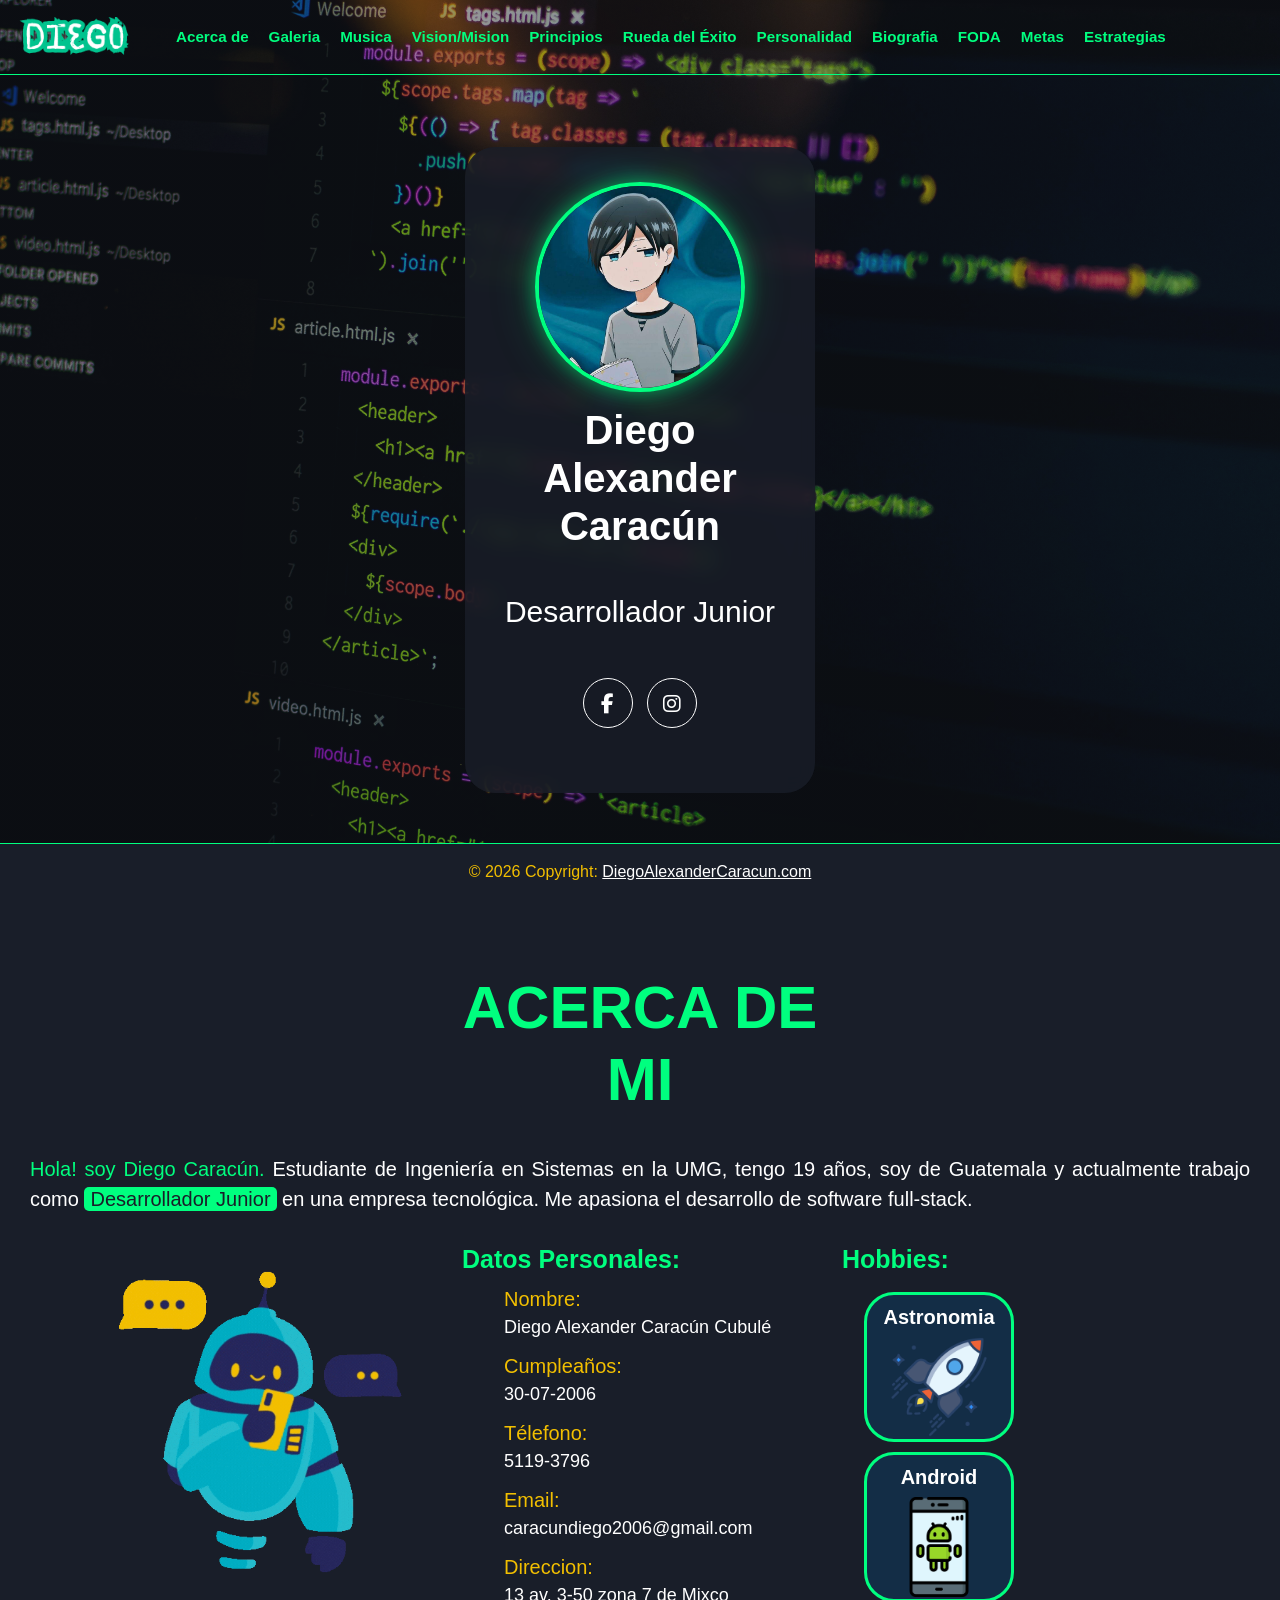
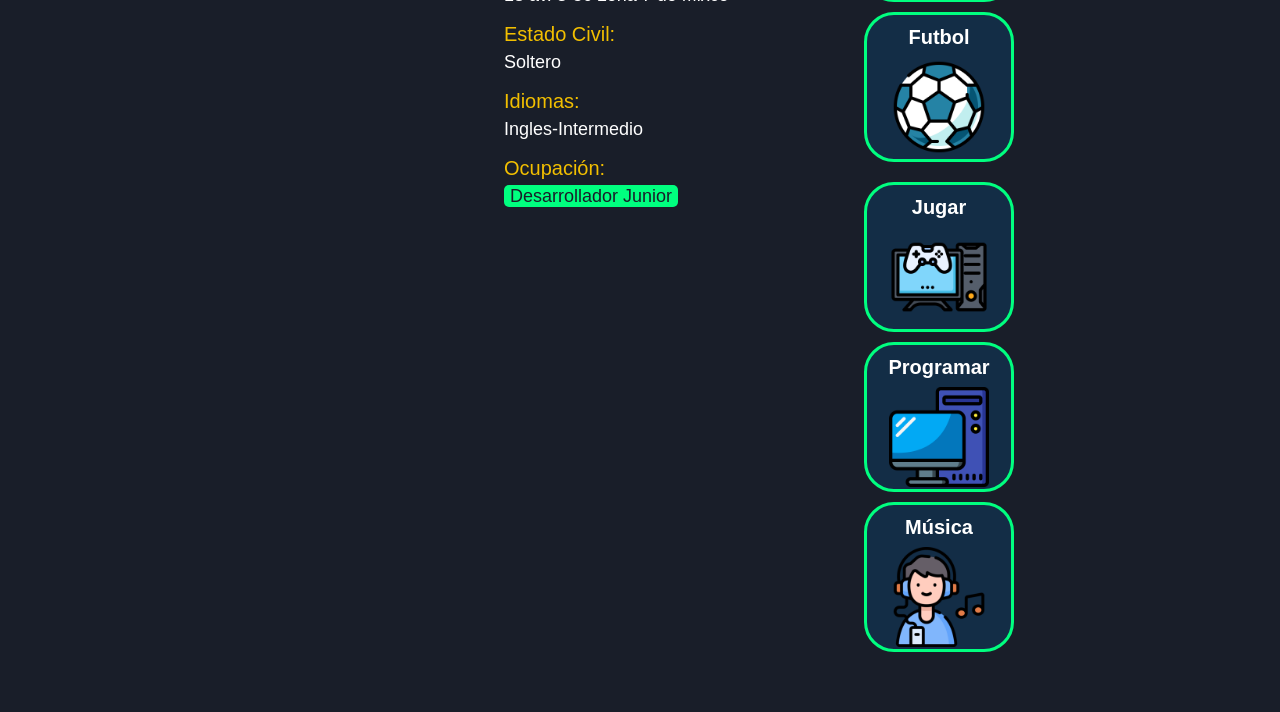
<file: index.html>
<!DOCTYPE html>
<html lang="en">

<head>
  <meta charset="UTF-8">
  <meta name="viewport" content="width=device-width, initial-scale=1.0">
  <link href="https://cdn.jsdelivr.net/npm/bootstrap@5.3.3/dist/css/bootstrap.min.css" rel="stylesheet"
    integrity="sha384-QWTKZyjpPEjISv5WaRU9OFeRpok6YctnYmDr5pNlyT2bRjXh0JMhjY6hW+ALEwIH" crossorigin="anonymous">
  <script src="https://cdn.jsdelivr.net/npm/bootstrap@5.3.3/dist/js/bootstrap.bundle.min.js"
    integrity="sha384-YvpcrYf0tY3lHB60NNkmXc5s9fDVZLESaAA55NDzOxhy9GkcIdslK1eN7N6jIeHz"
    crossorigin="anonymous"></script>
  <link rel="stylesheet" href="https://cdnjs.cloudflare.com/ajax/libs/font-awesome/6.5.0/css/all.min.css">
  <link rel="shortcut icon" href="img/iconos/icon.ico" type="image/ico" />

  <title>Portafolio</title>
  <link rel="stylesheet" href="css/navbar.css">
  <link rel="stylesheet" href="css/index.css">
</head>

<body>
  <div class="container-naver">
    <nav class="navbar navbar-expand-lg">
      <a class="navbar-brand" href="#inicio"><img id="dacc" src="img/iconos/dacc.png" alt=""></a>
      <button class="navbar-toggler" type="button" data-bs-toggle="collapse" data-bs-target="#navbarNav">
        <img id="menu" src="img/iconos/menu.png" alt="">
      </button>
      <div class="collapse navbar-collapse" id="navbarNav">
        <ul class="navbar-nav">
          <li class="nav-item">
            <a id="nav-link" href="Sobremi.html">Acerca de</a>
          </li>
          <li class="nav-item">
            <a id="nav-link" href="Galeria.html">Galeria</a>
          </li>
          <li class="nav-item">
            <a id="nav-link" href="Musica.html">Musica</a>
          </li>
          <li class="nav-item">
            <a id="nav-link" href="vision_mision.html">Vision/Mision</a>
          </li>
          <li class="nav-item"><a id="nav-link" href="Principios.html">Principios</a></li>
          <li class="nav-item"><a id="nav-link" href="RuedaExito.html">Rueda del Éxito</a></li>
          <li class="nav-item">
            <a id="nav-link" href="Personalidad.html">Personalidad</a>
          </li>
          <li class="nav-item">
            <a id="nav-link" href="Biografia.html">Biografia</a>
          </li>
          <li class="nav-item">
            <a id="nav-link" href="FODA.html">FODA</a>
        </li>
          <li class="nav-item"><a id="nav-link" href="Metas.html">Metas</a></li>
          <li class="nav-item"><a id="nav-link" href="Estrategias.html">Estrategias</a></li>
        </ul>
      </div>
    </nav>
  </div>


  <section id="inicio" class="inicio">
    <div class="contenido-banner">
      <div class="contenedor-img">
        <img class="yo" src="img/perfil.JPG" alt="">
      </div>
      <h1><strong>Diego Alexander Caracún</strong></h1>
      <h2><br>Desarrollador Junior</h2>
      <div class="redes">
        <a href="https://www.facebook.com/diegoalexander.caracun?mibextid=ZbWKwL"><i
            class="fa-brands fa-facebook-f"></i></a>
        <a href="https://www.instagram.com/diego.alex_3006?igsh=dGlhc2szYWt3dnZm"><i
            class="fa-brands fa-instagram"></i></a>
      </div>
    </div>
  </section>

  <section id="acerca">
    <div class="container">
      <div class="row">
        <div class="col-sm">
        </div>
        <div class="col-sm">
          <h1 class="mi"><strong><br>ACERCA DE MI</strong></h1>
        </div>
        <div class="col-sm">
        </div>
      </div>
    </div>

    <p><span class="green">Hola! soy Diego Caracún. </span>Estudiante de Ingeniería en Sistemas en la UMG, tengo 19 años,
      soy de Guatemala y actualmente trabajo como <span class="progra">Desarrollador Junior</span> en una empresa tecnológica. Me apasiona el desarrollo de software full-stack.
    </p>
    <div class="container">
      <div class="row">
        <div class="col-sm">
          <img src="img/robot.gif" class="img-fluid" alt="Responsive image">
        </div>
        <div class="col-sm">
          <h3><strong>Datos Personales:</strong></h3>
          <ul>
            <li class="list-group-item"><span class="datos">Nombre:</span><br>Diego Alexander Caracún Cubulé</li>
            <li class="list-group-item"><span class="datos">Cumpleaños:</span><br>30-07-2006</li>
            <li class="list-group-item"><span class="datos">Télefono:</span><br>5119-3796</li>
            <li class="list-group-item"><span class="datos">Email:</span><br>caracundiego2006@gmail.com</li>
            <li class="list-group-item"><span class="datos">Direccion:</span><br>13 av. 3-50 zona 7 de Mixco</li>
            <li class="list-group-item"><span class="datos">Estado Civil:</span><br>Soltero</li>
            <li class="list-group-item"><span class="datos">Idiomas:</span><br>Ingles-Intermedio</li>
            <li class="list-group-item"><span class="datos">Ocupación:</span><br><span class="progra">Desarrollador Junior</span></li>
          </ul>
        </div>
        <div class="col-sm">
          <h3><strong>Hobbies:</strong></h3>
          <div class="container">
            <div class="row">
              <div class="col-sm">
                <div class="hobbies">
                  <h5><strong>Astronomia</strong></h5><img class="img-hobbies" src="img/iconos/lanzamiento.png"
                    class="img-fluid" alt="Responsive image">
                </div>
                <div class="hobbies">
                  <h5><strong>Android</strong></h5><img class="img-hobbies" src="img/iconos/androide.png" class="img-fluid"
                    alt="Responsive image">
                </div>
                <div class="hobbies">
                  <h5><strong>Futbol</strong></h5><img class="img-hobbies" src="img/iconos/balon-de-futbol.png"
                    class="img-fluid" alt="Responsive image">
                </div>
              </div>
              <div class="col-sm">
                <div class="hobbies">
                  <h5><strong>Jugar</strong></h5><img class="img-hobbies" src="img/iconos/juego-de-pc.png" class="img-fluid"
                    alt="Responsive image">
                </div>
                <div class="hobbies">
                  <h5><strong>Programar</strong></h5><img class="img-hobbies" src="img/iconos/ordenador-personal.png"
                    class="img-fluid" alt="Responsive image">
                </div>
                <div class="hobbies">
                  <h5><strong>Música</strong></h5><img class="img-hobbies" src="img/iconos/escucha.ico" class="img-fluid"
                    alt="Responsive image">
                </div>
              </div>
            </div>
          </div>
        </div>
      </div>
    </div>
  </section>

  <div class="footer-container">
    <footer class="bg-body-tertiary text-center text-lg-start">
      <div class="text-center p-3">
        © 2026 Copyright:
        <a class="text-body" href="https://github.com/AlexDiego30">DiegoAlexanderCaracun.com</a>
      </div>
    </footer>
  </div>
  <script>
    const navbar = document.querySelector('.navbar');
    window.addEventListener('scroll', () => {
      navbar.classList.toggle('navbar-scrolled', window.scrollY > 10);
    });
  </script>
</body>

</html>
</file>
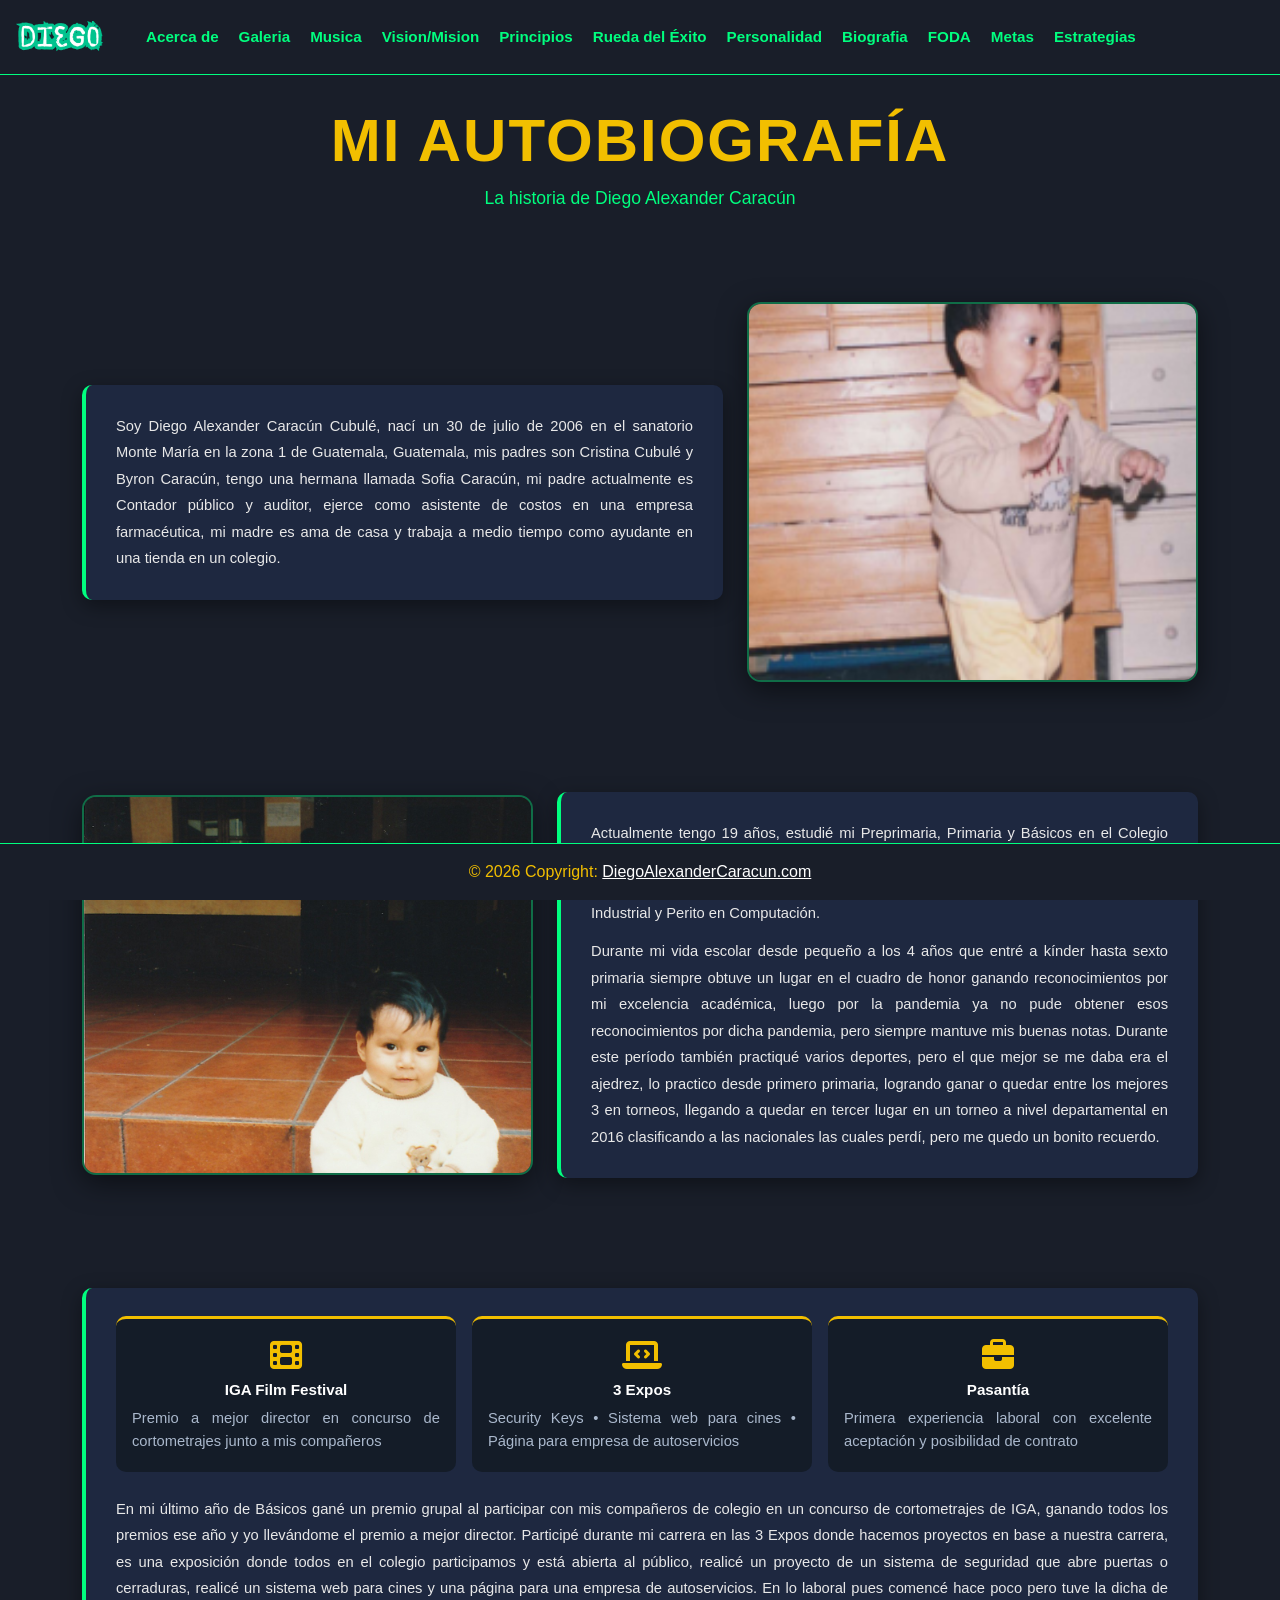
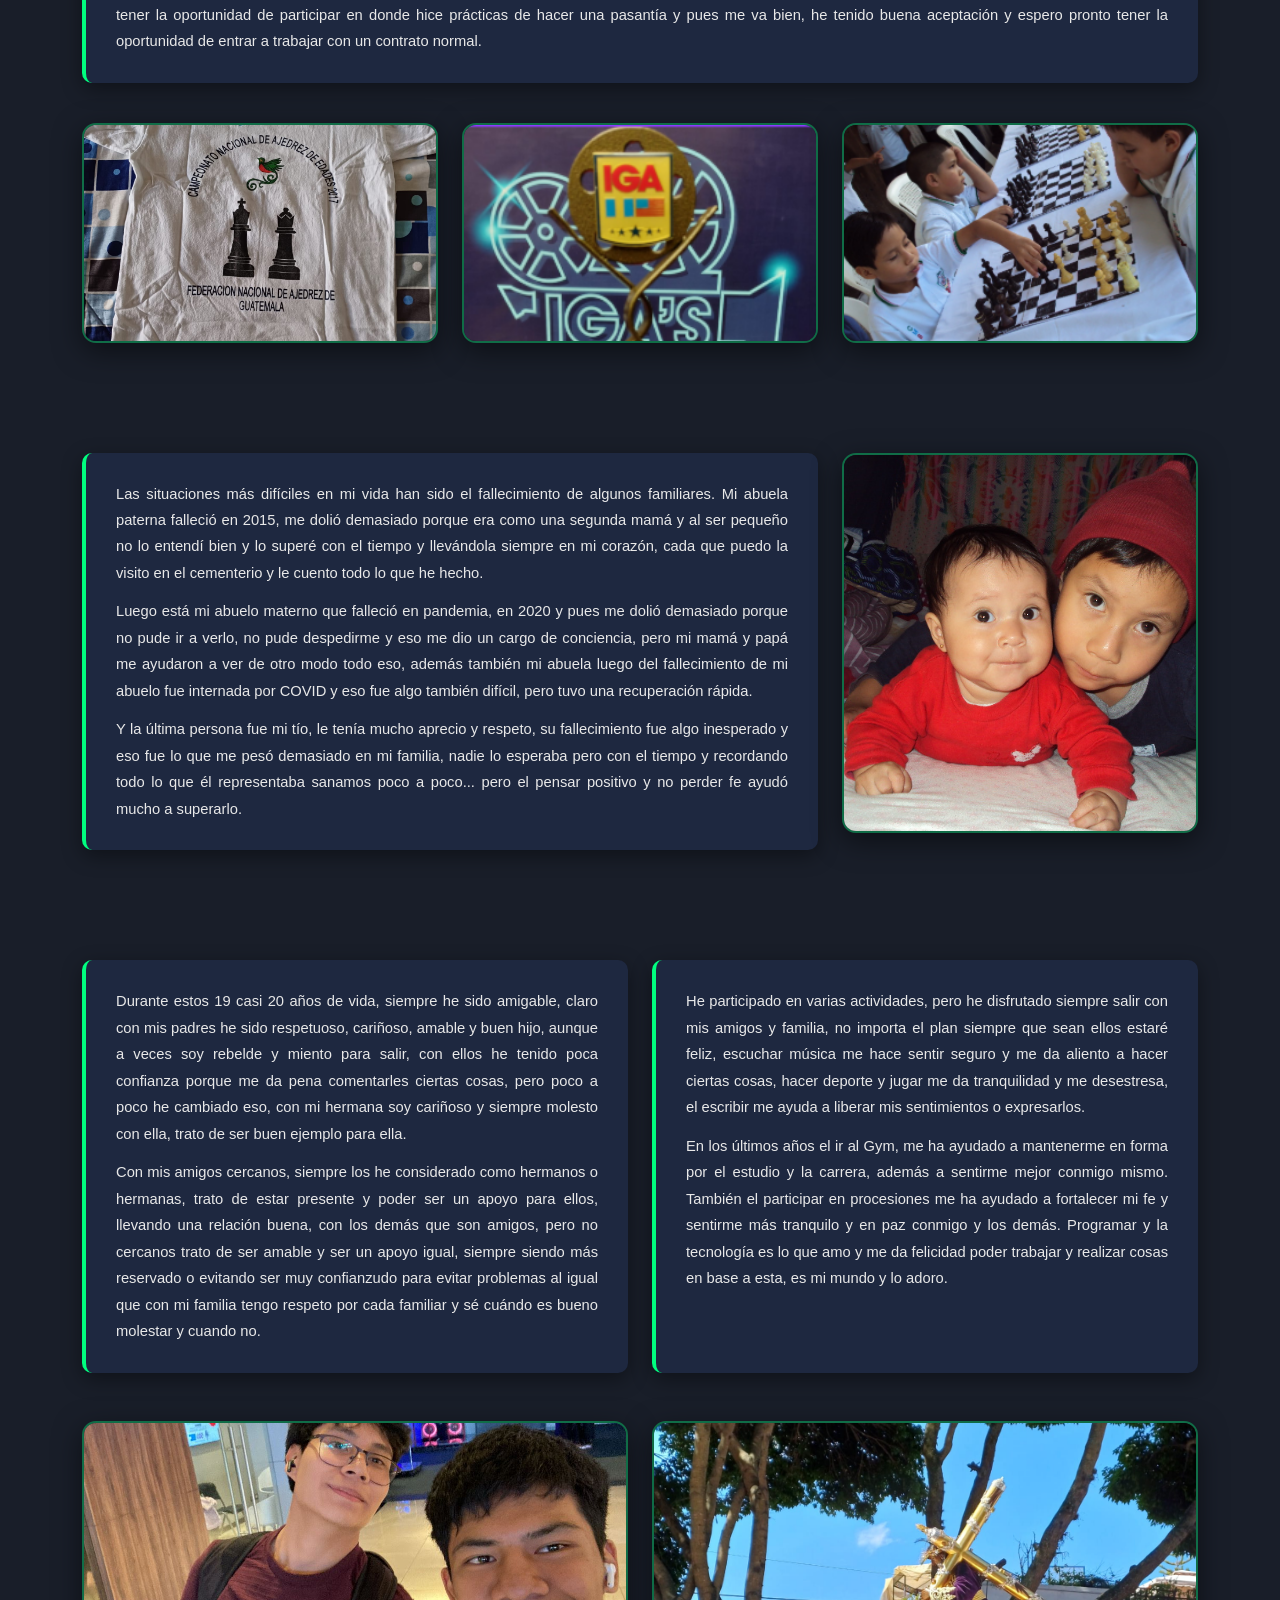
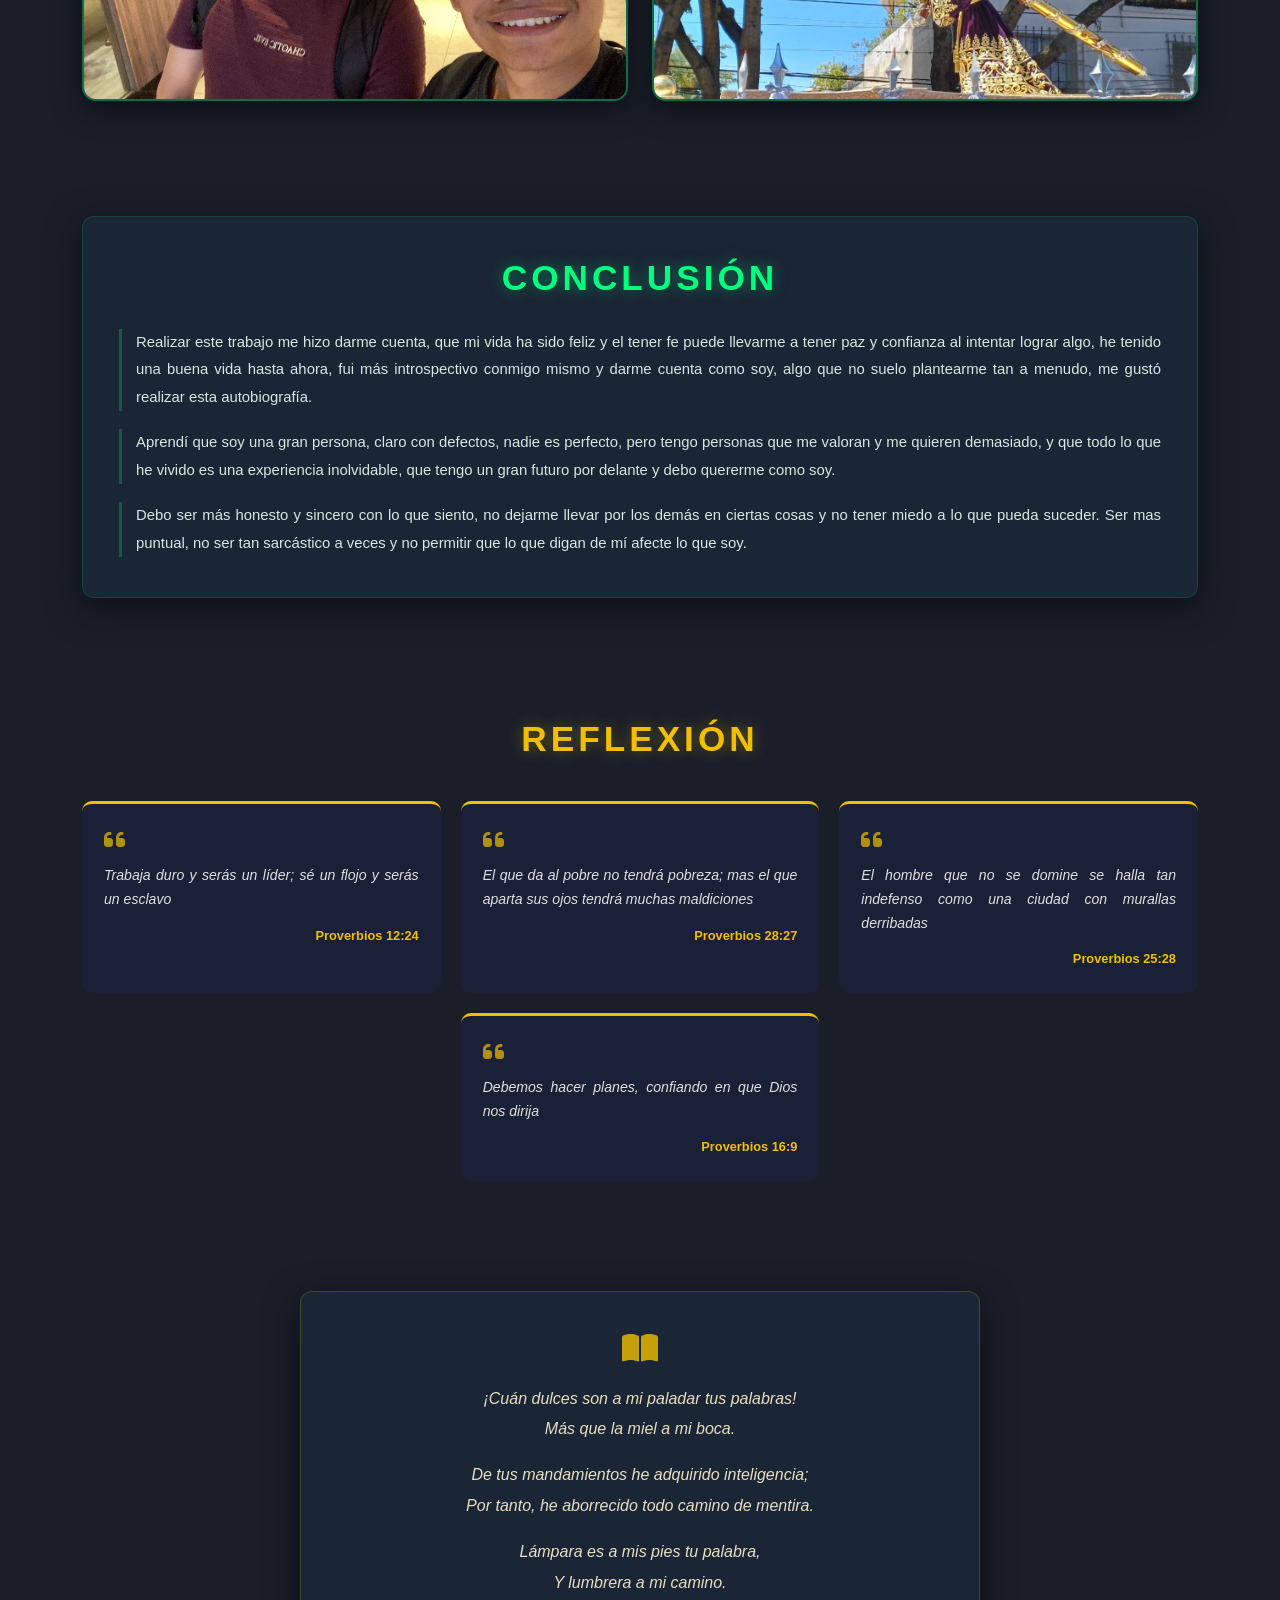
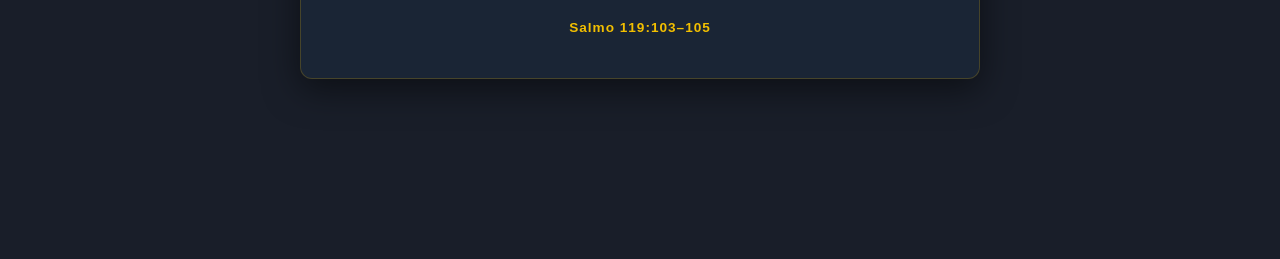
<file: Biografia.html>
<!DOCTYPE html>
<html lang="es">

<head>
  <meta charset="UTF-8">
  <meta name="viewport" content="width=device-width, initial-scale=1.0">
  <link href="https://cdn.jsdelivr.net/npm/bootstrap@5.3.3/dist/css/bootstrap.min.css" rel="stylesheet"
    integrity="sha384-QWTKZyjpPEjISv5WaRU9OFeRpok6YctnYmDr5pNlyT2bRjXh0JMhjY6hW+ALEwIH" crossorigin="anonymous">
  <script src="https://cdn.jsdelivr.net/npm/bootstrap@5.3.3/dist/js/bootstrap.bundle.min.js"
    integrity="sha384-YvpcrYf0tY3lHB60NNkmXc5s9fDVZLESaAA55NDzOxhy9GkcIdslK1eN7N6jIeHz"
    crossorigin="anonymous"></script>
  <link rel="stylesheet" href="https://cdnjs.cloudflare.com/ajax/libs/font-awesome/6.5.0/css/all.min.css">
  <link rel="shortcut icon" href="img/iconos/biografia.ico" type="image/ico" />

  <title>Biografia</title>
  <link rel="stylesheet" href="css/navbar.css">
  <link rel="stylesheet" href="css/Biografia.css">
</head>

<body>
  <div class="container-naver">
    <nav class="navbar navbar-expand-lg">
      <a class="navbar-brand" href="index.html"><img id="dacc" src="img/iconos/dacc.png" alt=""></a>
      <button class="navbar-toggler" type="button" data-bs-toggle="collapse" data-bs-target="#navbarNav">
        <img id="menu" src="img/iconos/menu.png" alt="">
      </button>
      <div class="collapse navbar-collapse" id="navbarNav">
        <ul class="navbar-nav">
          <li class="nav-item"><a id="nav-link" href="Sobremi.html">Acerca de</a></li>
          <li class="nav-item"><a id="nav-link" href="Galeria.html">Galeria</a></li>
          <li class="nav-item"><a id="nav-link" href="Musica.html">Musica</a></li>
          <li class="nav-item"><a id="nav-link" href="vision_mision.html">Vision/Mision</a></li>
          <li class="nav-item"><a id="nav-link" href="Principios.html">Principios</a></li>
          <li class="nav-item"><a id="nav-link" href="RuedaExito.html">Rueda del Éxito</a></li>
          <li class="nav-item"><a id="nav-link" href="Personalidad.html">Personalidad</a></li>
          <li class="nav-item"><a id="nav-link" href="Biografia.html">Biografia</a></li>
          <li class="nav-item"><a id="nav-link" href="FODA.html">FODA</a></li>
          <li class="nav-item"><a id="nav-link" href="Metas.html">Metas</a></li>
          <li class="nav-item"><a id="nav-link" href="Estrategias.html">Estrategias</a></li>
        </ul>
      </div>
    </nav>
  </div>

  <!-- Hero -->
  <div class="bio-hero">
    <div class="bio-hero-inner">
      <h1>MI AUTOBIOGRAFÍA</h1>
      <p>La historia de Diego Alexander Caracún</p>
    </div>
  </div>

  <!-- Sección 1: Introducción / Familia -->
  <section class="bio-section">
    <div class="container">
      <div class="row align-items-center g-4">
        <div class="col-lg-7">
          <div class="bio-text-card">
            
            <p>
              Soy Diego Alexander Caracún Cubulé, nací un 30 de julio de 2006 en el sanatorio Monte María en la zona 1
              de Guatemala, Guatemala, mis padres son Cristina Cubulé y Byron Caracún, tengo una hermana llamada Sofia
              Caracún, mi padre actualmente es Contador público y auditor, ejerce como asistente de costos en una
              empresa farmacéutica, mi madre es ama de casa y trabaja a medio tiempo como ayudante en una tienda en un
              colegio.
            </p>
          </div>
        </div>
        <div class="col-lg-5">
          <img src="img/bebe.png" class="bio-img bio-img-tall" alt="Foto de infancia" style="object-position: center 50%;">
        </div>
      </div>
    </div>
  </section>

  <div class="timeline-connector"></div>

  <!-- Sección 2: Trayectoria Académica -->
  <section class="bio-section bg-dark-alt">
    <div class="container">
      <div class="row align-items-center g-4 flex-lg-row-reverse">
        <div class="col-lg-7">
          <div class="bio-text-card">
            
            <p>
              Actualmente tengo 19 años, estudié mi Preprimaria, Primaria y Básicos en el Colegio Mixto Belén en la
              zona 19 de la Capital. Mi carrera a nivel medio la estudié en el Instituto Emiliani Somascos en la zona 3
              de Mixco, donde me gradué como Bachiller Industrial y Perito en Computación.
            </p>
            <p>
              Durante mi vida escolar desde pequeño a los 4 años que entré a kínder hasta sexto primaria siempre obtuve
              un lugar en el cuadro de honor ganando reconocimientos por mi excelencia académica, luego por la pandemia
              ya no pude obtener esos reconocimientos por dicha pandemia, pero siempre mantuve mis buenas notas. Durante
              este período también practiqué varios deportes, pero el que mejor se me daba era el ajedrez, lo practico
              desde primero primaria, logrando ganar o quedar entre los mejores 3 en torneos, llegando a quedar en
              tercer lugar en un torneo a nivel departamental en 2016 clasificando a las nacionales las cuales perdí,
              pero me quedo un bonito recuerdo.
            </p>
          </div>
        </div>
        <div class="col-lg-5">
          <img src="img/pequeño.jpg" class="bio-img bio-img-tall" alt="Foto escolar" style="object-position: center 20%;">
        </div>
      </div>
    </div>
  </section>

  <div class="timeline-connector"></div>

  <!-- Sección 3: Logros y Proyectos -->
  <section class="bio-section">
    <div class="container">
      <div class="bio-text-card">
        
        <div class="row g-3 mb-4">
          <div class="col-md-4">
            <div class="achievement-mini-card">
              <i class="fas fa-film"></i>
              <h4>IGA Film Festival</h4>
              <p>Premio a mejor director en concurso de cortometrajes junto a mis compañeros</p>
            </div>
          </div>
          <div class="col-md-4">
            <div class="achievement-mini-card">
              <i class="fas fa-laptop-code"></i>
              <h4>3 Expos</h4>
              <p>Security Keys &bull; Sistema web para cines &bull; Página para empresa de autoservicios</p>
            </div>
          </div>
          <div class="col-md-4">
            <div class="achievement-mini-card">
              <i class="fas fa-briefcase"></i>
              <h4>Pasantía</h4>
              <p>Primera experiencia laboral con excelente aceptación y posibilidad de contrato</p>
            </div>
          </div>
        </div>
        <p>
          En mi último año de Básicos gané un premio grupal al participar con mis compañeros de colegio en un concurso
          de cortometrajes de IGA, ganando todos los premios ese año y yo llevándome el premio a mejor director.
          Participé durante mi carrera en las 3 Expos donde hacemos proyectos en base a nuestra carrera, es una
          exposición donde todos en el colegio participamos y está abierta al público, realicé un proyecto de un
          sistema de seguridad que abre puertas o cerraduras, realicé un sistema web para cines y una página para
          una empresa de autoservicios. En lo laboral pues comencé hace poco pero tuve la dicha de tener la
          oportunidad de participar en donde hice prácticas de hacer una pasantía y pues me va bien, he tenido
          buena aceptación y espero pronto tener la oportunidad de entrar a trabajar con un contrato normal.
        </p>
      </div>
      <div class="row mt-3 g-4">
        <div class="col-md-4">
          <img src="img/ajedrez.png" class="bio-img bio-img-sm" alt="Foto de logros" style="object-position: center center;">
        </div>
        <div class="col-md-4">
          <img src="img/trofeo.png" class="bio-img bio-img-sm" alt="Trofeo IGA" style="object-position: center top;">
        </div>
        <div class="col-md-4">
          <img src="img/ajedrez (3).png" class="bio-img bio-img-sm" alt="Torneo de ajedrez" style="object-position: center 30%;">
        </div>
      </div>
    </div>
  </section>

  <div class="timeline-connector"></div>

  <!-- Sección 4: Momentos Difíciles -->
  <section class="bio-section bg-dark-alt">
    <div class="container">
      <div class="row align-items-start g-4">
        <div class="col-lg-8">
          <div class="bio-text-card">
            
            <p>
              Las situaciones más difíciles en mi vida han sido el fallecimiento de algunos familiares. Mi abuela
              paterna falleció en 2015, me dolió demasiado porque era como una segunda mamá y al ser pequeño no lo
              entendí bien y lo superé con el tiempo y llevándola siempre en mi corazón, cada que puedo la visito en
              el cementerio y le cuento todo lo que he hecho.
            </p>
            <p>
              Luego está mi abuelo materno que falleció en pandemia, en 2020 y pues me dolió demasiado porque no pude
              ir a verlo, no pude despedirme y eso me dio un cargo de conciencia, pero mi mamá y papá me ayudaron a
              ver de otro modo todo eso, además también mi abuela luego del fallecimiento de mi abuelo fue internada
              por COVID y eso fue algo también difícil, pero tuvo una recuperación rápida.
            </p>
            <p>
              Y la última persona fue mi tío, le tenía mucho aprecio y respeto, su fallecimiento fue algo inesperado
              y eso fue lo que me pesó demasiado en mi familia, nadie lo esperaba pero con el tiempo y recordando todo
              lo que él representaba sanamos poco a poco... pero el pensar positivo y no perder fe ayudó mucho a
              superarlo.
            </p>
          </div>
        </div>
        <div class="col-lg-4">
          <img src="img/hermana.png" class="bio-img bio-img-tall" alt="Foto familiar" style="object-position: center 15%;">
        </div>
      </div>
    </div>
  </section>

  <div class="timeline-connector"></div>

  <!-- Sección 5: Relaciones y Actividades -->
  <section class="bio-section">
    <div class="container">
      <div class="row g-4">
        <div class="col-md-6">
          <div class="bio-text-card">
            
            <p>
              Durante estos 19 casi 20 años de vida, siempre he sido amigable, claro con mis padres he sido
              respetuoso, cariñoso, amable y buen hijo, aunque a veces soy rebelde y miento para salir, con ellos he
              tenido poca confianza porque me da pena comentarles ciertas cosas, pero poco a poco he cambiado eso, con
              mi hermana soy cariñoso y siempre molesto con ella, trato de ser buen ejemplo para ella.
            </p>
            <p>
              Con mis amigos cercanos, siempre los he considerado como hermanos o hermanas, trato de estar presente y
              poder ser un apoyo para ellos, llevando una relación buena, con los demás que son amigos, pero no
              cercanos trato de ser amable y ser un apoyo igual, siempre siendo más reservado o evitando ser muy
              confianzudo para evitar problemas al igual que con mi familia tengo respeto por cada familiar y sé cuándo
              es bueno molestar y cuando no.
            </p>
          </div>
        </div>
        <div class="col-md-6">
          <div class="bio-text-card">
            
            <p>
              He participado en varias actividades, pero he disfrutado siempre salir con mis amigos y familia, no
              importa el plan siempre que sean ellos estaré feliz, escuchar música me hace sentir seguro y me da aliento
              a hacer ciertas cosas, hacer deporte y jugar me da tranquilidad y me desestresa, el escribir me ayuda a
              liberar mis sentimientos o expresarlos.
            </p>
            <p>
              En los últimos años el ir al Gym, me ha ayudado a mantenerme en forma por el estudio y la carrera,
              además a sentirme mejor conmigo mismo. También el participar en procesiones me ha ayudado a fortalecer
              mi fe y sentirme más tranquilo y en paz conmigo y los demás. Programar y la tecnología es lo que amo y
              me da felicidad poder trabajar y realizar cosas en base a esta, es mi mundo y lo adoro.
            </p>
          </div>
        </div>
      </div>
      <div class="row mt-4 g-4">
        <div class="col-md-6">
          <div class="bio-img-rotate-wrap">
            <img src="img/amigos1.jpeg" class="bio-img-rotated" alt="Foto con amigos">
          </div>
        </div>
        <div class="col-md-6">
          <img src="img/religion1.jpg" class="bio-img bio-img-md" alt="Foto de actividades" style="object-position: center 20%;">
        </div>
      </div>
    </div>
  </section>

  <!-- Conclusión -->
  <section class="bio-conclusion">
    <div class="container">
      <div class="conclusion-wrapper">
        
        <h2>CONCLUSIÓN</h2>
        <p>
          Realizar este trabajo me hizo darme cuenta, que mi vida ha sido feliz y el tener fe puede llevarme a tener
          paz y confianza al intentar lograr algo, he tenido una buena vida hasta ahora, fui más introspectivo
          conmigo mismo y darme cuenta como soy, algo que no suelo plantearme tan a menudo, me gustó realizar esta
          autobiografía.
        </p>
        <p>
          Aprendí que soy una gran persona, claro con defectos, nadie es perfecto, pero tengo personas que me valoran
          y me quieren demasiado, y que todo lo que he vivido es una experiencia inolvidable, que tengo un gran futuro
          por delante y debo quererme como soy.
        </p>
        <p>
          Debo ser más honesto y sincero con lo que siento, no dejarme llevar por los demás en ciertas cosas y no
          tener miedo a lo que pueda suceder. Ser mas puntual, no ser tan sarcástico a veces y no permitir que lo que
          digan de mí afecte lo que soy.
        </p>
      </div>
    </div>
  </section>

  <!-- Reflexión -->
  <section class="bio-reflection">
    <div class="container">
      <h2>REFLEXIÓN</h2>
      <div class="quotes-grid">
        <div class="quote-card">
          <i class="fas fa-quote-left"></i>
          <p>Trabaja duro y serás un líder; sé un flojo y serás un esclavo</p>
          <span class="quote-source">Proverbios 12:24</span>
        </div>
        <div class="quote-card">
          <i class="fas fa-quote-left"></i>
          <p>El que da al pobre no tendrá pobreza; mas el que aparta sus ojos tendrá muchas maldiciones</p>
          <span class="quote-source">Proverbios 28:27</span>
        </div>
        <div class="quote-card">
          <i class="fas fa-quote-left"></i>
          <p>El hombre que no se domine se halla tan indefenso como una ciudad con murallas derribadas</p>
          <span class="quote-source">Proverbios 25:28</span>
        </div>
        <div class="quote-card">
          <i class="fas fa-quote-left"></i>
          <p>Debemos hacer planes, confiando en que Dios nos dirija</p>
          <span class="quote-source">Proverbios 16:9</span>
        </div>
      </div>
    </div>
  </section>

  <!-- Salmo 119 -->
  <section class="bio-psalm">
    <div class="container">
      <div class="psalm-card">
        <i class="fas fa-book-open psalm-icon"></i>
        <p>¡Cuán dulces son a mi paladar tus palabras!<br>Más que la miel a mi boca.</p>
        <p>De tus mandamientos he adquirido inteligencia;<br>Por tanto, he aborrecido todo camino de mentira.</p>
        <p>Lámpara es a mis pies tu palabra,<br>Y lumbrera a mi camino.</p>
        <span class="psalm-source">Salmo 119:103–105</span>
      </div>
    </div>
  </section>

  <div class="footer-container">
    <footer class="bg-body-tertiary text-center text-lg-start">
      <div class="text-center p-3">
        © 2026 Copyright:
        <a class="text-body" href="https://github.com/AlexDiego30">DiegoAlexanderCaracun.com</a>
      </div>
    </footer>
  </div>

</body>

</html>
</file>
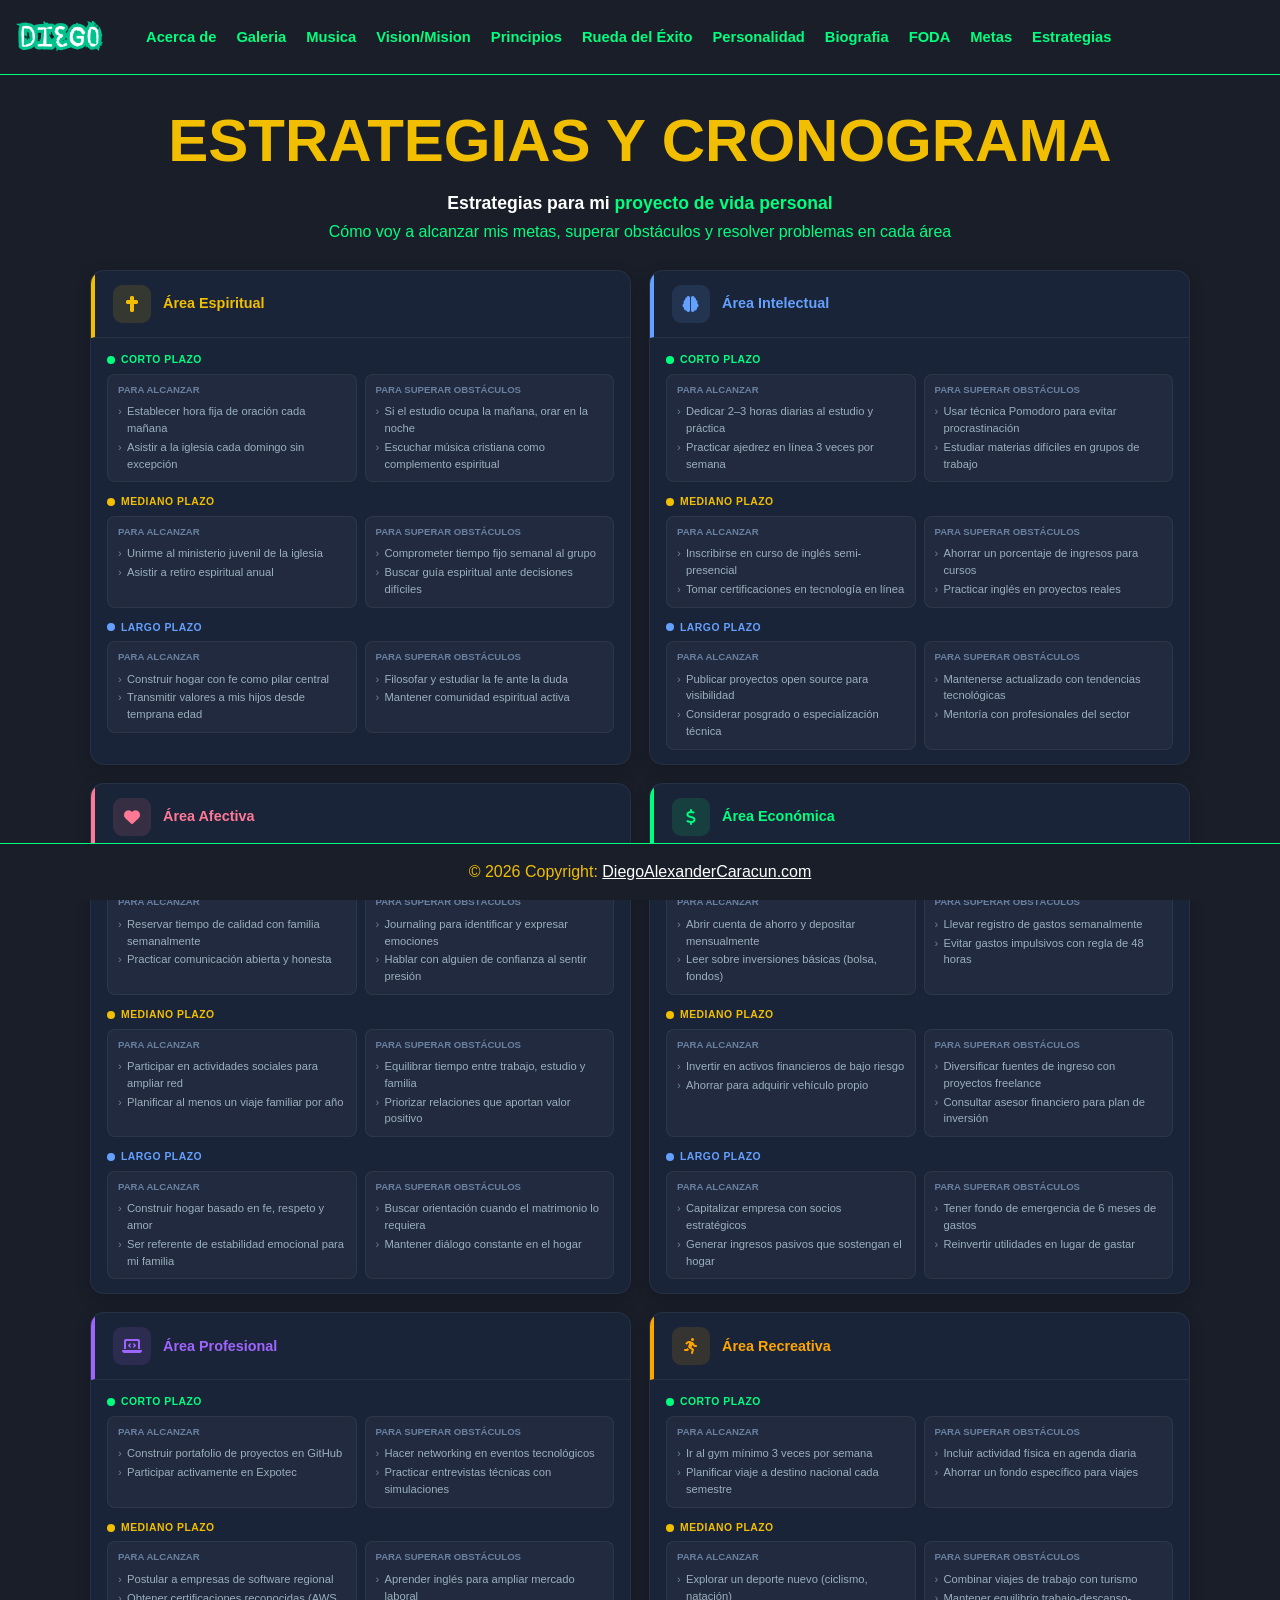
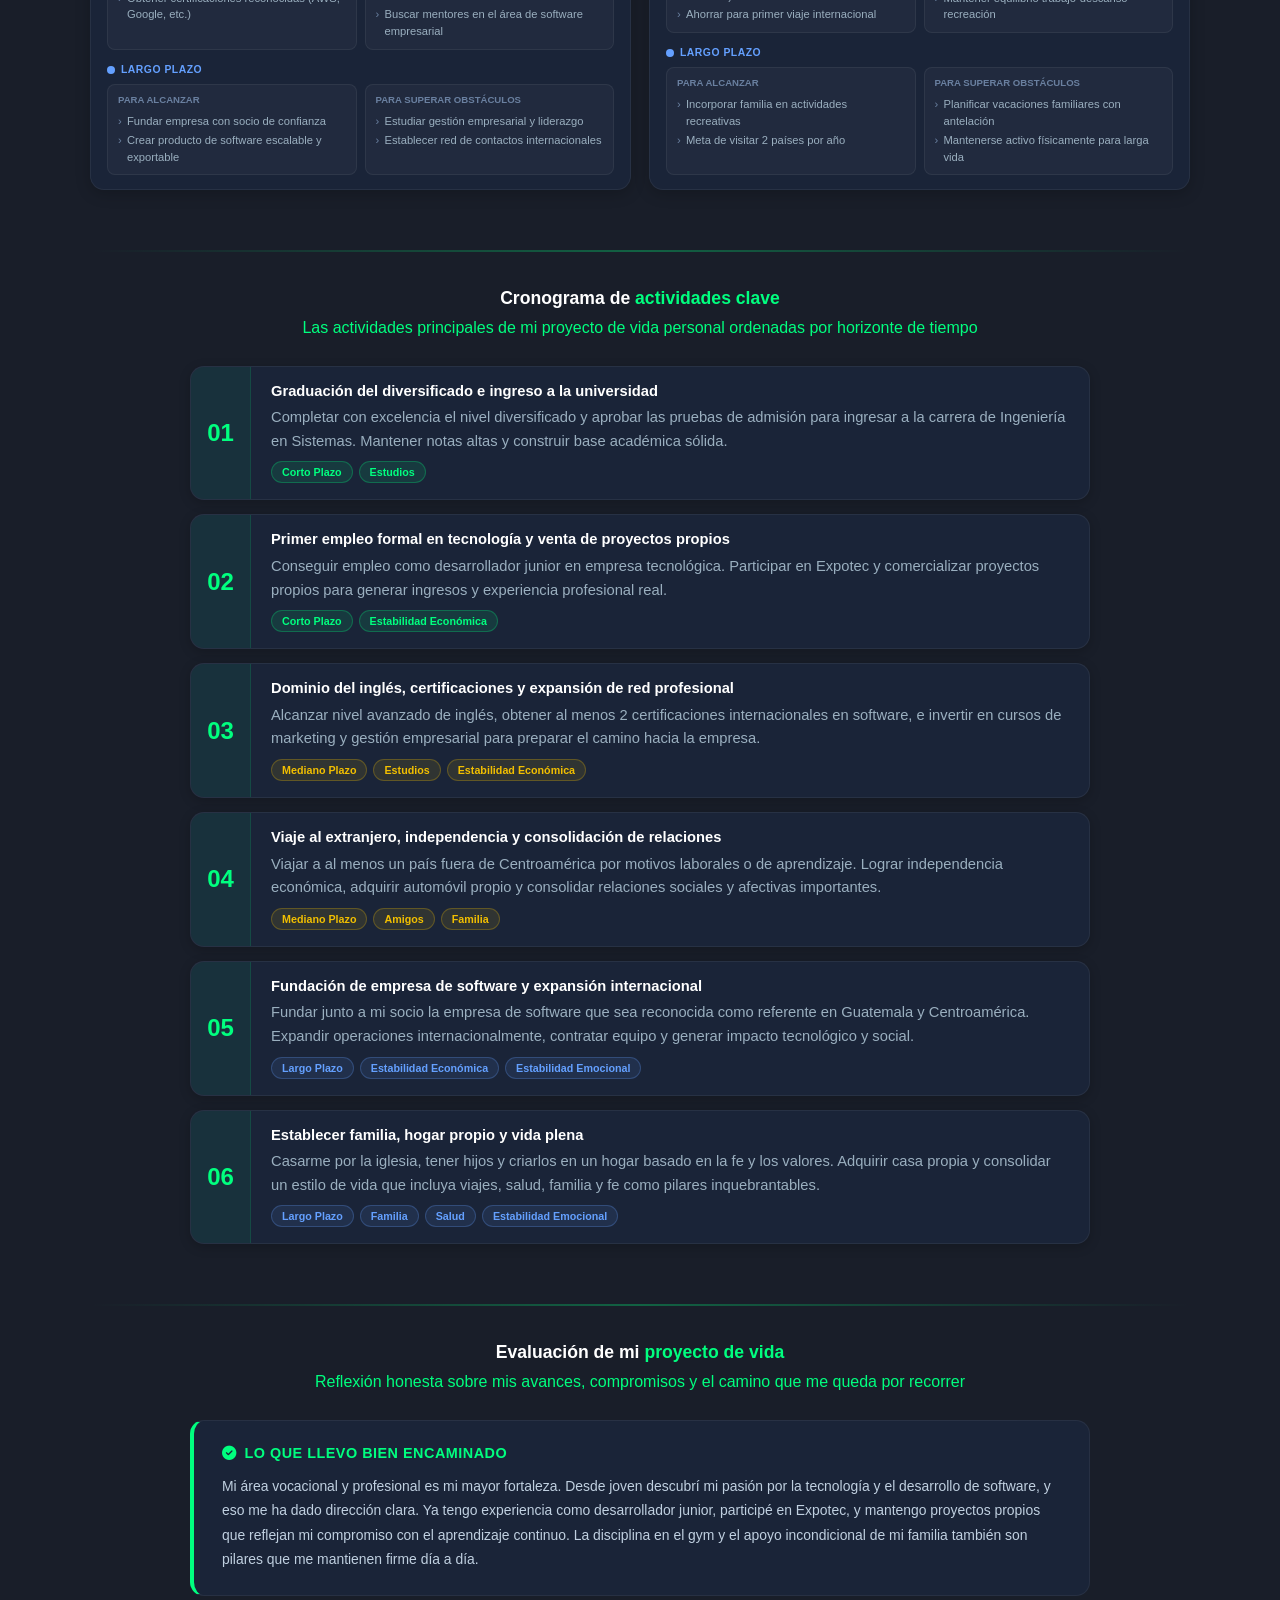
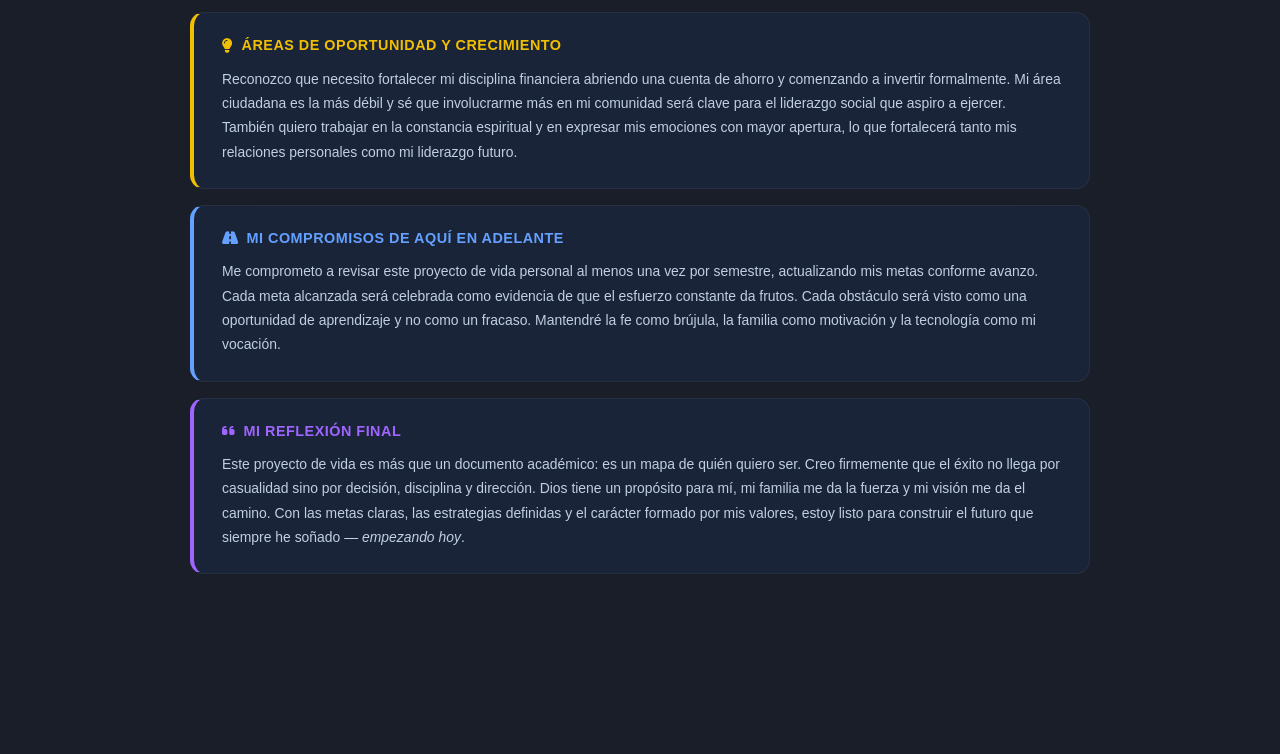
<file: Estrategias.html>
<!DOCTYPE html>
<html lang="es">

<head>
  <meta charset="UTF-8">
  <meta name="viewport" content="width=device-width, initial-scale=1.0">
  <link href="https://cdn.jsdelivr.net/npm/bootstrap@5.3.3/dist/css/bootstrap.min.css" rel="stylesheet"
    integrity="sha384-QWTKZyjpPEjISv5WaRU9OFeRpok6YctnYmDr5pNlyT2bRjXh0JMhjY6hW+ALEwIH" crossorigin="anonymous">
  <script src="https://cdn.jsdelivr.net/npm/bootstrap@5.3.3/dist/js/bootstrap.bundle.min.js"
    integrity="sha384-YvpcrYf0tY3lHB60NNkmXc5s9fDVZLESaAA55NDzOxhy9GkcIdslK1eN7N6jIeHz"
    crossorigin="anonymous"></script>
  <link rel="stylesheet" href="https://cdnjs.cloudflare.com/ajax/libs/font-awesome/6.5.0/css/all.min.css">
  <link rel="shortcut icon" href="img/iconos/estrategia.png" type="image/png" />

  <title>Estrategias y Cronograma</title>
  <link rel="stylesheet" href="css/navbar.css">
  <link rel="stylesheet" href="css/Estrategias.css">
</head>

<body>
  <div class="container-naver">
    <nav class="navbar navbar-expand-lg">
      <a class="navbar-brand" href="index.html"><img id="dacc" src="img/iconos/dacc.png" alt=""></a>
      <button class="navbar-toggler" type="button" data-bs-toggle="collapse" data-bs-target="#navbarNav">
        <img id="menu" src="img/iconos/menu.png" alt="">
      </button>
      <div class="collapse navbar-collapse" id="navbarNav">
        <ul class="navbar-nav">
          <li class="nav-item"><a id="nav-link" href="Sobremi.html">Acerca de</a></li>
          <li class="nav-item"><a id="nav-link" href="Galeria.html">Galeria</a></li>
          <li class="nav-item"><a id="nav-link" href="Musica.html">Musica</a></li>
          <li class="nav-item"><a id="nav-link" href="vision_mision.html">Vision/Mision</a></li>
          <li class="nav-item"><a id="nav-link" href="Principios.html">Principios</a></li>
          <li class="nav-item"><a id="nav-link" href="RuedaExito.html">Rueda del Éxito</a></li>
          <li class="nav-item"><a id="nav-link" href="Personalidad.html">Personalidad</a></li>
          <li class="nav-item"><a id="nav-link" href="Biografia.html">Biografia</a></li>
          <li class="nav-item"><a id="nav-link" href="FODA.html">FODA</a></li>
          <li class="nav-item"><a id="nav-link" href="Metas.html">Metas</a></li>
          <li class="nav-item"><a id="nav-link" href="Estrategias.html">Estrategias</a></li>
        </ul>
      </div>
    </nav>
  </div>

  <!-- Título -->
  <div class="page-title">
    <h1 class="mi"><strong>ESTRATEGIAS Y CRONOGRAMA</strong></h1>
  </div>

  <!-- ===== FASE V ===== -->
  <div class="section-header">
    
    <h2>Estrategias para mi <span>proyecto de vida personal</span></h2>
    <p>Cómo voy a alcanzar mis metas, superar obstáculos y resolver problemas en cada área</p>
  </div>

  <section class="estrategias-section">
    <div class="container">
      <div class="areas-grid">

        <!-- ESPIRITUAL -->
        <div class="estrat-card ec-espiritual">
          <div class="estrat-header">
            <div class="estrat-icon"><i class="fas fa-cross"></i></div>
            <h4>Área Espiritual</h4>
          </div>
          <div class="plazo-blocks">
            <div class="plazo-block pb-corto">
              <div class="plazo-block-label"><span></span>Corto Plazo</div>
              <div class="strat-row">
                <div class="strat-box">
                  <div class="strat-box-title">Para alcanzar</div>
                  <ul>
                    <li>Establecer hora fija de oración cada mañana</li>
                    <li>Asistir a la iglesia cada domingo sin excepción</li>
                  </ul>
                </div>
                <div class="strat-box">
                  <div class="strat-box-title">Para superar obstáculos</div>
                  <ul>
                    <li>Si el estudio ocupa la mañana, orar en la noche</li>
                    <li>Escuchar música cristiana como complemento espiritual</li>
                  </ul>
                </div>
              </div>
            </div>
            <div class="plazo-block pb-mediano">
              <div class="plazo-block-label"><span></span>Mediano Plazo</div>
              <div class="strat-row">
                <div class="strat-box">
                  <div class="strat-box-title">Para alcanzar</div>
                  <ul>
                    <li>Unirme al ministerio juvenil de la iglesia</li>
                    <li>Asistir a retiro espiritual anual</li>
                  </ul>
                </div>
                <div class="strat-box">
                  <div class="strat-box-title">Para superar obstáculos</div>
                  <ul>
                    <li>Comprometer tiempo fijo semanal al grupo</li>
                    <li>Buscar guía espiritual ante decisiones difíciles</li>
                  </ul>
                </div>
              </div>
            </div>
            <div class="plazo-block pb-largo">
              <div class="plazo-block-label"><span></span>Largo Plazo</div>
              <div class="strat-row">
                <div class="strat-box">
                  <div class="strat-box-title">Para alcanzar</div>
                  <ul>
                    <li>Construir hogar con fe como pilar central</li>
                    <li>Transmitir valores a mis hijos desde temprana edad</li>
                  </ul>
                </div>
                <div class="strat-box">
                  <div class="strat-box-title">Para superar obstáculos</div>
                  <ul>
                    <li>Filosofar y estudiar la fe ante la duda</li>
                    <li>Mantener comunidad espiritual activa</li>
                  </ul>
                </div>
              </div>
            </div>
          </div>
        </div>

        <!-- INTELECTUAL -->
        <div class="estrat-card ec-intelectual">
          <div class="estrat-header">
            <div class="estrat-icon"><i class="fas fa-brain"></i></div>
            <h4>Área Intelectual</h4>
          </div>
          <div class="plazo-blocks">
            <div class="plazo-block pb-corto">
              <div class="plazo-block-label"><span></span>Corto Plazo</div>
              <div class="strat-row">
                <div class="strat-box">
                  <div class="strat-box-title">Para alcanzar</div>
                  <ul>
                    <li>Dedicar 2–3 horas diarias al estudio y práctica</li>
                    <li>Practicar ajedrez en línea 3 veces por semana</li>
                  </ul>
                </div>
                <div class="strat-box">
                  <div class="strat-box-title">Para superar obstáculos</div>
                  <ul>
                    <li>Usar técnica Pomodoro para evitar procrastinación</li>
                    <li>Estudiar materias difíciles en grupos de trabajo</li>
                  </ul>
                </div>
              </div>
            </div>
            <div class="plazo-block pb-mediano">
              <div class="plazo-block-label"><span></span>Mediano Plazo</div>
              <div class="strat-row">
                <div class="strat-box">
                  <div class="strat-box-title">Para alcanzar</div>
                  <ul>
                    <li>Inscribirse en curso de inglés semi-presencial</li>
                    <li>Tomar certificaciones en tecnología en línea</li>
                  </ul>
                </div>
                <div class="strat-box">
                  <div class="strat-box-title">Para superar obstáculos</div>
                  <ul>
                    <li>Ahorrar un porcentaje de ingresos para cursos</li>
                    <li>Practicar inglés en proyectos reales</li>
                  </ul>
                </div>
              </div>
            </div>
            <div class="plazo-block pb-largo">
              <div class="plazo-block-label"><span></span>Largo Plazo</div>
              <div class="strat-row">
                <div class="strat-box">
                  <div class="strat-box-title">Para alcanzar</div>
                  <ul>
                    <li>Publicar proyectos open source para visibilidad</li>
                    <li>Considerar posgrado o especialización técnica</li>
                  </ul>
                </div>
                <div class="strat-box">
                  <div class="strat-box-title">Para superar obstáculos</div>
                  <ul>
                    <li>Mantenerse actualizado con tendencias tecnológicas</li>
                    <li>Mentoría con profesionales del sector</li>
                  </ul>
                </div>
              </div>
            </div>
          </div>
        </div>

        <!-- AFECTIVA -->
        <div class="estrat-card ec-afectiva">
          <div class="estrat-header">
            <div class="estrat-icon"><i class="fas fa-heart"></i></div>
            <h4>Área Afectiva</h4>
          </div>
          <div class="plazo-blocks">
            <div class="plazo-block pb-corto">
              <div class="plazo-block-label"><span></span>Corto Plazo</div>
              <div class="strat-row">
                <div class="strat-box">
                  <div class="strat-box-title">Para alcanzar</div>
                  <ul>
                    <li>Reservar tiempo de calidad con familia semanalmente</li>
                    <li>Practicar comunicación abierta y honesta</li>
                  </ul>
                </div>
                <div class="strat-box">
                  <div class="strat-box-title">Para superar obstáculos</div>
                  <ul>
                    <li>Journaling para identificar y expresar emociones</li>
                    <li>Hablar con alguien de confianza al sentir presión</li>
                  </ul>
                </div>
              </div>
            </div>
            <div class="plazo-block pb-mediano">
              <div class="plazo-block-label"><span></span>Mediano Plazo</div>
              <div class="strat-row">
                <div class="strat-box">
                  <div class="strat-box-title">Para alcanzar</div>
                  <ul>
                    <li>Participar en actividades sociales para ampliar red</li>
                    <li>Planificar al menos un viaje familiar por año</li>
                  </ul>
                </div>
                <div class="strat-box">
                  <div class="strat-box-title">Para superar obstáculos</div>
                  <ul>
                    <li>Equilibrar tiempo entre trabajo, estudio y familia</li>
                    <li>Priorizar relaciones que aportan valor positivo</li>
                  </ul>
                </div>
              </div>
            </div>
            <div class="plazo-block pb-largo">
              <div class="plazo-block-label"><span></span>Largo Plazo</div>
              <div class="strat-row">
                <div class="strat-box">
                  <div class="strat-box-title">Para alcanzar</div>
                  <ul>
                    <li>Construir hogar basado en fe, respeto y amor</li>
                    <li>Ser referente de estabilidad emocional para mi familia</li>
                  </ul>
                </div>
                <div class="strat-box">
                  <div class="strat-box-title">Para superar obstáculos</div>
                  <ul>
                    <li>Buscar orientación cuando el matrimonio lo requiera</li>
                    <li>Mantener diálogo constante en el hogar</li>
                  </ul>
                </div>
              </div>
            </div>
          </div>
        </div>

        <!-- ECONÓMICA -->
        <div class="estrat-card ec-economica">
          <div class="estrat-header">
            <div class="estrat-icon"><i class="fas fa-dollar-sign"></i></div>
            <h4>Área Económica</h4>
          </div>
          <div class="plazo-blocks">
            <div class="plazo-block pb-corto">
              <div class="plazo-block-label"><span></span>Corto Plazo</div>
              <div class="strat-row">
                <div class="strat-box">
                  <div class="strat-box-title">Para alcanzar</div>
                  <ul>
                    <li>Abrir cuenta de ahorro y depositar mensualmente</li>
                    <li>Leer sobre inversiones básicas (bolsa, fondos)</li>
                  </ul>
                </div>
                <div class="strat-box">
                  <div class="strat-box-title">Para superar obstáculos</div>
                  <ul>
                    <li>Llevar registro de gastos semanalmente</li>
                    <li>Evitar gastos impulsivos con regla de 48 horas</li>
                  </ul>
                </div>
              </div>
            </div>
            <div class="plazo-block pb-mediano">
              <div class="plazo-block-label"><span></span>Mediano Plazo</div>
              <div class="strat-row">
                <div class="strat-box">
                  <div class="strat-box-title">Para alcanzar</div>
                  <ul>
                    <li>Invertir en activos financieros de bajo riesgo</li>
                    <li>Ahorrar para adquirir vehículo propio</li>
                  </ul>
                </div>
                <div class="strat-box">
                  <div class="strat-box-title">Para superar obstáculos</div>
                  <ul>
                    <li>Diversificar fuentes de ingreso con proyectos freelance</li>
                    <li>Consultar asesor financiero para plan de inversión</li>
                  </ul>
                </div>
              </div>
            </div>
            <div class="plazo-block pb-largo">
              <div class="plazo-block-label"><span></span>Largo Plazo</div>
              <div class="strat-row">
                <div class="strat-box">
                  <div class="strat-box-title">Para alcanzar</div>
                  <ul>
                    <li>Capitalizar empresa con socios estratégicos</li>
                    <li>Generar ingresos pasivos que sostengan el hogar</li>
                  </ul>
                </div>
                <div class="strat-box">
                  <div class="strat-box-title">Para superar obstáculos</div>
                  <ul>
                    <li>Tener fondo de emergencia de 6 meses de gastos</li>
                    <li>Reinvertir utilidades en lugar de gastar</li>
                  </ul>
                </div>
              </div>
            </div>
          </div>
        </div>

        <!-- PROFESIONAL -->
        <div class="estrat-card ec-profesional">
          <div class="estrat-header">
            <div class="estrat-icon"><i class="fas fa-laptop-code"></i></div>
            <h4>Área Profesional</h4>
          </div>
          <div class="plazo-blocks">
            <div class="plazo-block pb-corto">
              <div class="plazo-block-label"><span></span>Corto Plazo</div>
              <div class="strat-row">
                <div class="strat-box">
                  <div class="strat-box-title">Para alcanzar</div>
                  <ul>
                    <li>Construir portafolio de proyectos en GitHub</li>
                    <li>Participar activamente en Expotec</li>
                  </ul>
                </div>
                <div class="strat-box">
                  <div class="strat-box-title">Para superar obstáculos</div>
                  <ul>
                    <li>Hacer networking en eventos tecnológicos</li>
                    <li>Practicar entrevistas técnicas con simulaciones</li>
                  </ul>
                </div>
              </div>
            </div>
            <div class="plazo-block pb-mediano">
              <div class="plazo-block-label"><span></span>Mediano Plazo</div>
              <div class="strat-row">
                <div class="strat-box">
                  <div class="strat-box-title">Para alcanzar</div>
                  <ul>
                    <li>Postular a empresas de software regional</li>
                    <li>Obtener certificaciones reconocidas (AWS, Google, etc.)</li>
                  </ul>
                </div>
                <div class="strat-box">
                  <div class="strat-box-title">Para superar obstáculos</div>
                  <ul>
                    <li>Aprender inglés para ampliar mercado laboral</li>
                    <li>Buscar mentores en el área de software empresarial</li>
                  </ul>
                </div>
              </div>
            </div>
            <div class="plazo-block pb-largo">
              <div class="plazo-block-label"><span></span>Largo Plazo</div>
              <div class="strat-row">
                <div class="strat-box">
                  <div class="strat-box-title">Para alcanzar</div>
                  <ul>
                    <li>Fundar empresa con socio de confianza</li>
                    <li>Crear producto de software escalable y exportable</li>
                  </ul>
                </div>
                <div class="strat-box">
                  <div class="strat-box-title">Para superar obstáculos</div>
                  <ul>
                    <li>Estudiar gestión empresarial y liderazgo</li>
                    <li>Establecer red de contactos internacionales</li>
                  </ul>
                </div>
              </div>
            </div>
          </div>
        </div>

        <!-- RECREATIVA -->
        <div class="estrat-card ec-recreativa">
          <div class="estrat-header">
            <div class="estrat-icon"><i class="fas fa-running"></i></div>
            <h4>Área Recreativa</h4>
          </div>
          <div class="plazo-blocks">
            <div class="plazo-block pb-corto">
              <div class="plazo-block-label"><span></span>Corto Plazo</div>
              <div class="strat-row">
                <div class="strat-box">
                  <div class="strat-box-title">Para alcanzar</div>
                  <ul>
                    <li>Ir al gym mínimo 3 veces por semana</li>
                    <li>Planificar viaje a destino nacional cada semestre</li>
                  </ul>
                </div>
                <div class="strat-box">
                  <div class="strat-box-title">Para superar obstáculos</div>
                  <ul>
                    <li>Incluir actividad física en agenda diaria</li>
                    <li>Ahorrar un fondo específico para viajes</li>
                  </ul>
                </div>
              </div>
            </div>
            <div class="plazo-block pb-mediano">
              <div class="plazo-block-label"><span></span>Mediano Plazo</div>
              <div class="strat-row">
                <div class="strat-box">
                  <div class="strat-box-title">Para alcanzar</div>
                  <ul>
                    <li>Explorar un deporte nuevo (ciclismo, natación)</li>
                    <li>Ahorrar para primer viaje internacional</li>
                  </ul>
                </div>
                <div class="strat-box">
                  <div class="strat-box-title">Para superar obstáculos</div>
                  <ul>
                    <li>Combinar viajes de trabajo con turismo</li>
                    <li>Mantener equilibrio trabajo-descanso-recreación</li>
                  </ul>
                </div>
              </div>
            </div>
            <div class="plazo-block pb-largo">
              <div class="plazo-block-label"><span></span>Largo Plazo</div>
              <div class="strat-row">
                <div class="strat-box">
                  <div class="strat-box-title">Para alcanzar</div>
                  <ul>
                    <li>Incorporar familia en actividades recreativas</li>
                    <li>Meta de visitar 2 países por año</li>
                  </ul>
                </div>
                <div class="strat-box">
                  <div class="strat-box-title">Para superar obstáculos</div>
                  <ul>
                    <li>Planificar vacaciones familiares con antelación</li>
                    <li>Mantenerse activo físicamente para larga vida</li>
                  </ul>
                </div>
              </div>
            </div>
          </div>
        </div>

      </div>
    </div>
  </section>

  <div class="section-separator"></div>

  <!-- ===== FASE VI - CRONOGRAMA ===== -->
  <div class="section-header">
    
    <h2>Cronograma de <span>actividades clave</span></h2>
    <p>Las actividades principales de mi proyecto de vida personal ordenadas por horizonte de tiempo</p>
  </div>

  <section class="cronograma-section">
    <div class="container">
      <div class="cronograma-wrapper">

        <div class="crono-item">
          <div class="crono-num">01</div>
          <div class="crono-content">
            <h4>Graduación del diversificado e ingreso a la universidad</h4>
            <p>Completar con excelencia el nivel diversificado y aprobar las pruebas de admisión para ingresar a la carrera de Ingeniería en Sistemas. Mantener notas altas y construir base académica sólida.</p>
            <div class="crono-badges">
              <span class="crono-badge badge-corto">Corto Plazo</span>
              <span class="crono-badge badge-corto">Estudios</span>
            </div>
          </div>
        </div>

        <div class="crono-item">
          <div class="crono-num">02</div>
          <div class="crono-content">
            <h4>Primer empleo formal en tecnología y venta de proyectos propios</h4>
            <p>Conseguir empleo como desarrollador junior en empresa tecnológica. Participar en Expotec y comercializar proyectos propios para generar ingresos y experiencia profesional real.</p>
            <div class="crono-badges">
              <span class="crono-badge badge-corto">Corto Plazo</span>
              <span class="crono-badge badge-corto">Estabilidad Económica</span>
            </div>
          </div>
        </div>

        <div class="crono-item">
          <div class="crono-num">03</div>
          <div class="crono-content">
            <h4>Dominio del inglés, certificaciones y expansión de red profesional</h4>
            <p>Alcanzar nivel avanzado de inglés, obtener al menos 2 certificaciones internacionales en software, e invertir en cursos de marketing y gestión empresarial para preparar el camino hacia la empresa.</p>
            <div class="crono-badges">
              <span class="crono-badge badge-mediano">Mediano Plazo</span>
              <span class="crono-badge badge-mediano">Estudios</span>
              <span class="crono-badge badge-mediano">Estabilidad Económica</span>
            </div>
          </div>
        </div>

        <div class="crono-item">
          <div class="crono-num">04</div>
          <div class="crono-content">
            <h4>Viaje al extranjero, independencia y consolidación de relaciones</h4>
            <p>Viajar a al menos un país fuera de Centroamérica por motivos laborales o de aprendizaje. Lograr independencia económica, adquirir automóvil propio y consolidar relaciones sociales y afectivas importantes.</p>
            <div class="crono-badges">
              <span class="crono-badge badge-mediano">Mediano Plazo</span>
              <span class="crono-badge badge-mediano">Amigos</span>
              <span class="crono-badge badge-mediano">Familia</span>
            </div>
          </div>
        </div>

        <div class="crono-item">
          <div class="crono-num">05</div>
          <div class="crono-content">
            <h4>Fundación de empresa de software y expansión internacional</h4>
            <p>Fundar junto a mi socio la empresa de software que sea reconocida como referente en Guatemala y Centroamérica. Expandir operaciones internacionalmente, contratar equipo y generar impacto tecnológico y social.</p>
            <div class="crono-badges">
              <span class="crono-badge badge-largo">Largo Plazo</span>
              <span class="crono-badge badge-largo">Estabilidad Económica</span>
              <span class="crono-badge badge-largo">Estabilidad Emocional</span>
            </div>
          </div>
        </div>

        <div class="crono-item">
          <div class="crono-num">06</div>
          <div class="crono-content">
            <h4>Establecer familia, hogar propio y vida plena</h4>
            <p>Casarme por la iglesia, tener hijos y criarlos en un hogar basado en la fe y los valores. Adquirir casa propia y consolidar un estilo de vida que incluya viajes, salud, familia y fe como pilares inquebrantables.</p>
            <div class="crono-badges">
              <span class="crono-badge badge-largo">Largo Plazo</span>
              <span class="crono-badge badge-largo">Familia</span>
              <span class="crono-badge badge-largo">Salud</span>
              <span class="crono-badge badge-largo">Estabilidad Emocional</span>
            </div>
          </div>
        </div>

      </div>
    </div>
  </section>

  <div class="section-separator"></div>

  <!-- ===== EVALUACIÓN ===== -->
  <div class="section-header">
    
    <h2>Evaluación de mi <span>proyecto de vida</span></h2>
    <p>Reflexión honesta sobre mis avances, compromisos y el camino que me queda por recorrer</p>
  </div>

  <section class="evaluacion-section">
    <div class="container">
      <div class="eval-wrapper">

        <div class="eval-card green">
          <h3><i class="fas fa-check-circle"></i> Lo que llevo bien encaminado</h3>
          <p>Mi área vocacional y profesional es mi mayor fortaleza. Desde joven descubrí mi pasión por la tecnología y el desarrollo de software, y eso me ha dado dirección clara. Ya tengo experiencia como desarrollador junior, participé en Expotec, y mantengo proyectos propios que reflejan mi compromiso con el aprendizaje continuo. La disciplina en el gym y el apoyo incondicional de mi familia también son pilares que me mantienen firme día a día.</p>
        </div>

        <div class="eval-card gold">
          <h3><i class="fas fa-lightbulb"></i> Áreas de oportunidad y crecimiento</h3>
          <p>Reconozco que necesito fortalecer mi disciplina financiera abriendo una cuenta de ahorro y comenzando a invertir formalmente. Mi área ciudadana es la más débil y sé que involucrarme más en mi comunidad será clave para el liderazgo social que aspiro a ejercer. También quiero trabajar en la constancia espiritual y en expresar mis emociones con mayor apertura, lo que fortalecerá tanto mis relaciones personales como mi liderazgo futuro.</p>
        </div>

        <div class="eval-card blue">
          <h3><i class="fas fa-road"></i> Mi compromisos de aquí en adelante</h3>
          <p>Me comprometo a revisar este proyecto de vida personal al menos una vez por semestre, actualizando mis metas conforme avanzo. Cada meta alcanzada será celebrada como evidencia de que el esfuerzo constante da frutos. Cada obstáculo será visto como una oportunidad de aprendizaje y no como un fracaso. Mantendré la fe como brújula, la familia como motivación y la tecnología como mi vocación.</p>
        </div>

        <div class="eval-card purple">
          <h3><i class="fas fa-quote-left"></i> Mi reflexión final</h3>
          <p>Este proyecto de vida es más que un documento académico: es un mapa de quién quiero ser. Creo firmemente que el éxito no llega por casualidad sino por decisión, disciplina y dirección. Dios tiene un propósito para mí, mi familia me da la fuerza y mi visión me da el camino. Con las metas claras, las estrategias definidas y el carácter formado por mis valores, estoy listo para construir el futuro que siempre he soñado — <em>empezando hoy</em>.</p>
        </div>

      </div>
    </div>
  </section>

  <div class="footer-container">
    <footer class="bg-body-tertiary text-center text-lg-start">
      <div class="text-center p-3">
        © 2026 Copyright:
        <a class="text-body" href="https://github.com/AlexDiego30">DiegoAlexanderCaracun.com</a>
      </div>
    </footer>
  </div>

</body>

</html>
</file>
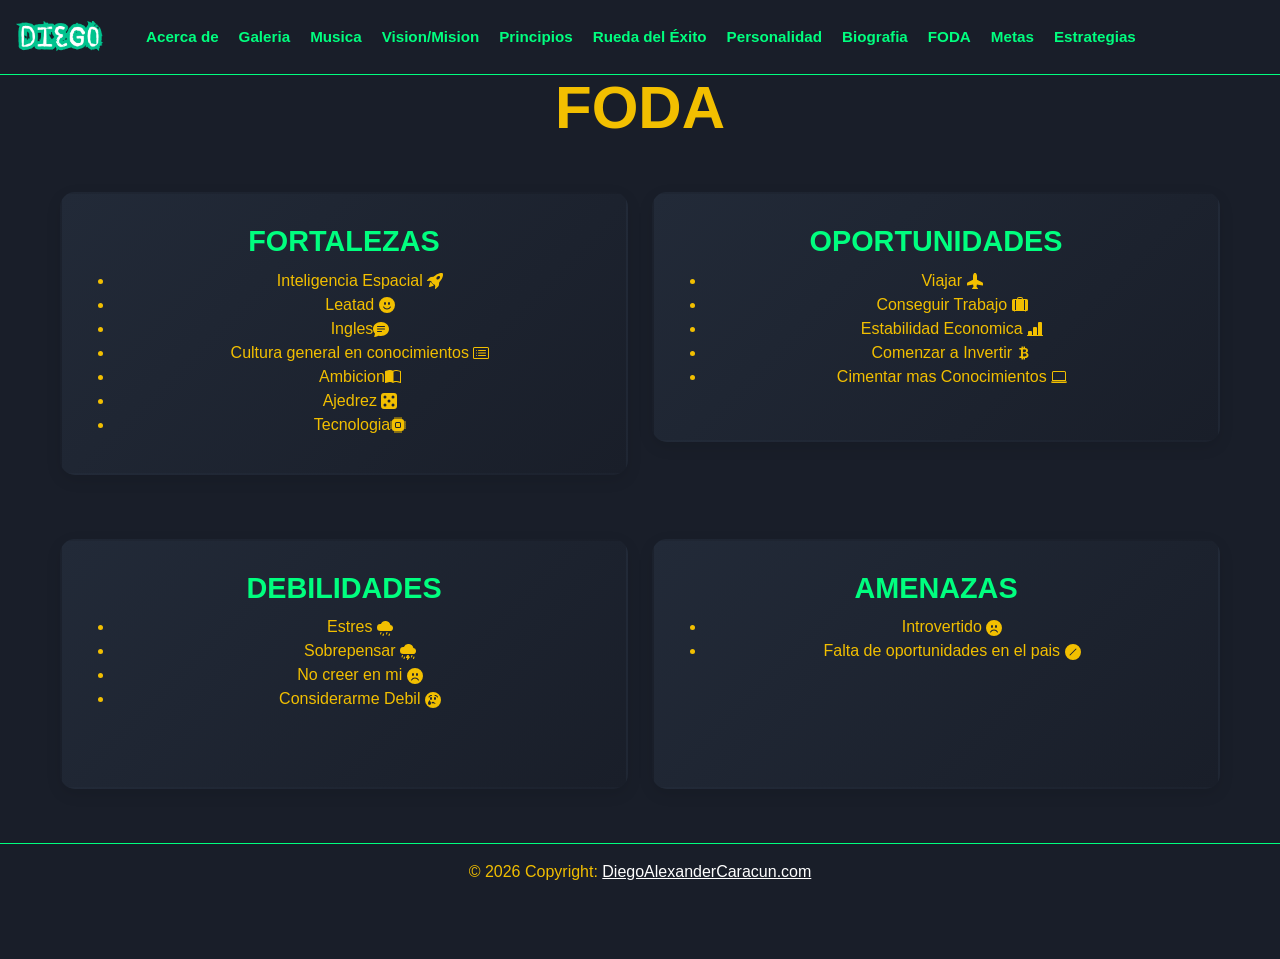
<file: FODA.html>
<!DOCTYPE html>
<html lang="en">

<head>
    <meta charset="UTF-8">
    <meta name="viewport" content="width=device-width, initial-scale=1.0">
    <link href="https://cdn.jsdelivr.net/npm/bootstrap@5.3.3/dist/css/bootstrap.min.css" rel="stylesheet"
        integrity="sha384-QWTKZyjpPEjISv5WaRU9OFeRpok6YctnYmDr5pNlyT2bRjXh0JMhjY6hW+ALEwIH" crossorigin="anonymous">
    <script src="https://cdn.jsdelivr.net/npm/bootstrap@5.3.3/dist/js/bootstrap.bundle.min.js"
        integrity="sha384-YvpcrYf0tY3lHB60NNkmXc5s9fDVZLESaAA55NDzOxhy9GkcIdslK1eN7N6jIeHz"
        crossorigin="anonymous"></script>
    <link rel="stylesheet" href="https://cdnjs.cloudflare.com/ajax/libs/font-awesome/6.5.0/css/all.min.css">
    <link rel="shortcut icon" href="img/iconos/foda.ico" type="image/ico" />
    

    <title>FODA</title>
    <link rel="stylesheet" href="css/navbar.css">
  <link rel="stylesheet" href="css/FODA.css">
</head>

<body>
    <div class="container-naver">
        <nav class="navbar navbar-expand-lg">
            <a class="navbar-brand" href="index.html"><img id="dacc" src="img/iconos/dacc.png" alt=""></a>
            <button class="navbar-toggler" type="button" data-bs-toggle="collapse" data-bs-target="#navbarNav">
                <img id="menu" src="img/iconos/menu.png" alt="">
            </button>
            <div class="collapse navbar-collapse" id="navbarNav">
                <ul class="navbar-nav">
                    <li class="nav-item">
                      <a id="nav-link" href="Sobremi.html">Acerca de</a>
                    </li>
                    <li class="nav-item">
                      <a id="nav-link" href="Galeria.html">Galeria</a>
                    </li>
                    <li class="nav-item">
                      <a id="nav-link" href="Musica.html">Musica</a>
                    </li>
                    <li class="nav-item">
                      <a id="nav-link" href="vision_mision.html">Vision/Mision</a>
                    </li>
                    <li class="nav-item"><a id="nav-link" href="Principios.html">Principios</a></li>
                    <li class="nav-item"><a id="nav-link" href="RuedaExito.html">Rueda del Éxito</a></li>
                    <li class="nav-item">
                      <a id="nav-link" href="Personalidad.html">Personalidad</a>
                    </li>
                    <li class="nav-item">
                      <a id="nav-link" href="Biografia.html">Biografia</a>
                    </li>
                    <li class="nav-item">
                      <a id="nav-link" href="FODA.html">FODA</a>
                    </li>
                    <li class="nav-item"><a id="nav-link" href="Metas.html">Metas</a></li>
                    <li class="nav-item"><a id="nav-link" href="Estrategias.html">Estrategias</a></li>
                  </ul>
            </div>
        </nav>
    </div>
    
    <section id="acerca">
        <div class="container">
            <div class="row">
                <div class="col-sm">
                </div>
                <div class="col-sm">
                    <h1 class="mi"><strong><br>FODA</strong></h1>
                </div>
                <div class="col-sm">
                </div>
            </div>
        </div>
    </section>

    <article>
        <div class="container-foda">
            <div class="row">
                <div class="col-md-6">
                    <section id="fortalezas">
                        <div class="card-foda">
                            <div class="card-body">
                                <h3 class="card-title">FORTALEZAS</h3>
                                <ul class="card-list">
                                    <li>Inteligencia Espacial <svg xmlns="http://www.w3.org/2000/svg" width="16" height="16" fill="currentColor" class="bi bi-rocket-takeoff-fill" viewBox="0 0 16 16">
                                        <path d="M12.17 9.53c2.307-2.592 3.278-4.684 3.641-6.218.21-.887.214-1.58.16-2.065a3.6 3.6 0 0 0-.108-.563 2 2 0 0 0-.078-.23V.453c-.073-.164-.168-.234-.352-.295a2 2 0 0 0-.16-.045 4 4 0 0 0-.57-.093c-.49-.044-1.19-.03-2.08.188-1.536.374-3.618 1.343-6.161 3.604l-2.4.238h-.006a2.55 2.55 0 0 0-1.524.734L.15 7.17a.512.512 0 0 0 .433.868l1.896-.271c.28-.04.592.013.955.132.232.076.437.16.655.248l.203.083c.196.816.66 1.58 1.275 2.195.613.614 1.376 1.08 2.191 1.277l.082.202c.089.218.173.424.249.657.118.363.172.676.132.956l-.271 1.9a.512.512 0 0 0 .867.433l2.382-2.386c.41-.41.668-.949.732-1.526zm.11-3.699c-.797.8-1.93.961-2.528.362-.598-.6-.436-1.733.361-2.532.798-.799 1.93-.96 2.528-.361s.437 1.732-.36 2.531Z"/>
                                        <path d="M5.205 10.787a7.6 7.6 0 0 0 1.804 1.352c-1.118 1.007-4.929 2.028-5.054 1.903-.126-.127.737-4.189 1.839-5.18.346.69.837 1.35 1.411 1.925"/>
                                      </svg></li>
                                    <li>Leatad <svg xmlns="http://www.w3.org/2000/svg" width="16" height="16" fill="currentColor" class="bi bi-emoji-smile-fill" viewBox="0 0 16 16">
                                        <path d="M8 16A8 8 0 1 0 8 0a8 8 0 0 0 0 16M7 6.5C7 7.328 6.552 8 6 8s-1-.672-1-1.5S5.448 5 6 5s1 .672 1 1.5M4.285 9.567a.5.5 0 0 1 .683.183A3.5 3.5 0 0 0 8 11.5a3.5 3.5 0 0 0 3.032-1.75.5.5 0 1 1 .866.5A4.5 4.5 0 0 1 8 12.5a4.5 4.5 0 0 1-3.898-2.25.5.5 0 0 1 .183-.683M10 8c-.552 0-1-.672-1-1.5S9.448 5 10 5s1 .672 1 1.5S10.552 8 10 8"/>
                                      </svg></li>
                                    <li>Ingles<svg xmlns="http://www.w3.org/2000/svg" width="16" height="16" fill="currentColor" class="bi bi-chat-text-fill" viewBox="0 0 16 16">
                                        <path d="M16 8c0 3.866-3.582 7-8 7a9 9 0 0 1-2.347-.306c-.584.296-1.925.864-4.181 1.234-.2.032-.352-.176-.273-.362.354-.836.674-1.95.77-2.966C.744 11.37 0 9.76 0 8c0-3.866 3.582-7 8-7s8 3.134 8 7M4.5 5a.5.5 0 0 0 0 1h7a.5.5 0 0 0 0-1zm0 2.5a.5.5 0 0 0 0 1h7a.5.5 0 0 0 0-1zm0 2.5a.5.5 0 0 0 0 1h4a.5.5 0 0 0 0-1z"/>
                                      </svg></li>
                                    <li>Cultura general en conocimientos <svg xmlns="http://www.w3.org/2000/svg" width="16" height="16" fill="currentColor" class="bi bi-card-list" viewBox="0 0 16 16">
                                        <path d="M14.5 3a.5.5 0 0 1 .5.5v9a.5.5 0 0 1-.5.5h-13a.5.5 0 0 1-.5-.5v-9a.5.5 0 0 1 .5-.5zm-13-1A1.5 1.5 0 0 0 0 3.5v9A1.5 1.5 0 0 0 1.5 14h13a1.5 1.5 0 0 0 1.5-1.5v-9A1.5 1.5 0 0 0 14.5 2z"/>
                                        <path d="M5 8a.5.5 0 0 1 .5-.5h7a.5.5 0 0 1 0 1h-7A.5.5 0 0 1 5 8m0-2.5a.5.5 0 0 1 .5-.5h7a.5.5 0 0 1 0 1h-7a.5.5 0 0 1-.5-.5m0 5a.5.5 0 0 1 .5-.5h7a.5.5 0 0 1 0 1h-7a.5.5 0 0 1-.5-.5m-1-5a.5.5 0 1 1-1 0 .5.5 0 0 1 1 0M4 8a.5.5 0 1 1-1 0 .5.5 0 0 1 1 0m0 2.5a.5.5 0 1 1-1 0 .5.5 0 0 1 1 0"/>
                                      </svg></li>
                                    <li>Ambicion<svg xmlns="http://www.w3.org/2000/svg" width="16" height="16" fill="currentColor" class="bi bi-book-half" viewBox="0 0 16 16">
                                        <path d="M8.5 2.687c.654-.689 1.782-.886 3.112-.752 1.234.124 2.503.523 3.388.893v9.923c-.918-.35-2.107-.692-3.287-.81-1.094-.111-2.278-.039-3.213.492zM8 1.783C7.015.936 5.587.81 4.287.94c-1.514.153-3.042.672-3.994 1.105A.5.5 0 0 0 0 2.5v11a.5.5 0 0 0 .707.455c.882-.4 2.303-.881 3.68-1.02 1.409-.142 2.59.087 3.223.877a.5.5 0 0 0 .78 0c.633-.79 1.814-1.019 3.222-.877 1.378.139 2.8.62 3.681 1.02A.5.5 0 0 0 16 13.5v-11a.5.5 0 0 0-.293-.455c-.952-.433-2.48-.952-3.994-1.105C10.413.809 8.985.936 8 1.783"/>
                                      </svg></li>
                                    <li>Ajedrez <svg xmlns="http://www.w3.org/2000/svg" width="16" height="16" fill="currentColor" class="bi bi-dice-5-fill" viewBox="0 0 16 16">
                                        <path d="M3 0a3 3 0 0 0-3 3v10a3 3 0 0 0 3 3h10a3 3 0 0 0 3-3V3a3 3 0 0 0-3-3zm2.5 4a1.5 1.5 0 1 1-3 0 1.5 1.5 0 0 1 3 0m8 0a1.5 1.5 0 1 1-3 0 1.5 1.5 0 0 1 3 0M12 13.5a1.5 1.5 0 1 1 0-3 1.5 1.5 0 0 1 0 3M5.5 12a1.5 1.5 0 1 1-3 0 1.5 1.5 0 0 1 3 0M8 9.5a1.5 1.5 0 1 1 0-3 1.5 1.5 0 0 1 0 3"/>
                                      </svg></li>
                                    <li>Tecnologia<svg xmlns="http://www.w3.org/2000/svg" width="16" height="16" fill="currentColor" class="bi bi-cpu-fill" viewBox="0 0 16 16">
                                        <path d="M6.5 6a.5.5 0 0 0-.5.5v3a.5.5 0 0 0 .5.5h3a.5.5 0 0 0 .5-.5v-3a.5.5 0 0 0-.5-.5z"/>
                                        <path d="M5.5.5a.5.5 0 0 0-1 0V2A2.5 2.5 0 0 0 2 4.5H.5a.5.5 0 0 0 0 1H2v1H.5a.5.5 0 0 0 0 1H2v1H.5a.5.5 0 0 0 0 1H2v1H.5a.5.5 0 0 0 0 1H2A2.5 2.5 0 0 0 4.5 14v1.5a.5.5 0 0 0 1 0V14h1v1.5a.5.5 0 0 0 1 0V14h1v1.5a.5.5 0 0 0 1 0V14h1v1.5a.5.5 0 0 0 1 0V14a2.5 2.5 0 0 0 2.5-2.5h1.5a.5.5 0 0 0 0-1H14v-1h1.5a.5.5 0 0 0 0-1H14v-1h1.5a.5.5 0 0 0 0-1H14v-1h1.5a.5.5 0 0 0 0-1H14A2.5 2.5 0 0 0 11.5 2V.5a.5.5 0 0 0-1 0V2h-1V.5a.5.5 0 0 0-1 0V2h-1V.5a.5.5 0 0 0-1 0V2h-1zm1 4.5h3A1.5 1.5 0 0 1 11 6.5v3A1.5 1.5 0 0 1 9.5 11h-3A1.5 1.5 0 0 1 5 9.5v-3A1.5 1.5 0 0 1 6.5 5"/>
                                      </svg></li>
                                </ul>
                            </div>
                        </div>
                    </section>
                </div>
                <div class="col-md-6">
                    <section id="oportunidades">
                        <div class="card-foda">
                            <div class="card-body">
                                <h3 class="card-title">OPORTUNIDADES</h3>
                                <ul class="card-list">
                                    <li>Viajar <svg xmlns="http://www.w3.org/2000/svg" width="16" height="16" fill="currentColor" class="bi bi-airplane-fill" viewBox="0 0 16 16">
                                        <path d="M6.428 1.151C6.708.591 7.213 0 8 0s1.292.592 1.572 1.151C9.861 1.73 10 2.431 10 3v3.691l5.17 2.585a1.5 1.5 0 0 1 .83 1.342V12a.5.5 0 0 1-.582.493l-5.507-.918-.375 2.253 1.318 1.318A.5.5 0 0 1 10.5 16h-5a.5.5 0 0 1-.354-.854l1.319-1.318-.376-2.253-5.507.918A.5.5 0 0 1 0 12v-1.382a1.5 1.5 0 0 1 .83-1.342L6 6.691V3c0-.568.14-1.271.428-1.849"/>
                                      </svg></li>
                                    <li>Conseguir Trabajo <svg xmlns="http://www.w3.org/2000/svg" width="16" height="16" fill="currentColor" class="bi bi-suitcase-lg-fill" viewBox="0 0 16 16">
                                        <path d="M7 0a2 2 0 0 0-2 2H1.5A1.5 1.5 0 0 0 0 3.5v9A1.5 1.5 0 0 0 1.5 14H2a.5.5 0 0 0 1 0h10a.5.5 0 0 0 1 0h.5a1.5 1.5 0 0 0 1.5-1.5v-9A1.5 1.5 0 0 0 14.5 2H11a2 2 0 0 0-2-2zM6 2a1 1 0 0 1 1-1h2a1 1 0 0 1 1 1zM3 13V3h1v10zm9 0V3h1v10z"/>
                                      </svg></li>
                                    <li>Estabilidad Economica <svg xmlns="http://www.w3.org/2000/svg" width="16" height="16" fill="currentColor" class="bi bi-bar-chart-line-fill" viewBox="0 0 16 16">
                                        <path d="M11 2a1 1 0 0 1 1-1h2a1 1 0 0 1 1 1v12h.5a.5.5 0 0 1 0 1H.5a.5.5 0 0 1 0-1H1v-3a1 1 0 0 1 1-1h2a1 1 0 0 1 1 1v3h1V7a1 1 0 0 1 1-1h2a1 1 0 0 1 1 1v7h1z"/>
                                      </svg></li>
                                    <li>Comenzar a Invertir <svg xmlns="http://www.w3.org/2000/svg" width="16" height="16" fill="currentColor" class="bi bi-currency-bitcoin" viewBox="0 0 16 16">
                                        <path d="M5.5 13v1.25c0 .138.112.25.25.25h1a.25.25 0 0 0 .25-.25V13h.5v1.25c0 .138.112.25.25.25h1a.25.25 0 0 0 .25-.25V13h.084c1.992 0 3.416-1.033 3.416-2.82 0-1.502-1.007-2.323-2.186-2.44v-.088c.97-.242 1.683-.974 1.683-2.19C11.997 3.93 10.847 3 9.092 3H9V1.75a.25.25 0 0 0-.25-.25h-1a.25.25 0 0 0-.25.25V3h-.573V1.75a.25.25 0 0 0-.25-.25H5.75a.25.25 0 0 0-.25.25V3l-1.998.011a.25.25 0 0 0-.25.25v.989c0 .137.11.25.248.25l.755-.005a.75.75 0 0 1 .745.75v5.505a.75.75 0 0 1-.75.75l-.748.011a.25.25 0 0 0-.25.25v1c0 .138.112.25.25.25zm1.427-8.513h1.719c.906 0 1.438.498 1.438 1.312 0 .871-.575 1.362-1.877 1.362h-1.28zm0 4.051h1.84c1.137 0 1.756.58 1.756 1.524 0 .953-.626 1.45-2.158 1.45H6.927z"/>
                                      </svg></li>
                                    <li>Cimentar mas Conocimientos <svg xmlns="http://www.w3.org/2000/svg" width="16" height="16" fill="currentColor" class="bi bi-laptop" viewBox="0 0 16 16">
                                        <path d="M13.5 3a.5.5 0 0 1 .5.5V11H2V3.5a.5.5 0 0 1 .5-.5zm-11-1A1.5 1.5 0 0 0 1 3.5V12h14V3.5A1.5 1.5 0 0 0 13.5 2zM0 12.5h16a1.5 1.5 0 0 1-1.5 1.5h-13A1.5 1.5 0 0 1 0 12.5"/>
                                      </svg></li>
                                </ul>
                            </div>
                        </div>
                    </section>
                </div>
            </div>
            <div class="row mt-4">
                <div class="col-md-6">
                    <section id="debilidades">
                        <div class="card-foda">
                            <div class="card-body">
                                <h3 class="card-title">DEBILIDADES</h3>
                                <ul class="card-list">
                                    <li>Estres <svg xmlns="http://www.w3.org/2000/svg" width="16" height="16" fill="currentColor" class="bi bi-cloud-drizzle-fill" viewBox="0 0 16 16">
                                        <path d="M4.158 12.025a.5.5 0 0 1 .316.633l-.5 1.5a.5.5 0 0 1-.948-.316l.5-1.5a.5.5 0 0 1 .632-.317m6 0a.5.5 0 0 1 .316.633l-.5 1.5a.5.5 0 0 1-.948-.316l.5-1.5a.5.5 0 0 1 .632-.317m-3.5 1.5a.5.5 0 0 1 .316.633l-.5 1.5a.5.5 0 0 1-.948-.316l.5-1.5a.5.5 0 0 1 .632-.317m6 0a.5.5 0 0 1 .316.633l-.5 1.5a.5.5 0 1 1-.948-.316l.5-1.5a.5.5 0 0 1 .632-.317m.747-8.498a5.001 5.001 0 0 0-9.499-1.004A3.5 3.5 0 1 0 3.5 11H13a3 3 0 0 0 .405-5.973"/>
                                      </svg></li>
                                    <li>Sobrepensar <svg xmlns="http://www.w3.org/2000/svg" width="16" height="16" fill="currentColor" class="bi bi-cloud-lightning-rain-fill" viewBox="0 0 16 16">
                                        <path d="M2.658 11.026a.5.5 0 0 1 .316.632l-.5 1.5a.5.5 0 1 1-.948-.316l.5-1.5a.5.5 0 0 1 .632-.316m9.5 0a.5.5 0 0 1 .316.632l-.5 1.5a.5.5 0 0 1-.948-.316l.5-1.5a.5.5 0 0 1 .632-.316m-7.5 1.5a.5.5 0 0 1 .316.632l-.5 1.5a.5.5 0 1 1-.948-.316l.5-1.5a.5.5 0 0 1 .632-.316m9.5 0a.5.5 0 0 1 .316.632l-.5 1.5a.5.5 0 0 1-.948-.316l.5-1.5a.5.5 0 0 1 .632-.316m-7.105-1.25A.5.5 0 0 1 7.5 11h1a.5.5 0 0 1 .474.658l-.28.842H9.5a.5.5 0 0 1 .39.812l-2 2.5a.5.5 0 0 1-.875-.433L7.36 14H6.5a.5.5 0 0 1-.447-.724zm6.352-7.249a5.001 5.001 0 0 0-9.499-1.004A3.5 3.5 0 1 0 3.5 10H13a3 3 0 0 0 .405-5.973"/>
                                      </svg></li>
                                    <li>No creer en mi <svg xmlns="http://www.w3.org/2000/svg" width="16" height="16" fill="currentColor" class="bi bi-emoji-frown-fill" viewBox="0 0 16 16">
                                        <path d="M8 16A8 8 0 1 0 8 0a8 8 0 0 0 0 16M7 6.5C7 7.328 6.552 8 6 8s-1-.672-1-1.5S5.448 5 6 5s1 .672 1 1.5m-2.715 5.933a.5.5 0 0 1-.183-.683A4.5 4.5 0 0 1 8 9.5a4.5 4.5 0 0 1 3.898 2.25.5.5 0 0 1-.866.5A3.5 3.5 0 0 0 8 10.5a3.5 3.5 0 0 0-3.032 1.75.5.5 0 0 1-.683.183M10 8c-.552 0-1-.672-1-1.5S9.448 5 10 5s1 .672 1 1.5S10.552 8 10 8"/>
                                      </svg></li>
                                    <li>Considerarme Debil <svg xmlns="http://www.w3.org/2000/svg" width="16" height="16" fill="currentColor" class="bi bi-emoji-tear-fill" viewBox="0 0 16 16">
                                        <path d="M16 8A8 8 0 1 1 0 8a8 8 0 0 1 16 0M9.5 3.5a.5.5 0 0 0 .5.5c.838 0 1.65.416 2.053 1.224a.5.5 0 1 0 .894-.448C12.351 3.584 11.162 3 10 3a.5.5 0 0 0-.5.5M7 6.5C7 5.672 6.552 5 6 5s-1 .672-1 1.5S5.448 8 6 8s1-.672 1-1.5M4.5 13c.828 0 1.5-.746 1.5-1.667 0-.706-.882-2.29-1.294-2.99a.238.238 0 0 0-.412 0C3.882 9.044 3 10.628 3 11.334 3 12.253 3.672 13 4.5 13M8 11.197c.916 0 1.607.408 2.25.826.212.138.424-.069.282-.277-.564-.83-1.558-2.049-2.532-2.049-.53 0-1.066.361-1.536.824q.126.27.232.535.069.174.135.373A3.1 3.1 0 0 1 8 11.197M10 8c.552 0 1-.672 1-1.5S10.552 5 10 5s-1 .672-1 1.5S9.448 8 10 8M6.5 3c-1.162 0-2.35.584-2.947 1.776a.5.5 0 1 0 .894.448C4.851 4.416 5.662 4 6.5 4a.5.5 0 0 0 0-1"/>
                                      </svg></li>
                                </ul>
                            </div>
                        </div>
                    </section>
                </div>
                <div class="col-md-6">
                    <section id="amenazas">
                        <div class="card-foda">
                            <div class="card-body">
                                <h3 class="card-title">AMENAZAS</h3>
                                <ul class="card-list">
                                    <li>Introvertido <svg xmlns="http://www.w3.org/2000/svg" width="16" height="16" fill="currentColor" class="bi bi-emoji-frown-fill" viewBox="0 0 16 16">
                                        <path d="M8 16A8 8 0 1 0 8 0a8 8 0 0 0 0 16M7 6.5C7 7.328 6.552 8 6 8s-1-.672-1-1.5S5.448 5 6 5s1 .672 1 1.5m-2.715 5.933a.5.5 0 0 1-.183-.683A4.5 4.5 0 0 1 8 9.5a4.5 4.5 0 0 1 3.898 2.25.5.5 0 0 1-.866.5A3.5 3.5 0 0 0 8 10.5a3.5 3.5 0 0 0-3.032 1.75.5.5 0 0 1-.683.183M10 8c-.552 0-1-.672-1-1.5S9.448 5 10 5s1 .672 1 1.5S10.552 8 10 8"/>
                                      </svg></li> 
                                    <li>Falta de oportunidades en el pais <svg xmlns="http://www.w3.org/2000/svg" width="16" height="16" fill="currentColor" class="bi bi-slash-circle-fill" viewBox="0 0 16 16">
                                        <path d="M16 8A8 8 0 1 1 0 8a8 8 0 0 1 16 0m-4.646-2.646a.5.5 0 0 0-.708-.708l-6 6a.5.5 0 0 0 .708.708z"/>
                                      </svg></li>
                                </ul>
                            </div>
                        </div>
                    </section>
                </div>
            </div>
        </div>
    </article>
    



    <div class="footer-container">
        <footer class="bg-body-tertiary text-center text-lg-start">
            <div class="text-center p-3">
                © 2026 Copyright:
                <a class="text-body" href="https://github.com/AlexDiego30">DiegoAlexanderCaracun.com</a>
            </div>
        </footer>
    </div>

</body>

</html>
</file>
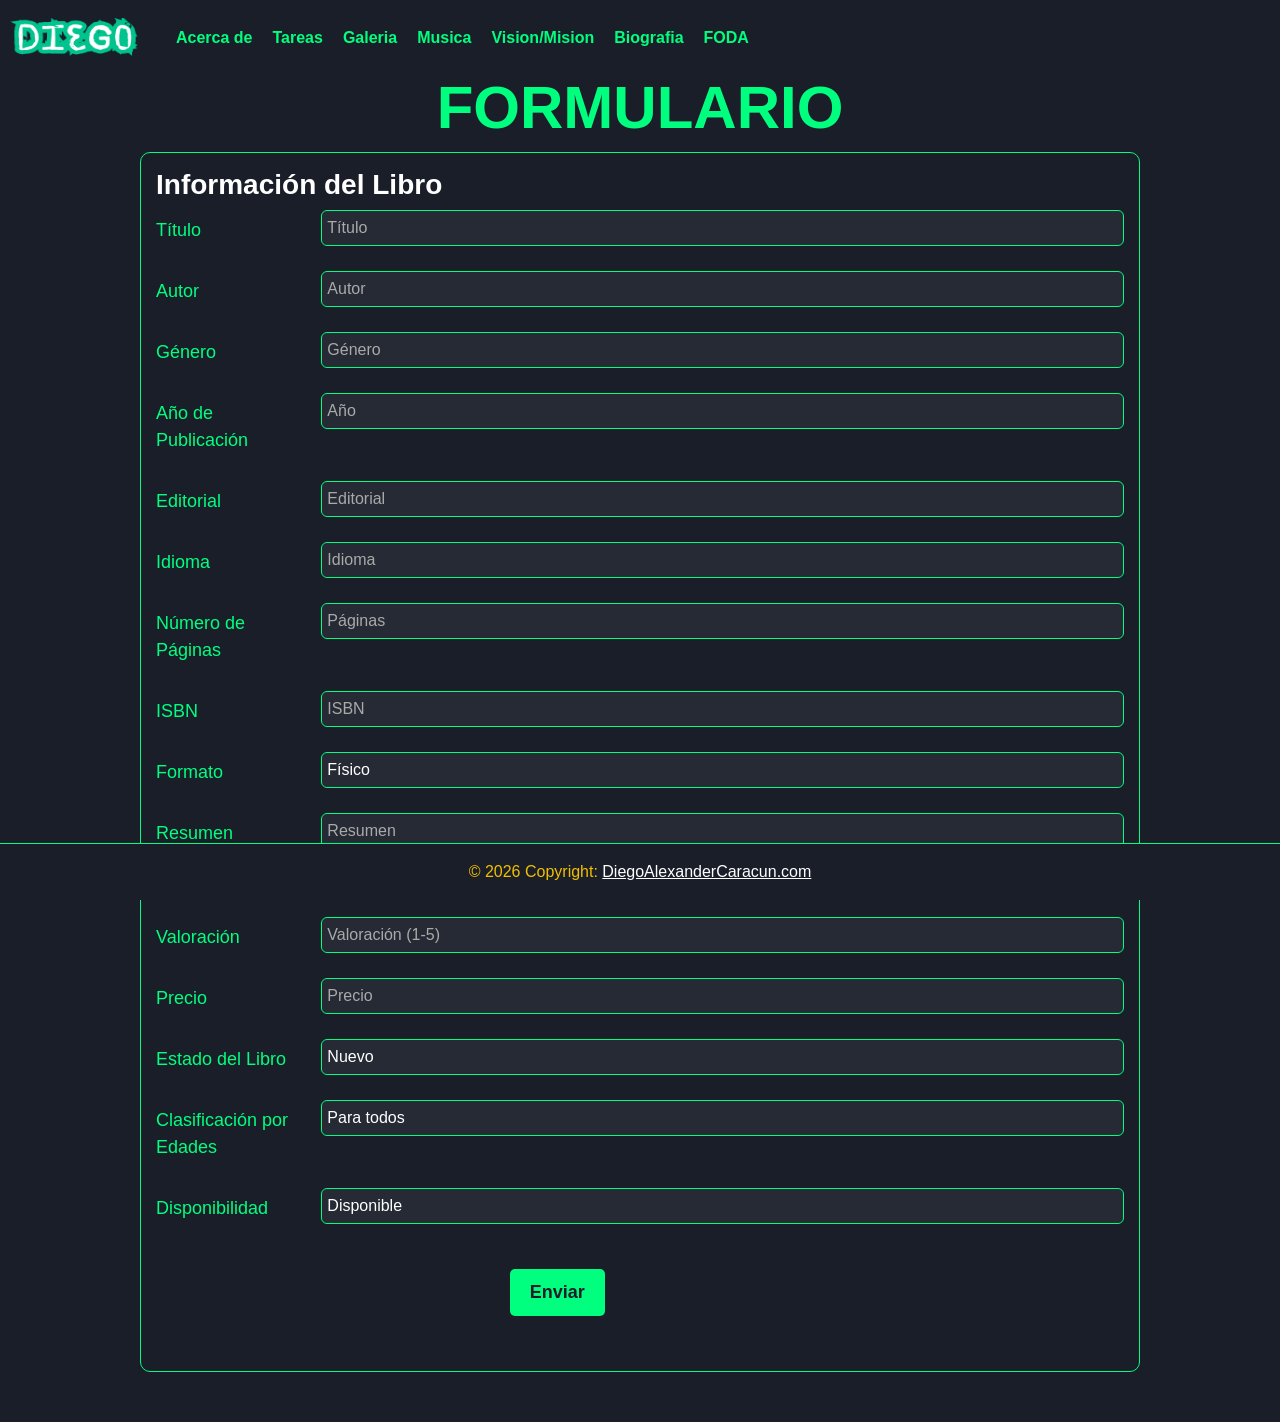
<file: Form_libro.html>
<!DOCTYPE html>
<html lang="en">

<head>
    <meta charset="UTF-8">
    <meta name="viewport" content="width=device-width, initial-scale=1.0">
    <link href="https://cdn.jsdelivr.net/npm/bootstrap@5.3.3/dist/css/bootstrap.min.css" rel="stylesheet"
        integrity="sha384-QWTKZyjpPEjISv5WaRU9OFeRpok6YctnYmDr5pNlyT2bRjXh0JMhjY6hW+ALEwIH" crossorigin="anonymous">
    <script src="https://cdn.jsdelivr.net/npm/bootstrap@5.3.3/dist/js/bootstrap.bundle.min.js"
        integrity="sha384-YvpcrYf0tY3lHB60NNkmXc5s9fDVZLESaAA55NDzOxhy9GkcIdslK1eN7N6jIeHz"
        crossorigin="anonymous"></script>
    <link rel="stylesheet" href="https://cdnjs.cloudflare.com/ajax/libs/font-awesome/6.5.0/css/all.min.css">
    <link rel="shortcut icon" href="img/iconos/formulario.ico" type="image/ico" />
    

    <title>Formulario</title>
    <link rel="stylesheet" href="css/Form_libro.css">
</head>

<body>
    <div class="container-naver">
        <nav class="navbar navbar-expand-lg">
            <a class="navbar-brand" href="index.html"><img id="dacc" src="img/iconos/dacc.png" alt=""></a>
            <button class="navbar-toggler" type="button" data-bs-toggle="collapse" data-bs-target="#navbarNav">
                <img id="menu" src="img/iconos/menu.png" alt="">
            </button>
            <div class="collapse navbar-collapse" id="navbarNav">
                <ul class="navbar-nav">
                    <li class="nav-item">
                      <a id="nav-link" href="Sobremi.html">Acerca de</a>
                    </li>
                    <li class="nav-item">
                      <a id="nav-link" href="tareas.html">Tareas</a>
                    </li>
                    <li class="nav-item">
                      <a id="nav-link" href="Galeria.html">Galeria</a>
                    </li>
                    <li class="nav-item">
                      <a id="nav-link" href="Musica.html">Musica</a>
                    </li>
                    <li class="nav-item">
                      <a id="nav-link" href="vision_mision.html">Vision/Mision</a>
                    </li>
                    <li class="nav-item">
                      <a id="nav-link" href="Biografia.html">Biografia</a>
                    </li>
                    <li class="nav-item">
                      <a id="nav-link" href="FODA.html">FODA</a>
                    </li>
                  </ul>
            </div>
        </nav>
    </div>
    
    <section id="acerca">
        <div class="container">
            <div class="row">
                <div class="col-sm">
                </div>
                <div class="col-sm">
                    <h1 class="mi"><strong><br>FORMULARIO</strong></h1>
                </div>
                <div class="col-sm">
                </div>
            </div>
        </div>
    </section>

    <section>
        <article>
            <form method="post" action="Form_libro.php" autocomplete="off">
                <h3><strong>Información del Libro</strong></h3>
                <div class="form-group row">
                    <label for="titulo" class="col-sm-2 col-form-label">Título</label>
                    <div class="col-sm-10">
                        <input type="text" class="form-control" maxlength="255" name="titulo" id="titulo" placeholder="Título" required>
                    </div>
                </div>
                <div class="form-group row">
                    <label for="autor" class="col-sm-2 col-form-label">Autor</label>
                    <div class="col-sm-10">
                        <input type="text" class="form-control" maxlength="255" name="autor" id="autor" placeholder="Autor" required>
                    </div>
                </div>
                <div class="form-group row">
                    <label for="genero" class="col-sm-2 col-form-label">Género</label>
                    <div class="col-sm-10">
                        <input type="text" class="form-control" maxlength="100" name="genero" id="genero" placeholder="Género" required>
                    </div>
                </div>
                <div class="form-group row">
                    <label for="anio" class="col-sm-2 col-form-label">Año de Publicación</label>
                    <div class="col-sm-10">
                        <input type="number" class="form-control" name="anio" id="anio" placeholder="Año"  required>
                    </div>
                </div>
                <div class="form-group row">
                    <label for="editorial" class="col-sm-2 col-form-label">Editorial</label>
                    <div class="col-sm-10">
                        <input type="text" class="form-control" maxlength="100" name="editorial" id="editorial" placeholder="Editorial" required>
                    </div>
                </div>
                <div class="form-group row">
                    <label for="idioma" class="col-sm-2 col-form-label">Idioma</label>
                    <div class="col-sm-10">
                        <input type="text" class="form-control" maxlength="50" name="idioma" id="idioma" placeholder="Idioma" required>
                    </div>
                </div>
                <div class="form-group row">
                    <label for="paginas" class="col-sm-2 col-form-label">Número de Páginas</label>
                    <div class="col-sm-10">
                        <input type="number" class="form-control" name="paginas" id="paginas" placeholder="Páginas" min="1" required>
                    </div>
                </div>
                <div class="form-group row">
                    <label for="isbn" class="col-sm-2 col-form-label">ISBN</label>
                    <div class="col-sm-10">
                        <input type="text" class="form-control" maxlength="20" minlength="20" name="isbn" id="isbn" placeholder="ISBN" required>
                    </div>
                </div>
                <div class="form-group row">
                    <label for="formato" class="col-sm-2 col-form-label">Formato</label>
                    <div class="col-sm-10">
                        <select class="form-control" id="formato" name="formato" required>
                            <option value="fisico">Físico</option>
                            <option value="digital">Digital</option>
                            <option value="audiolibro">Audiolibro</option>
                        </select>
                    </div>
                </div>
                <div class="form-group row">
                    <label for="resumen" class="col-sm-2 col-form-label">Resumen</label>
                    <div class="col-sm-10">
                        <textarea class="form-control" name="resumen" id="resumen" rows="3" placeholder="Resumen" required></textarea>
                    </div>
                </div>
                <div class="form-group row">
                    <label for="valoracion" class="col-sm-2 col-form-label">Valoración</label>
                    <div class="col-sm-10">
                        <input type="number" class="form-control" name="valoracion" id="valoracion" placeholder="Valoración (1-5)" min="1" max="5" required>
                    </div>
                </div>
                <div class="form-group row">
                    <label for="precio" class="col-sm-2 col-form-label">Precio</label>
                    <div class="col-sm-10">
                        <input type="number" class="form-control" name="precio" id="precio" placeholder="Precio" step="0.01" required>
                    </div>
                </div>
                <div class="form-group row">
                    <label for="estado" class="col-sm-2 col-form-label">Estado del Libro</label>
                    <div class="col-sm-10">
                        <select class="form-control" name="estado" id="estado" required>
                            <option value="nuevo">Nuevo</option>
                            <option value="segunda_mano">Segunda Mano</option>
                        </select>
                    </div>
                </div>                
                <div class="form-group row">
                    <label for="clasificacion" class="col-sm-2 col-form-label">Clasificación por Edades</label>
                    <div class="col-sm-10">
                        <select class="form-control" name="clasificacion" id="clasificacion" required>
                            <option value="todos">Para todos</option>
                            <option value="7+">Mayores de 7 años</option>
                            <option value="12+">Mayores de 12 años</option>
                            <option value="16+">Mayores de 16 años</option>
                            <option value="18+">Mayores de 18 años</option>
                        </select>
                    </div>
                </div>                
                <div class="form-group row">
                    <label for="disponibilidad" class="col-sm-2 col-form-label">Disponibilidad</label>
                    <div class="col-sm-10">
                        <select class="form-control" id="disponibilidad" name="disponibilidad" required>
                            <option value="disponible">Disponible</option>
                            <option value="no_disponible">No Disponible</option>
                            <option value="proximo">Próximamente</option>
                        </select>
                    </div>
                </div>
                <div class="form-group row">
                    <div class="col-sm-10">
                        <button type="submit" class="btn btn-primary">Enviar</button>
                    </div>
                </div>
            </form>
        </article>
    </section>
    
    
    <div class="footer-container">
        <footer class="bg-body-tertiary text-center text-lg-start">
            <div class="text-center p-3">
                © 2026 Copyright:
                <a class="text-body" href="https://github.com/AlexDiego30">DiegoAlexanderCaracun.com</a>
            </div>
        </footer>
    </div>

</body>
<script>
    document.getElementById('anio').addEventListener('input', function (e) {
        if (this.value.length > 4) {
            this.value = this.value.slice(0, 4); // Limita a 4 dígitos
        }
    });
</script>
<script>
    document.getElementById('valoracion').addEventListener('input', function (e) {
        let valor = this.value;
        
        // Permitir solo un carácter (1-5)
        if (valor.length > 1) {
            this.value = valor.slice(0, 1);
        }

        // Asegurar que el valor esté dentro del rango 1-5
        if (valor < 1 || valor > 5) {
            this.value = '';
        }
    });
</script>
</html>
</file>
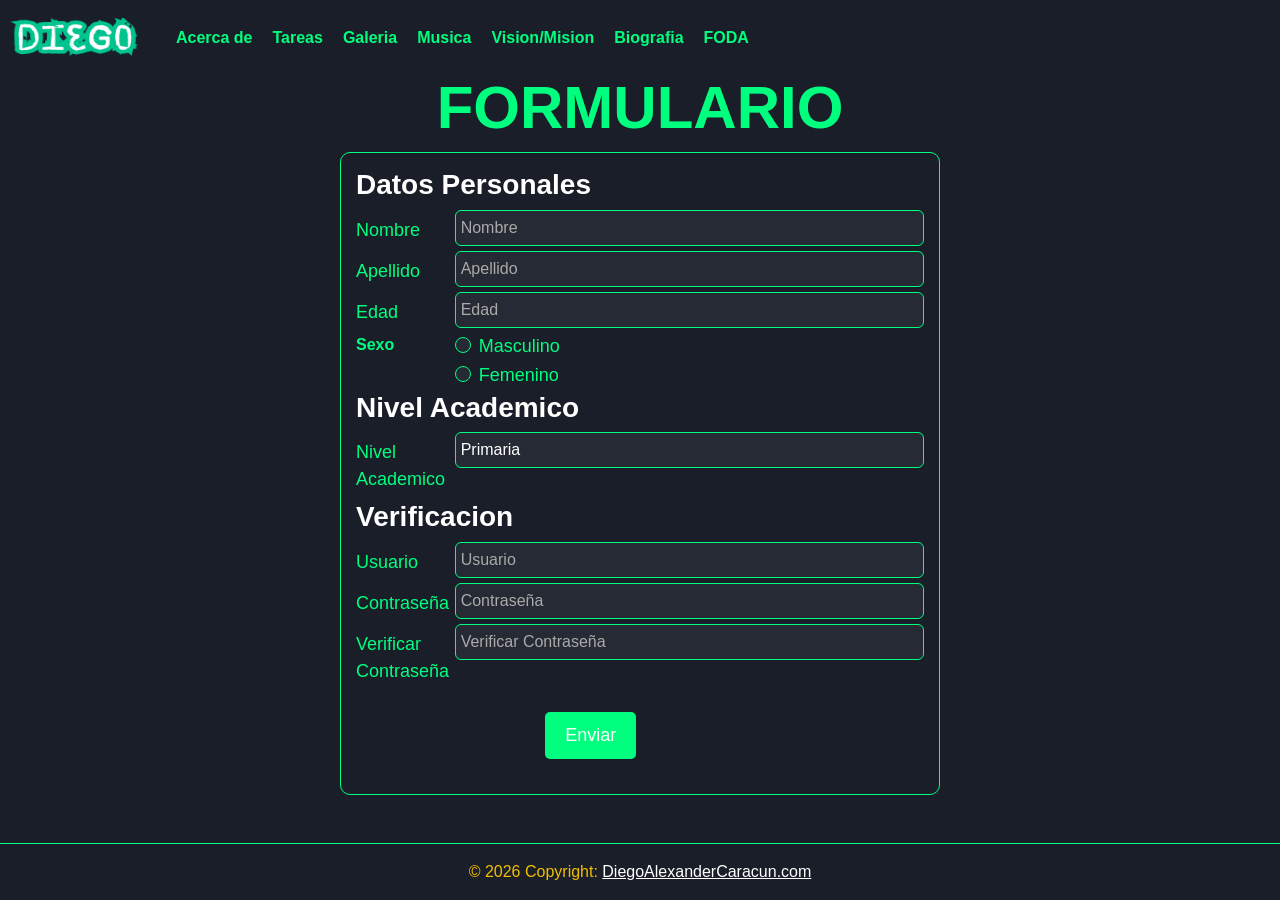
<file: Formulario.html>
<!DOCTYPE html>
<html lang="en">

<head>
    <meta charset="UTF-8">
    <meta name="viewport" content="width=device-width, initial-scale=1.0">
    <link href="https://cdn.jsdelivr.net/npm/bootstrap@5.3.3/dist/css/bootstrap.min.css" rel="stylesheet"
        integrity="sha384-QWTKZyjpPEjISv5WaRU9OFeRpok6YctnYmDr5pNlyT2bRjXh0JMhjY6hW+ALEwIH" crossorigin="anonymous">
    <script src="https://cdn.jsdelivr.net/npm/bootstrap@5.3.3/dist/js/bootstrap.bundle.min.js"
        integrity="sha384-YvpcrYf0tY3lHB60NNkmXc5s9fDVZLESaAA55NDzOxhy9GkcIdslK1eN7N6jIeHz"
        crossorigin="anonymous"></script>
    <link rel="stylesheet" href="https://cdnjs.cloudflare.com/ajax/libs/font-awesome/6.5.0/css/all.min.css">
    <link rel="shortcut icon" href="img/iconos/formulario.ico" type="image/ico" />
    

    <title>Formulario</title>
    <link rel="stylesheet" href="css/Formulario.css">
</head>

<body>
    <div class="container-naver">
        <nav class="navbar navbar-expand-lg">
            <a class="navbar-brand" href="index.html"><img id="dacc" src="img/iconos/dacc.png" alt=""></a>
            <button class="navbar-toggler" type="button" data-bs-toggle="collapse" data-bs-target="#navbarNav">
                <img id="menu" src="img/iconos/menu.png" alt="">
            </button>
            <div class="collapse navbar-collapse" id="navbarNav">
                <ul class="navbar-nav">
                    <li class="nav-item">
                      <a id="nav-link" href="Sobremi.html">Acerca de</a>
                    </li>
                    <li class="nav-item">
                      <a id="nav-link" href="tareas.html">Tareas</a>
                    </li>
                    <li class="nav-item">
                      <a id="nav-link" href="Galeria.html">Galeria</a>
                    </li>
                    <li class="nav-item">
                      <a id="nav-link" href="Musica.html">Musica</a>
                    </li>
                    <li class="nav-item">
                      <a id="nav-link" href="vision_mision.html">Vision/Mision</a>
                    </li>
                    <li class="nav-item">
                      <a id="nav-link" href="Biografia.html">Biografia</a>
                    </li>
                    <li class="nav-item">
                      <a id="nav-link" href="FODA.html">FODA</a>
                    </li>
                  </ul>
            </div>
        </nav>
    </div>
    
    <section id="acerca">
        <div class="container">
            <div class="row">
                <div class="col-sm">
                </div>
                <div class="col-sm">
                    <h1 class="mi"><strong><br>FORMULARIO</strong></h1>
                </div>
                <div class="col-sm">
                </div>
            </div>
        </div>
    </section>

    <section>
        <article>
            <form method="post" action="Formulario.php" autocomplete="off">
                <h3><strong>Datos Personales</strong></h3>
                <div class="form-group row">
                    <label for="nombre" class="col-sm-2 col-form-label">Nombre</label>
                    <div class="col-sm-10">
                        <input type="text" class="form-control" name="nombre" id="nombre" placeholder="Nombre" required>
                    </div>
                </div>
                <div class="form-group row">
                    <label for="apellido" class="col-sm-2 col-form-label">Apellido</label>
                    <div class="col-sm-10">
                        <input type="text" class="form-control" name="apellido" id="apellido" placeholder="Apellido" required>
                    </div>
                </div>
                <div class="form-group row">
                    <label for="edad" class="col-sm-2 col-form-label">Edad</label>
                    <div class="col-sm-10">
                        <input type="number" class="form-control" name="edad" id="edad" placeholder="Edad"min="1" max="120" required>
                    </div>
                </div>
                <fieldset class="form-group">
                    <div class="row">
                        <legend class="col-form-label col-sm-2 pt-0">Sexo</legend>
                        <div class="col-sm-10">
                            <div class="form-check">
                                <input class="form-check-input" type="radio" name="sexo" id="sexo" value="masculino"required>
                                <label class="form-check-label" for="masculino">Masculino</label>
                            </div>
                            <div class="form-check">
                                <input class="form-check-input" type="radio" name="sexo" id="sexo" value="femenino" required>
                                <label class="form-check-label" for="femenino">Femenino</label>
                            </div>
                        </div>
                    </div>
                </fieldset>
                <h3><strong>Nivel Academico</strong></h3>
                <div class="form-group row">
                    <label for="estudios" class="col-sm-2 col-form-label">Nivel Academico</label>
                    <div class="col-sm-10">
                        <select class="form-control" id="estudios" name="estudios" required>
                            <option value="primaria">Primaria</option>
                            <option value="secundaria">Secundaria</option>
                            <option value="bachillerato">Bachillerato</option>
                            <option value="licenciatura">Licenciatura</option>
                        </select>
                    </div>
                </div>
                <h3><strong>Verificacion</strong></h3>
                <div class="form-group row">
                    <label for="usuario" class="col-sm-2 col-form-label">Usuario</label>
                    <div class="col-sm-10">
                        <input type="text" class="form-control" name="usuario" id="usuario" placeholder="Usuario" required>
                    </div>
                </div>
                <div class="form-group row">
                    <label for="password" class="col-sm-2 col-form-label">Contraseña</label>
                    <div class="col-sm-10">
                        <input type="password" class="form-control" name="password" id="password" placeholder="Contraseña" maxlength="6" required>
                    </div>
                </div>
                <div class="form-group row">
                    <label for="passwordConfirm" class="col-sm-2 col-form-label">Verificar Contraseña</label>
                    <div class="col-sm-10">
                        <input type="password" class="form-control"  name="passwordConfirm" id="passwordConfirm" placeholder="Verificar Contraseña" maxlength="6" required>
                    </div>
                </div>
                <div class="form-group row">
                    <div class="col-sm-10">
                        <button type="submit" class="btn btn-primary">Enviar</button>
                    </div>
                </div>
            </form>
        </article>
    </section>
    
    



    <div class="footer-container">
        <footer class="bg-body-tertiary text-center text-lg-start">
            <div class="text-center p-3">
                © 2026 Copyright:
                <a class="text-body" href="https://github.com/AlexDiego30">DiegoAlexanderCaracun.com</a>
            </div>
        </footer>
    </div>

</body>

</html>
</file>
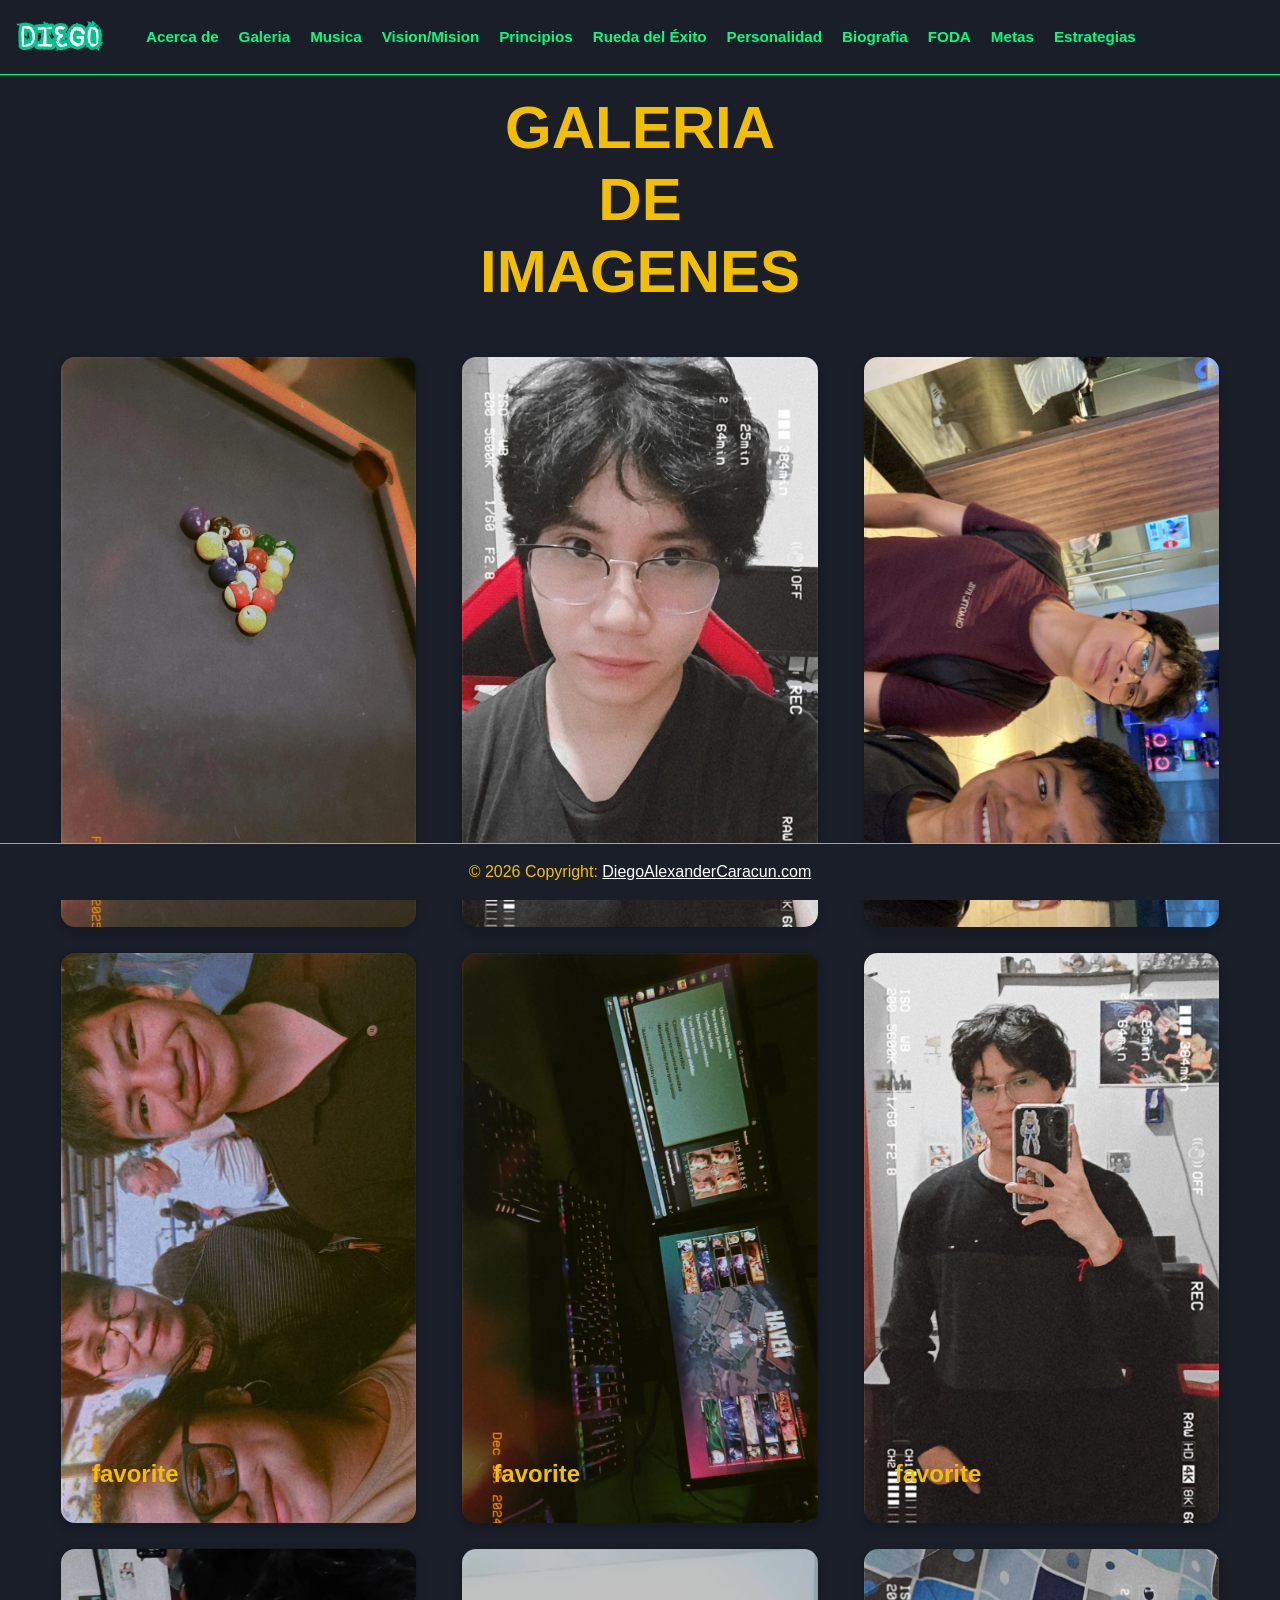
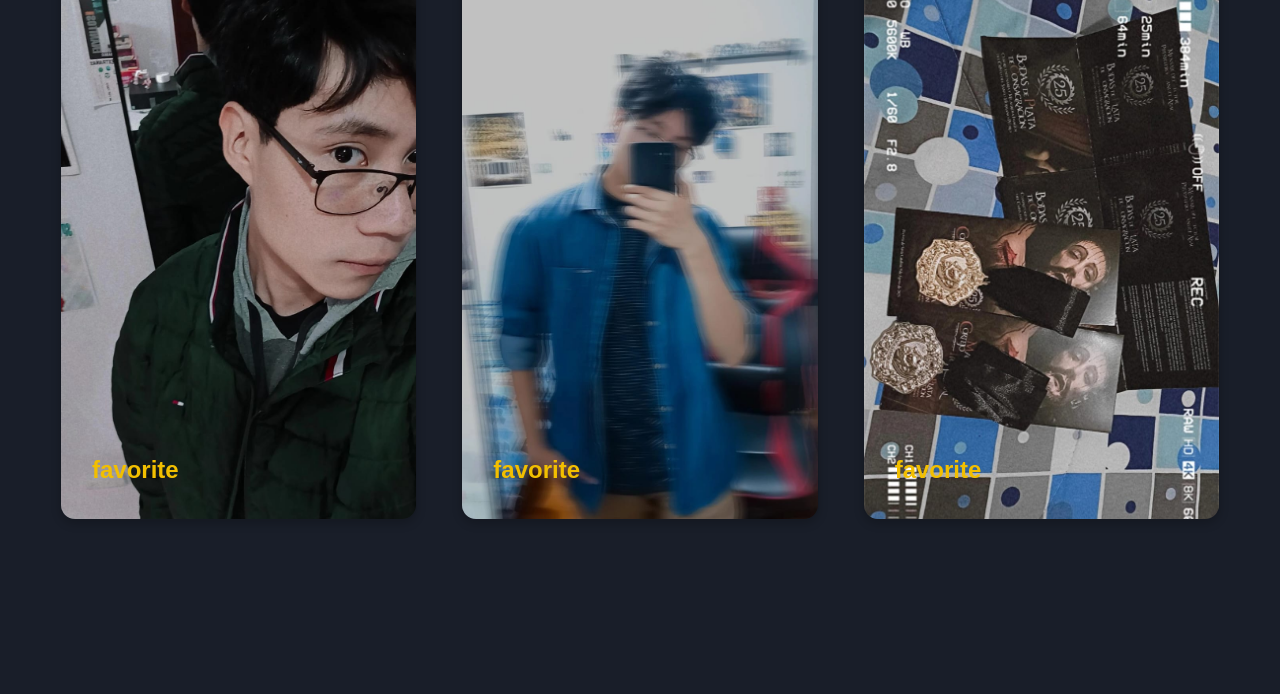
<file: Galeria.html>
<!DOCTYPE html>
<html lang="en">

<head>
    <meta charset="UTF-8">
    <meta name="viewport" content="width=device-width, initial-scale=1.0">
    <link href="https://cdn.jsdelivr.net/npm/bootstrap@5.3.3/dist/css/bootstrap.min.css" rel="stylesheet"
        integrity="sha384-QWTKZyjpPEjISv5WaRU9OFeRpok6YctnYmDr5pNlyT2bRjXh0JMhjY6hW+ALEwIH" crossorigin="anonymous">
    <script src="https://cdn.jsdelivr.net/npm/bootstrap@5.3.3/dist/js/bootstrap.bundle.min.js"
        integrity="sha384-YvpcrYf0tY3lHB60NNkmXc5s9fDVZLESaAA55NDzOxhy9GkcIdslK1eN7N6jIeHz"
        crossorigin="anonymous"></script>
    <link rel="stylesheet" href="https://cdnjs.cloudflare.com/ajax/libs/font-awesome/6.5.0/css/all.min.css">
    <link rel="shortcut icon" href="img/iconos/galeria.ico" type="image/ico" />

    <title>Galeria</title>
    <link rel="stylesheet" href="css/navbar.css">
  <link rel="stylesheet" href="css/Galaeria.css">
</head>

<body>
    <div class="container-naver">
        <nav class="navbar navbar-expand-lg">
            <a class="navbar-brand" href="index.html"><img id="dacc" src="img/iconos/dacc.png" alt=""></a>
            <button class="navbar-toggler" type="button" data-bs-toggle="collapse" data-bs-target="#navbarNav">
                <img id="menu" src="img/iconos/menu.png" alt="">
            </button>
            <div class="collapse navbar-collapse" id="navbarNav">
                <ul class="navbar-nav">
                    <li class="nav-item">
                      <a id="nav-link" href="Sobremi.html">Acerca de</a>
                    </li>
                    <li class="nav-item">
                      <a id="nav-link" href="Galeria.html">Galeria</a>
                    </li>
                    <li class="nav-item">
                      <a id="nav-link" href="Musica.html">Musica</a>
                    </li>
                    <li class="nav-item">
                      <a id="nav-link" href="vision_mision.html">Vision/Mision</a>
                    </li>
                    <li class="nav-item"><a id="nav-link" href="Principios.html">Principios</a></li>
                    <li class="nav-item"><a id="nav-link" href="RuedaExito.html">Rueda del Éxito</a></li>
                    <li class="nav-item">
                      <a id="nav-link" href="Personalidad.html">Personalidad</a>
                    </li>
                    <li class="nav-item">
                      <a id="nav-link" href="Biografia.html">Biografia</a>
                    </li>
                    <li class="nav-item">
                      <a id="nav-link" href="FODA.html">FODA</a>
                    </li>
                    <li class="nav-item"><a id="nav-link" href="Metas.html">Metas</a></li>
                    <li class="nav-item"><a id="nav-link" href="Estrategias.html">Estrategias</a></li>
                  </ul>
            </div>
        </nav>
    </div>

    <section id="acerca">
        <div class="container">
            <div class="row">
                <div class="col-sm">
                </div>
                <div class="col-sm">
                    <h1 class="mi"><strong><br>GALERIA DE IMAGENES</strong></h1>
                </div>
                <div class="col-sm">
                </div>
            </div>
        </div>

        <div class="container">
            <div class="row">
                <div class="col-sm">
                    <div class="row">
                        <div class="col-md">
                            <article class="card mb-4">
                                <img src="img/billar.jpg" class="card-img-top" alt="motorbike 1">
                                <div class="card-body">
                                    <span class="material-symbols-outlined material-fill-1">favorite</span> 
                                </div>
                            </article>
                        </div>
                        <div class="col-md">
                            <article class="card mb-4">
                                <img src="img/2024 foto.jpeg" class="card-img-top" alt="motorbike 2">
                                <div class="card-body">
                                    <span class="material-symbols-outlined material-fill-1">favorite</span> 
                                </div>
                            </article>
                        </div>
                        <div class="col-md">
                            <article class="card mb-4">
                                <img src="img/amigos1.jpeg" class="card-img-top" alt="notorbike 3">
                                <div class="card-body">
                                    <span class="material-symbols-outlined material-fill-1">favorite</span> 
                                </div>
                            </article>
                        </div>
                    </div>
                    <div class="row">
                        <div class="col-md">
                            <article class="card mb-4">
                                <img src="img/amigos2.jpg" class="card-img-top" alt="mountains 1">
                                <div class="card-body">
                                    <span class="material-symbols-outlined material-fill-1">favorite</span> 
                                </div>
                            </article>
                        </div>
                        <div class="col-md">
                            <article class="card mb-4">
                                <img src="img/pcmia.jpg" class="card-img-top" alt="hand">
                                <div class="card-body">
                                    <span class="material-symbols-outlined material-fill-1">favorite</span> 
                                </div>
                            </article>
                        </div>
                        <div class="col-md">
                            <article class="card mb-4">
                                <img src="img/yo 4.jpeg" class="card-img-top" alt="beach">
                                <div class="card-body">
                                    <span class="material-symbols-outlined material-fill-1">favorite</span> 
                                </div>
                            </article>
                        </div>
                    </div>
                    <div class="row">
                        <div class="col-md">
                            <article class="card mb-4">
                                <img src="img/yo2.jpg" class="card-img-top" alt="man on rock">
                                <div class="card-body">
                                    <span class="material-symbols-outlined material-fill-1">favorite</span> 
                                </div>
                            </article>
                        </div>
                        <div class="col-md">
                            <article class="card mb-4">
                                <img src="img/yo3.jpeg" class="card-img-top" alt="trees">
                                <div class="card-body">
                                    <span class="material-symbols-outlined material-fill-1">favorite</span> 
                                </div>
                            </article>
                        </div>
                        <div class="col-md">
                            <article class="card mb-4">
                                <img src="img/religion3.jpg" class="card-img-top" alt="sky">
                                <div class="card-body">
                                    <span class="material-symbols-outlined material-fill-1">favorite</span> 
                                </div>
                            </article>
                        </div>
                    </div>
                </div>
            </div>
        </div>
    </section>


    <div class="footer-container">
        <footer class="bg-body-tertiary text-center text-lg-start">
            <div class="text-center p-3">
                © 2026 Copyright:
                <a class="text-body" href="https://github.com/AlexDiego30">DiegoAlexanderCaracun.com</a>
            </div>
        </footer>
    </div>

</body>

</html>
</file>
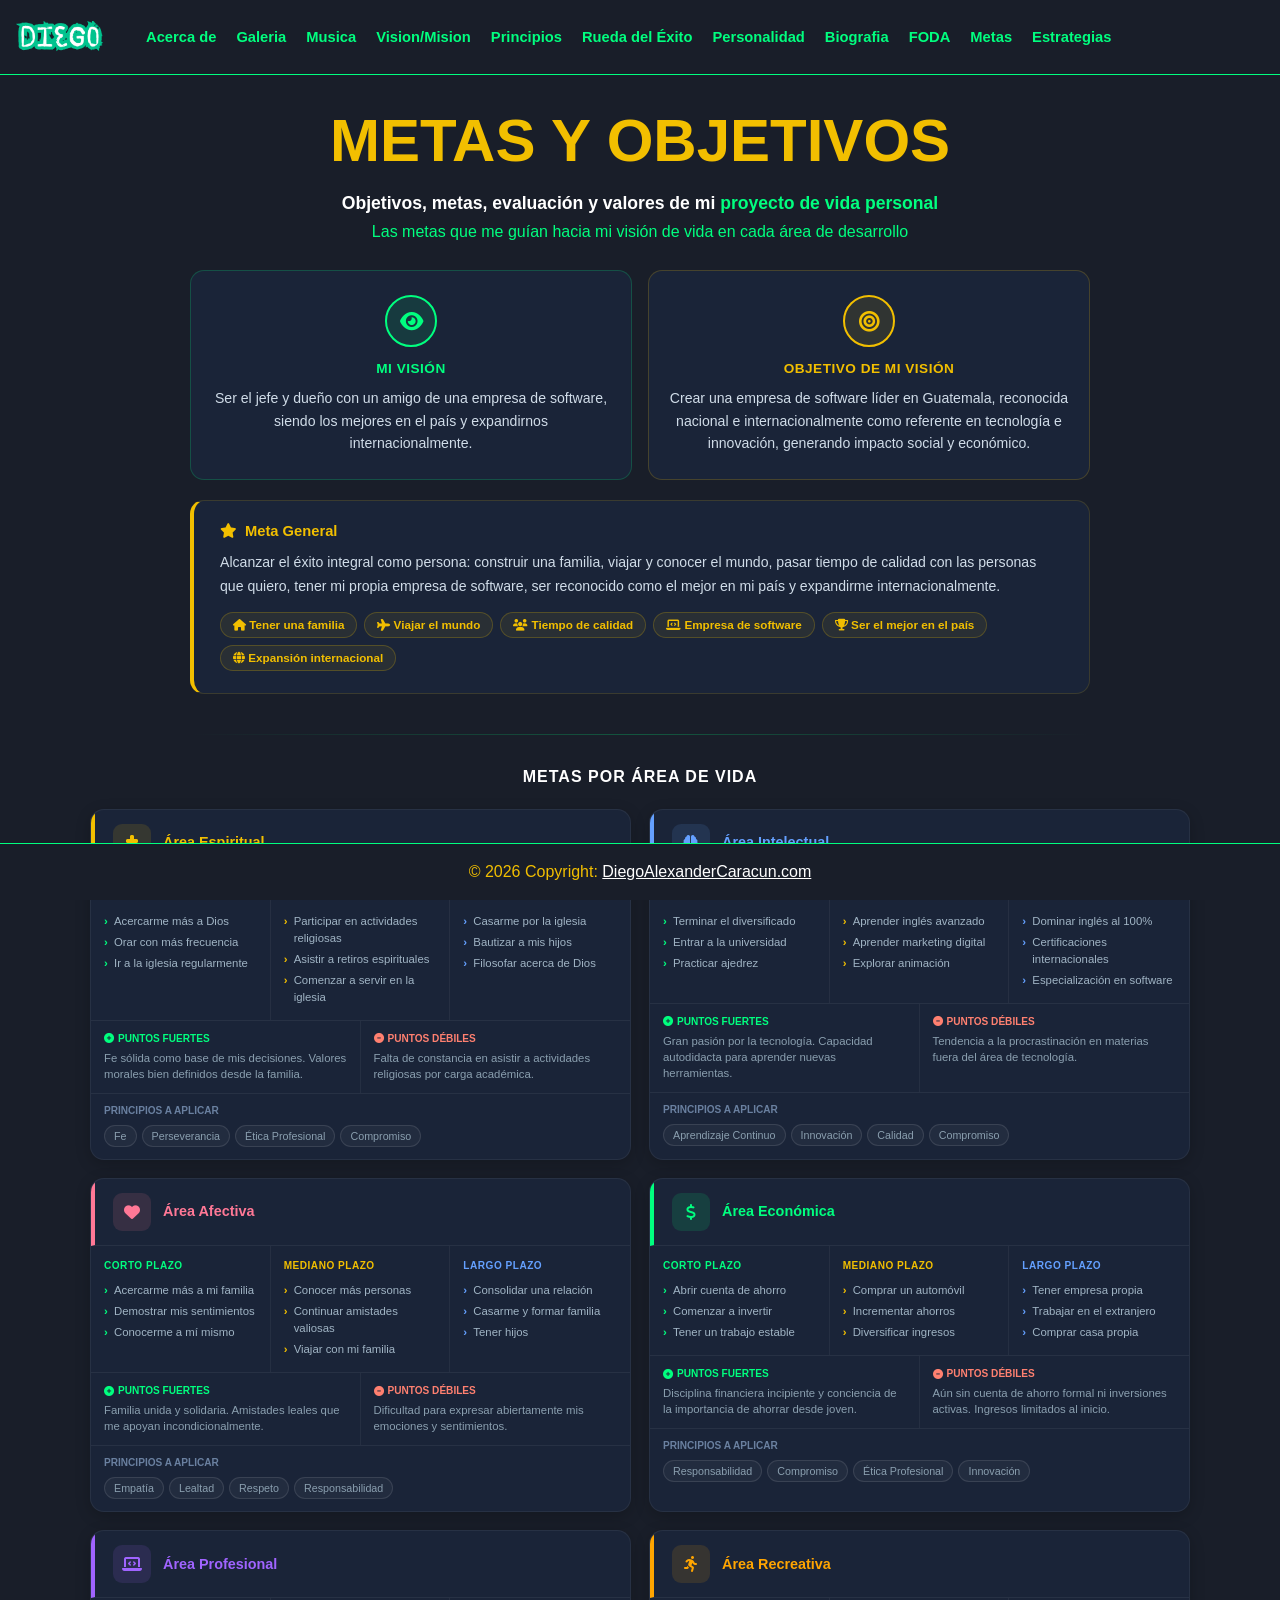
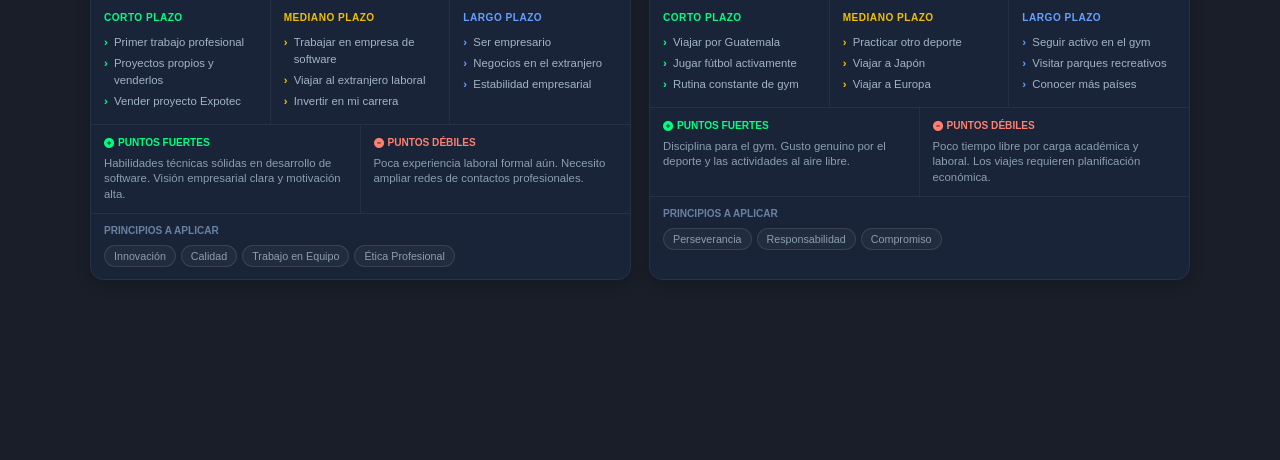
<file: Metas.html>
<!DOCTYPE html>
<html lang="es">

<head>
  <meta charset="UTF-8">
  <meta name="viewport" content="width=device-width, initial-scale=1.0">
  <link href="https://cdn.jsdelivr.net/npm/bootstrap@5.3.3/dist/css/bootstrap.min.css" rel="stylesheet"
    integrity="sha384-QWTKZyjpPEjISv5WaRU9OFeRpok6YctnYmDr5pNlyT2bRjXh0JMhjY6hW+ALEwIH" crossorigin="anonymous">
  <script src="https://cdn.jsdelivr.net/npm/bootstrap@5.3.3/dist/js/bootstrap.bundle.min.js"
    integrity="sha384-YvpcrYf0tY3lHB60NNkmXc5s9fDVZLESaAA55NDzOxhy9GkcIdslK1eN7N6jIeHz"
    crossorigin="anonymous"></script>
  <link rel="stylesheet" href="https://cdnjs.cloudflare.com/ajax/libs/font-awesome/6.5.0/css/all.min.css">
  <link rel="shortcut icon" href="img/iconos/metas.png" type="image/png" />

  <title>Metas y Objetivos</title>
  <link rel="stylesheet" href="css/navbar.css">
  <link rel="stylesheet" href="css/Metas.css">
</head>

<body>
  <div class="container-naver">
    <nav class="navbar navbar-expand-lg">
      <a class="navbar-brand" href="index.html"><img id="dacc" src="img/iconos/dacc.png" alt=""></a>
      <button class="navbar-toggler" type="button" data-bs-toggle="collapse" data-bs-target="#navbarNav">
        <img id="menu" src="img/iconos/menu.png" alt="">
      </button>
      <div class="collapse navbar-collapse" id="navbarNav">
        <ul class="navbar-nav">
          <li class="nav-item"><a id="nav-link" href="Sobremi.html">Acerca de</a></li>
          <li class="nav-item"><a id="nav-link" href="Galeria.html">Galeria</a></li>
          <li class="nav-item"><a id="nav-link" href="Musica.html">Musica</a></li>
          <li class="nav-item"><a id="nav-link" href="vision_mision.html">Vision/Mision</a></li>
          <li class="nav-item"><a id="nav-link" href="Principios.html">Principios</a></li>
          <li class="nav-item"><a id="nav-link" href="RuedaExito.html">Rueda del Éxito</a></li>
          <li class="nav-item"><a id="nav-link" href="Personalidad.html">Personalidad</a></li>
          <li class="nav-item"><a id="nav-link" href="Biografia.html">Biografia</a></li>
          <li class="nav-item"><a id="nav-link" href="FODA.html">FODA</a></li>
          <li class="nav-item"><a id="nav-link" href="Metas.html">Metas</a></li>
          <li class="nav-item"><a id="nav-link" href="Estrategias.html">Estrategias</a></li>
        </ul>
      </div>
    </nav>
  </div>

  <!-- Título -->
  <div class="page-title">
    <h1 class="mi"><strong>METAS Y OBJETIVOS</strong></h1>
  </div>

  <!-- Encabezado FASE IV -->
  <div class="section-header">
    
    <h2>Objetivos, metas, evaluación y valores de mi <span>proyecto de vida personal</span></h2>
    <p>Las metas que me guían hacia mi visión de vida en cada área de desarrollo</p>
  </div>

  <!-- Visión y Objetivo -->
  <section class="vision-section">
    <div class="container">
      <div class="vision-grid">
        <div class="vis-card green">
          <div class="vis-icon green"><i class="fas fa-eye"></i></div>
          <h3>Mi Visión</h3>
          <p>Ser el jefe y dueño con un amigo de una empresa de software, siendo los mejores en el país y expandirnos internacionalmente.</p>
        </div>
        <div class="vis-card gold">
          <div class="vis-icon gold"><i class="fas fa-bullseye"></i></div>
          <h3>Objetivo de mi Visión</h3>
          <p>Crear una empresa de software líder en Guatemala, reconocida nacional e internacionalmente como referente en tecnología e innovación, generando impacto social y económico.</p>
        </div>
      </div>
    </div>
  </section>

  <!-- Meta General -->
  <section class="meta-general-section">
    <div class="container">
      <div class="meta-general-card">
        <h3><i class="fas fa-star"></i> Meta General</h3>
        <p>Alcanzar el éxito integral como persona: construir una familia, viajar y conocer el mundo, pasar tiempo de calidad con las personas que quiero, tener mi propia empresa de software, ser reconocido como el mejor en mi país y expandirme internacionalmente.</p>
        <div class="meta-tags">
          <span class="meta-tag"><i class="fas fa-home"></i> Tener una familia</span>
          <span class="meta-tag"><i class="fas fa-plane"></i> Viajar el mundo</span>
          <span class="meta-tag"><i class="fas fa-users"></i> Tiempo de calidad</span>
          <span class="meta-tag"><i class="fas fa-laptop-code"></i> Empresa de software</span>
          <span class="meta-tag"><i class="fas fa-trophy"></i> Ser el mejor en el país</span>
          <span class="meta-tag"><i class="fas fa-globe"></i> Expansión internacional</span>
        </div>
      </div>
    </div>
  </section>

  <div class="section-divider"></div>

  <!-- Áreas de Metas -->
  <section class="areas-section">
    <div class="container">
      <div class="areas-title">Metas por Área de Vida</div>

      <div class="areas-grid">

        <!-- ESPIRITUAL -->
        <div class="area-card card-espiritual">
          <div class="area-header">
            <div class="area-icon"><i class="fas fa-cross"></i></div>
            <h4>Área Espiritual</h4>
          </div>
          <div class="plazos-grid">
            <div class="plazo-col plazo-corto">
              <div class="plazo-label">Corto Plazo</div>
              <ul>
                <li>Acercarme más a Dios</li>
                <li>Orar con más frecuencia</li>
                <li>Ir a la iglesia regularmente</li>
              </ul>
            </div>
            <div class="plazo-col plazo-mediano">
              <div class="plazo-label">Mediano Plazo</div>
              <ul>
                <li>Participar en actividades religiosas</li>
                <li>Asistir a retiros espirituales</li>
                <li>Comenzar a servir en la iglesia</li>
              </ul>
            </div>
            <div class="plazo-col plazo-largo">
              <div class="plazo-label">Largo Plazo</div>
              <ul>
                <li>Casarme por la iglesia</li>
                <li>Bautizar a mis hijos</li>
                <li>Filosofar acerca de Dios</li>
              </ul>
            </div>
          </div>
          <div class="puntos-row">
            <div class="puntos-fuertes">
              <div class="puntos-title"><i class="fas fa-plus-circle"></i> Puntos Fuertes</div>
              <p>Fe sólida como base de mis decisiones. Valores morales bien definidos desde la familia.</p>
            </div>
            <div class="puntos-debiles">
              <div class="puntos-title"><i class="fas fa-minus-circle"></i> Puntos Débiles</div>
              <p>Falta de constancia en asistir a actividades religiosas por carga académica.</p>
            </div>
          </div>
          <div class="principios-row">
            <div class="principios-label">Principios a aplicar</div>
            <div class="chips">
              <span class="chip">Fe</span>
              <span class="chip">Perseverancia</span>
              <span class="chip">Ética Profesional</span>
              <span class="chip">Compromiso</span>
            </div>
          </div>
        </div>

        <!-- INTELECTUAL -->
        <div class="area-card card-intelectual">
          <div class="area-header">
            <div class="area-icon"><i class="fas fa-brain"></i></div>
            <h4>Área Intelectual</h4>
          </div>
          <div class="plazos-grid">
            <div class="plazo-col plazo-corto">
              <div class="plazo-label">Corto Plazo</div>
              <ul>
                <li>Terminar el diversificado</li>
                <li>Entrar a la universidad</li>
                <li>Practicar ajedrez</li>
              </ul>
            </div>
            <div class="plazo-col plazo-mediano">
              <div class="plazo-label">Mediano Plazo</div>
              <ul>
                <li>Aprender inglés avanzado</li>
                <li>Aprender marketing digital</li>
                <li>Explorar animación</li>
              </ul>
            </div>
            <div class="plazo-col plazo-largo">
              <div class="plazo-label">Largo Plazo</div>
              <ul>
                <li>Dominar inglés al 100%</li>
                <li>Certificaciones internacionales</li>
                <li>Especialización en software</li>
              </ul>
            </div>
          </div>
          <div class="puntos-row">
            <div class="puntos-fuertes">
              <div class="puntos-title"><i class="fas fa-plus-circle"></i> Puntos Fuertes</div>
              <p>Gran pasión por la tecnología. Capacidad autodidacta para aprender nuevas herramientas.</p>
            </div>
            <div class="puntos-debiles">
              <div class="puntos-title"><i class="fas fa-minus-circle"></i> Puntos Débiles</div>
              <p>Tendencia a la procrastinación en materias fuera del área de tecnología.</p>
            </div>
          </div>
          <div class="principios-row">
            <div class="principios-label">Principios a aplicar</div>
            <div class="chips">
              <span class="chip">Aprendizaje Continuo</span>
              <span class="chip">Innovación</span>
              <span class="chip">Calidad</span>
              <span class="chip">Compromiso</span>
            </div>
          </div>
        </div>

        <!-- AFECTIVA -->
        <div class="area-card card-afectiva">
          <div class="area-header">
            <div class="area-icon"><i class="fas fa-heart"></i></div>
            <h4>Área Afectiva</h4>
          </div>
          <div class="plazos-grid">
            <div class="plazo-col plazo-corto">
              <div class="plazo-label">Corto Plazo</div>
              <ul>
                <li>Acercarme más a mi familia</li>
                <li>Demostrar mis sentimientos</li>
                <li>Conocerme a mí mismo</li>
              </ul>
            </div>
            <div class="plazo-col plazo-mediano">
              <div class="plazo-label">Mediano Plazo</div>
              <ul>
                <li>Conocer más personas</li>
                <li>Continuar amistades valiosas</li>
                <li>Viajar con mi familia</li>
              </ul>
            </div>
            <div class="plazo-col plazo-largo">
              <div class="plazo-label">Largo Plazo</div>
              <ul>
                <li>Consolidar una relación</li>
                <li>Casarme y formar familia</li>
                <li>Tener hijos</li>
              </ul>
            </div>
          </div>
          <div class="puntos-row">
            <div class="puntos-fuertes">
              <div class="puntos-title"><i class="fas fa-plus-circle"></i> Puntos Fuertes</div>
              <p>Familia unida y solidaria. Amistades leales que me apoyan incondicionalmente.</p>
            </div>
            <div class="puntos-debiles">
              <div class="puntos-title"><i class="fas fa-minus-circle"></i> Puntos Débiles</div>
              <p>Dificultad para expresar abiertamente mis emociones y sentimientos.</p>
            </div>
          </div>
          <div class="principios-row">
            <div class="principios-label">Principios a aplicar</div>
            <div class="chips">
              <span class="chip">Empatía</span>
              <span class="chip">Lealtad</span>
              <span class="chip">Respeto</span>
              <span class="chip">Responsabilidad</span>
            </div>
          </div>
        </div>

        <!-- ECONÓMICA -->
        <div class="area-card card-economica">
          <div class="area-header">
            <div class="area-icon"><i class="fas fa-dollar-sign"></i></div>
            <h4>Área Económica</h4>
          </div>
          <div class="plazos-grid">
            <div class="plazo-col plazo-corto">
              <div class="plazo-label">Corto Plazo</div>
              <ul>
                <li>Abrir cuenta de ahorro</li>
                <li>Comenzar a invertir</li>
                <li>Tener un trabajo estable</li>
              </ul>
            </div>
            <div class="plazo-col plazo-mediano">
              <div class="plazo-label">Mediano Plazo</div>
              <ul>
                <li>Comprar un automóvil</li>
                <li>Incrementar ahorros</li>
                <li>Diversificar ingresos</li>
              </ul>
            </div>
            <div class="plazo-col plazo-largo">
              <div class="plazo-label">Largo Plazo</div>
              <ul>
                <li>Tener empresa propia</li>
                <li>Trabajar en el extranjero</li>
                <li>Comprar casa propia</li>
              </ul>
            </div>
          </div>
          <div class="puntos-row">
            <div class="puntos-fuertes">
              <div class="puntos-title"><i class="fas fa-plus-circle"></i> Puntos Fuertes</div>
              <p>Disciplina financiera incipiente y conciencia de la importancia de ahorrar desde joven.</p>
            </div>
            <div class="puntos-debiles">
              <div class="puntos-title"><i class="fas fa-minus-circle"></i> Puntos Débiles</div>
              <p>Aún sin cuenta de ahorro formal ni inversiones activas. Ingresos limitados al inicio.</p>
            </div>
          </div>
          <div class="principios-row">
            <div class="principios-label">Principios a aplicar</div>
            <div class="chips">
              <span class="chip">Responsabilidad</span>
              <span class="chip">Compromiso</span>
              <span class="chip">Ética Profesional</span>
              <span class="chip">Innovación</span>
            </div>
          </div>
        </div>

        <!-- PROFESIONAL -->
        <div class="area-card card-profesional">
          <div class="area-header">
            <div class="area-icon"><i class="fas fa-laptop-code"></i></div>
            <h4>Área Profesional</h4>
          </div>
          <div class="plazos-grid">
            <div class="plazo-col plazo-corto">
              <div class="plazo-label">Corto Plazo</div>
              <ul>
                <li>Primer trabajo profesional</li>
                <li>Proyectos propios y venderlos</li>
                <li>Vender proyecto Expotec</li>
              </ul>
            </div>
            <div class="plazo-col plazo-mediano">
              <div class="plazo-label">Mediano Plazo</div>
              <ul>
                <li>Trabajar en empresa de software</li>
                <li>Viajar al extranjero laboral</li>
                <li>Invertir en mi carrera</li>
              </ul>
            </div>
            <div class="plazo-col plazo-largo">
              <div class="plazo-label">Largo Plazo</div>
              <ul>
                <li>Ser empresario</li>
                <li>Negocios en el extranjero</li>
                <li>Estabilidad empresarial</li>
              </ul>
            </div>
          </div>
          <div class="puntos-row">
            <div class="puntos-fuertes">
              <div class="puntos-title"><i class="fas fa-plus-circle"></i> Puntos Fuertes</div>
              <p>Habilidades técnicas sólidas en desarrollo de software. Visión empresarial clara y motivación alta.</p>
            </div>
            <div class="puntos-debiles">
              <div class="puntos-title"><i class="fas fa-minus-circle"></i> Puntos Débiles</div>
              <p>Poca experiencia laboral formal aún. Necesito ampliar redes de contactos profesionales.</p>
            </div>
          </div>
          <div class="principios-row">
            <div class="principios-label">Principios a aplicar</div>
            <div class="chips">
              <span class="chip">Innovación</span>
              <span class="chip">Calidad</span>
              <span class="chip">Trabajo en Equipo</span>
              <span class="chip">Ética Profesional</span>
            </div>
          </div>
        </div>

        <!-- RECREATIVA -->
        <div class="area-card card-recreativa">
          <div class="area-header">
            <div class="area-icon"><i class="fas fa-running"></i></div>
            <h4>Área Recreativa</h4>
          </div>
          <div class="plazos-grid">
            <div class="plazo-col plazo-corto">
              <div class="plazo-label">Corto Plazo</div>
              <ul>
                <li>Viajar por Guatemala</li>
                <li>Jugar fútbol activamente</li>
                <li>Rutina constante de gym</li>
              </ul>
            </div>
            <div class="plazo-col plazo-mediano">
              <div class="plazo-label">Mediano Plazo</div>
              <ul>
                <li>Practicar otro deporte</li>
                <li>Viajar a Japón</li>
                <li>Viajar a Europa</li>
              </ul>
            </div>
            <div class="plazo-col plazo-largo">
              <div class="plazo-label">Largo Plazo</div>
              <ul>
                <li>Seguir activo en el gym</li>
                <li>Visitar parques recreativos</li>
                <li>Conocer más países</li>
              </ul>
            </div>
          </div>
          <div class="puntos-row">
            <div class="puntos-fuertes">
              <div class="puntos-title"><i class="fas fa-plus-circle"></i> Puntos Fuertes</div>
              <p>Disciplina para el gym. Gusto genuino por el deporte y las actividades al aire libre.</p>
            </div>
            <div class="puntos-debiles">
              <div class="puntos-title"><i class="fas fa-minus-circle"></i> Puntos Débiles</div>
              <p>Poco tiempo libre por carga académica y laboral. Los viajes requieren planificación económica.</p>
            </div>
          </div>
          <div class="principios-row">
            <div class="principios-label">Principios a aplicar</div>
            <div class="chips">
              <span class="chip">Perseverancia</span>
              <span class="chip">Responsabilidad</span>
              <span class="chip">Compromiso</span>
            </div>
          </div>
        </div>

      </div>
    </div>
  </section>

  <div class="footer-container">
    <footer class="bg-body-tertiary text-center text-lg-start">
      <div class="text-center p-3">
        © 2026 Copyright:
        <a class="text-body" href="https://github.com/AlexDiego30">DiegoAlexanderCaracun.com</a>
      </div>
    </footer>
  </div>

</body>

</html>
</file>
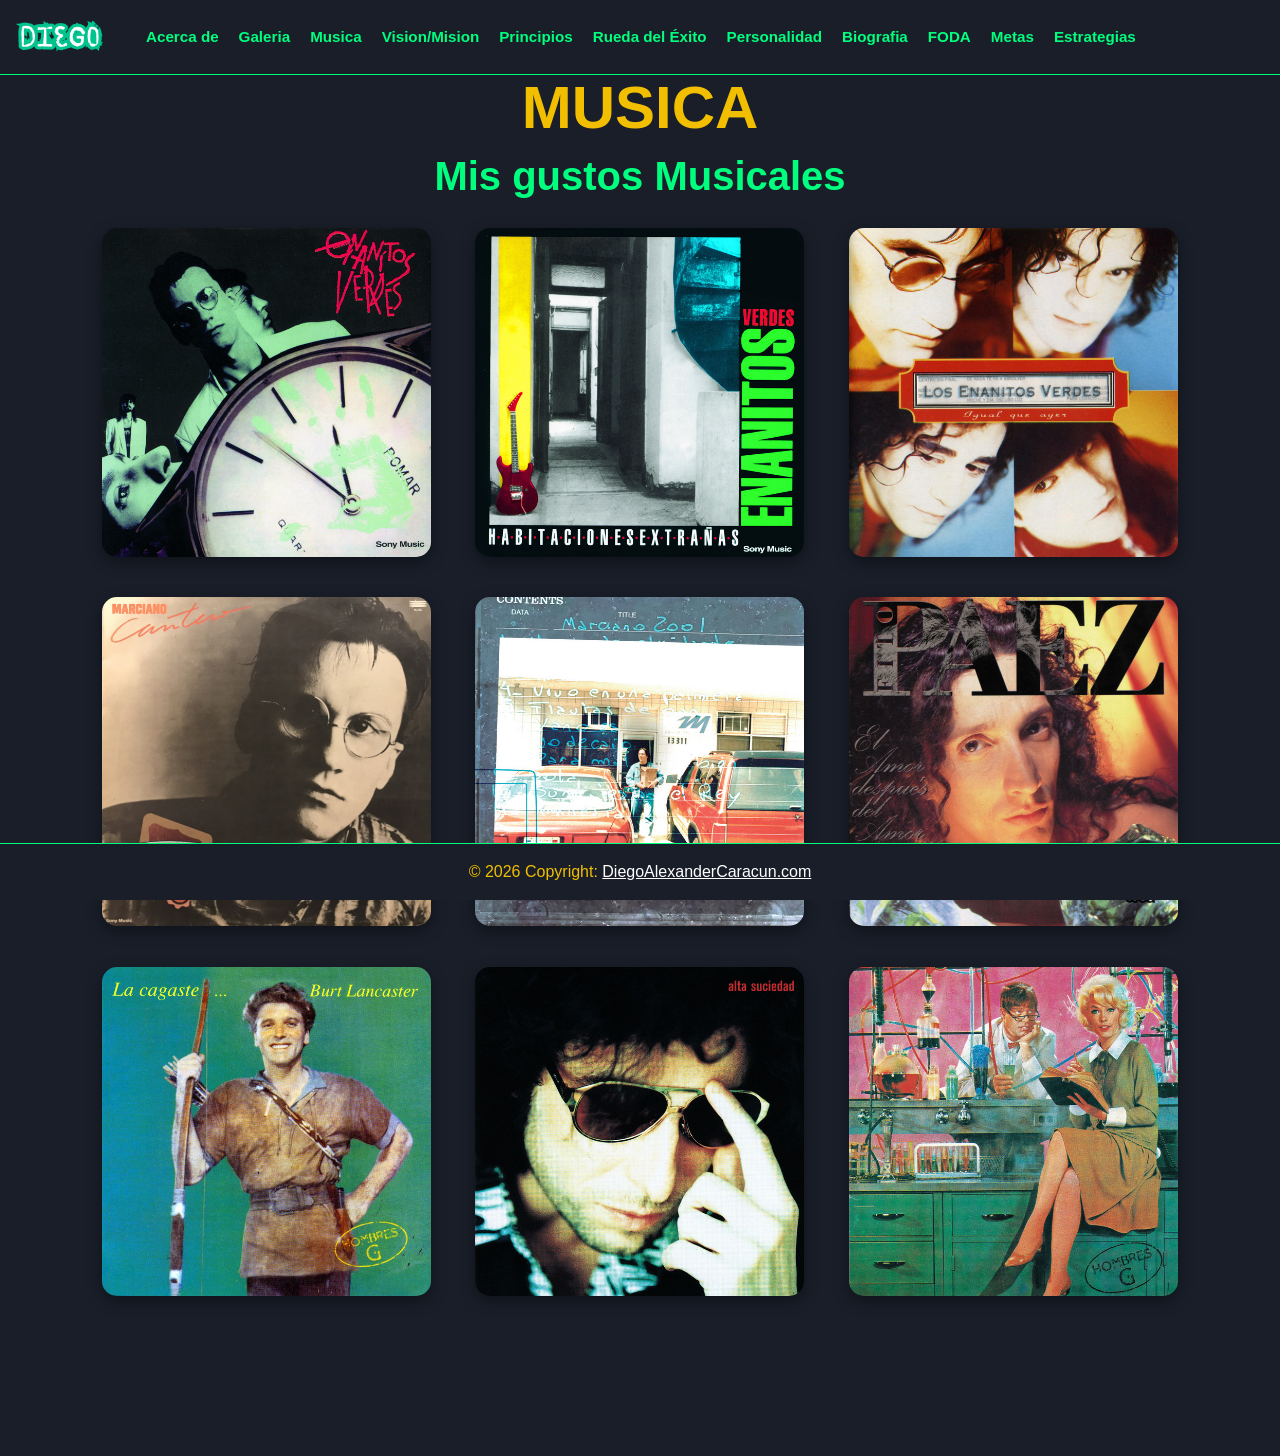
<file: Musica.html>
<!DOCTYPE html>
<html lang="en">

<head>
    <meta charset="UTF-8">
    <meta name="viewport" content="width=device-width, initial-scale=1.0">
    <link href="https://cdn.jsdelivr.net/npm/bootstrap@5.3.3/dist/css/bootstrap.min.css" rel="stylesheet"
        integrity="sha384-QWTKZyjpPEjISv5WaRU9OFeRpok6YctnYmDr5pNlyT2bRjXh0JMhjY6hW+ALEwIH" crossorigin="anonymous">
    <script src="https://cdn.jsdelivr.net/npm/bootstrap@5.3.3/dist/js/bootstrap.bundle.min.js"
        integrity="sha384-YvpcrYf0tY3lHB60NNkmXc5s9fDVZLESaAA55NDzOxhy9GkcIdslK1eN7N6jIeHz"
        crossorigin="anonymous"></script>
    <link rel="stylesheet" href="https://cdnjs.cloudflare.com/ajax/libs/font-awesome/6.5.0/css/all.min.css">
    <link rel="shortcut icon" href="img/iconos/escucha.ico" type="image/ico" />

    <title>Musica</title>
    <link rel="stylesheet" href="css/navbar.css">
  <link rel="stylesheet" href="css/Musica.css">
</head>

<body>
    <div class="container-naver">
        <nav class="navbar navbar-expand-lg">
            <a class="navbar-brand" href="index.html"><img id="dacc" src="img/iconos/dacc.png" alt=""></a>
            <button class="navbar-toggler" type="button" data-bs-toggle="collapse" data-bs-target="#navbarNav">
                <img id="menu" src="img/iconos/menu.png" alt="">
            </button>
            <div class="collapse navbar-collapse" id="navbarNav">
                <ul class="navbar-nav">
                    <li class="nav-item">
                      <a id="nav-link" href="Sobremi.html">Acerca de</a>
                    </li>
                    <li class="nav-item">
                      <a id="nav-link" href="Galeria.html">Galeria</a>
                    </li>
                    <li class="nav-item">
                      <a id="nav-link" href="Musica.html">Musica</a>
                    </li>
                    <li class="nav-item">
                      <a id="nav-link" href="vision_mision.html">Vision/Mision</a>
                    </li>
                    <li class="nav-item"><a id="nav-link" href="Principios.html">Principios</a></li>
                    <li class="nav-item"><a id="nav-link" href="RuedaExito.html">Rueda del Éxito</a></li>
                    <li class="nav-item">
                      <a id="nav-link" href="Personalidad.html">Personalidad</a>
                    </li>
                    <li class="nav-item">
                      <a id="nav-link" href="Biografia.html">Biografia</a>
                    </li>
                    <li class="nav-item">
                      <a id="nav-link" href="FODA.html">FODA</a>
                    </li>
                    <li class="nav-item"><a id="nav-link" href="Metas.html">Metas</a></li>
                    <li class="nav-item"><a id="nav-link" href="Estrategias.html">Estrategias</a></li>
                  </ul>
            </div>
        </nav>
    </div>

    <section id="acerca">
        <div class="container">
            <div class="row">
                <div class="col-sm">
                </div>
                <div class="col-sm">
                    <h1 class="mi"><strong><br>MUSICA</strong></h1>
                </div>
                <div class="col-sm">
                </div>
            </div>
        </div>
    </section>
    
    
    <section id="musica">
        <div class="container">
            <div class="row">
                <div class="col-sm">
                    <h2 class="mi"><strong>Mis gustos Musicales</strong></h2>
                    <div class="row gallery">
                        <div class="col-md">
                            <a href="https://open.spotify.com/intl-es/album/3e86fuFCEkoo3c2BESiLvd?si=4a456cfc5350473b" target="_blank">
                                <img src="img/contrareloj.jpg" alt="Album 1" class="img-fluid">
                            </a>
                        </div>
                        <div class="col-md">
                            <a href="https://open.spotify.com/intl-es/album/4pHPwY4AEiTfdjViVFTiK2?si=a465c01de7db4bf7" target="_blank">
                                <img src="img/habitaciones extrañas.jpg" alt="Album 2" class="img-fluid">
                            </a>
                        </div>
                        <div class="col-md">
                            <a href="https://open.spotify.com/intl-es/album/5L7tBkravu3KFBQlry16Jp?si=41afca1e27634a23" target="_blank">
                                <img src="img/igualayer.jpg" alt="Album 3" class="img-fluid">
                            </a>
                        </div>
                    </div>
                    <div class="row gallery">
                        <div class="col-md">
                            <a href="https://open.spotify.com/intl-es/album/3HDXTQdEF7tjqq6U6iSY3r?si=5b1234a2e69f4c35" target="_blank">
                                <img src="img/beat.jpg" alt="Album 4" class="img-fluid">
                            </a>
                        </div>
                        <div class="col-md">
                            <a href="https://open.spotify.com/intl-es/album/7BjDlKExitMlCes6B3FTdY?si=6b869d0120c04623" target="_blank">
                                <img src="img/marciano.jpg" alt="Album 5" class="img-fluid">
                            </a>
                        </div>
                        <div class="col-md">
                            <a href="https://open.spotify.com/intl-es/album/1nDTw13U4zW8YuelhilKW5?si=04cfd44e3ecd4cd7" target="_blank">
                                <img src="img/amordespues.jpg" alt="Album 6" class="img-fluid">
                            </a>
                        </div>
                    </div>
                    <div class="row gallery">
                        <div class="col-md">
                            <a href="https://open.spotify.com/intl-es/album/6clqMga4PMBcBlWCR6idis?si=9f8ccba04b4741a0" target="_blank">
                                <img src="img/burt.jpg" alt="Album 7" class="img-fluid">
                            </a>
                        </div>
                        <div class="col-md">
                            <a href="https://open.spotify.com/intl-es/album/44D07i1Lk0zFtWHRARMih6?si=b49d2f4e2feb497e" target="_blank">
                                <img src="img/altasuciedad.jpg" alt="Album 8" class="img-fluid">
                            </a>
                        </div>
                        <div class="col-md">
                            <a href="https://open.spotify.com/intl-es/album/2iMF2NlOZMfBTdHyubrg6y?si=59f630908e664bce" target="_blank">
                                <img src="img/hombresg.jpg" alt="Album 9" class="img-fluid">
                            </a>
                        </div>
                    </div>
                </div>
            </div>
        </div>
    </section>


    <div class="footer-container">
        <footer class="bg-body-tertiary text-center text-lg-start">
            <div class="text-center p-3">
                © 2026 Copyright:
                <a class="text-body" href="https://github.com/AlexDiego30">DiegoAlexanderCaracun.com</a>
            </div>
        </footer>
    </div>

</body>

</html>
</file>
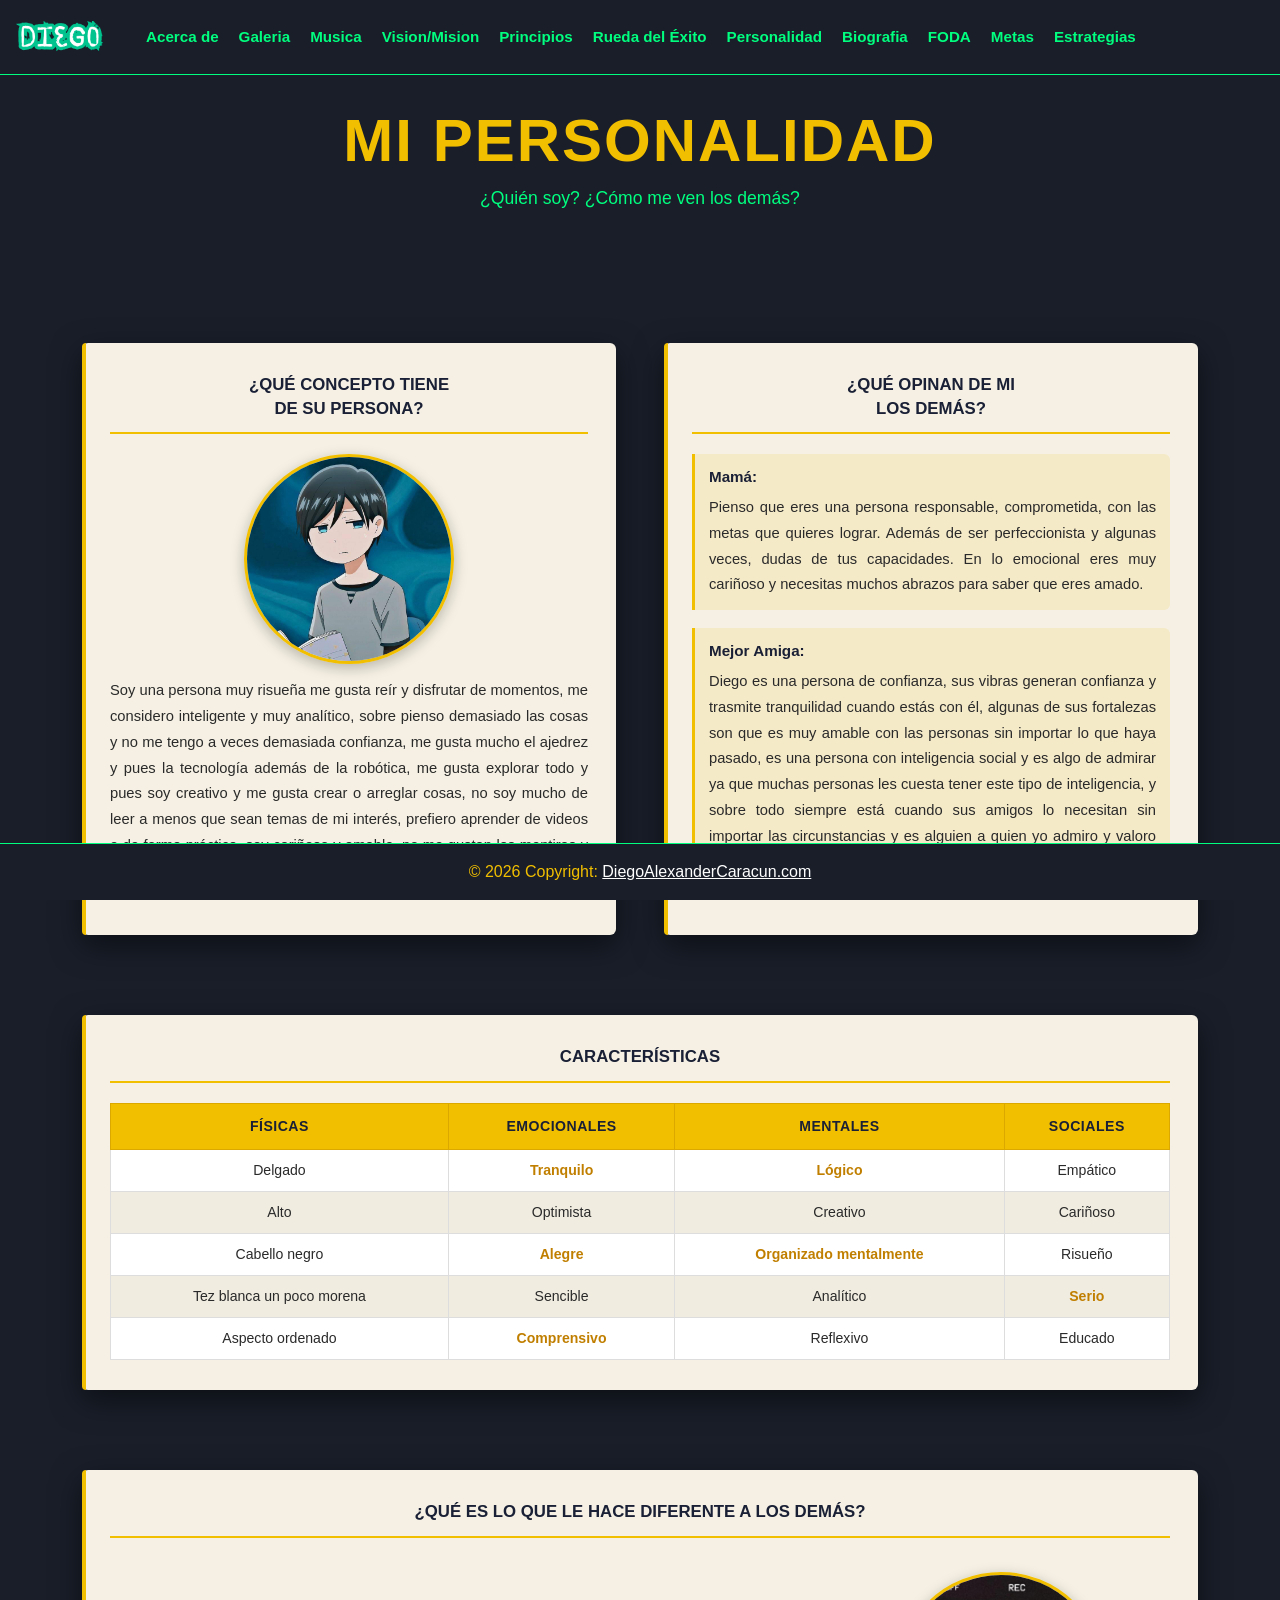
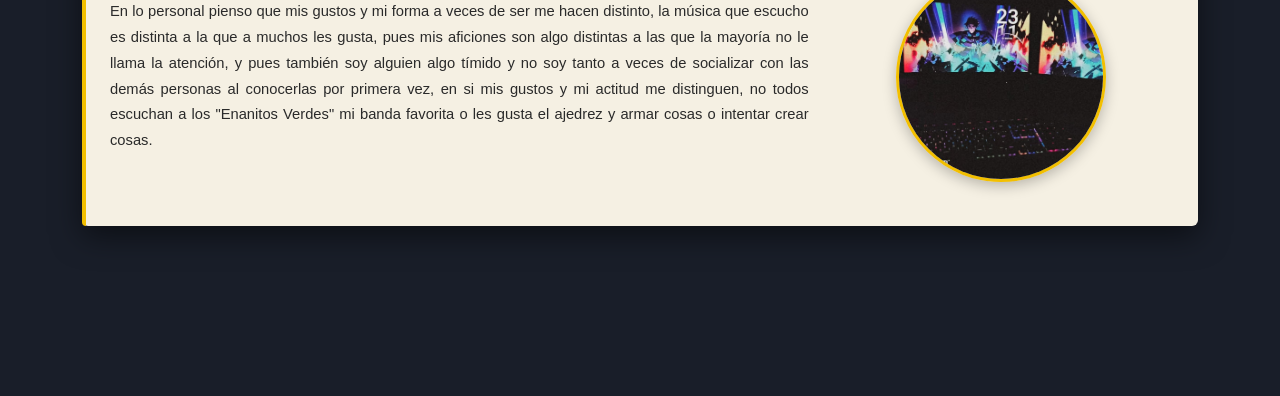
<file: Personalidad.html>
<!DOCTYPE html>
<html lang="es">

<head>
  <meta charset="UTF-8">
  <meta name="viewport" content="width=device-width, initial-scale=1.0">
  <link href="https://cdn.jsdelivr.net/npm/bootstrap@5.3.3/dist/css/bootstrap.min.css" rel="stylesheet"
    integrity="sha384-QWTKZyjpPEjISv5WaRU9OFeRpok6YctnYmDr5pNlyT2bRjXh0JMhjY6hW+ALEwIH" crossorigin="anonymous">
  <script src="https://cdn.jsdelivr.net/npm/bootstrap@5.3.3/dist/js/bootstrap.bundle.min.js"
    integrity="sha384-YvpcrYf0tY3lHB60NNkmXc5s9fDVZLESaAA55NDzOxhy9GkcIdslK1eN7N6jIeHz"
    crossorigin="anonymous"></script>
  <link rel="stylesheet" href="https://cdnjs.cloudflare.com/ajax/libs/font-awesome/6.5.0/css/all.min.css">
  <link rel="shortcut icon" href="img/iconos/personalidad.png" type="image/png" />

  <title>Mi Personalidad</title>
  <link rel="stylesheet" href="css/navbar.css">
  <link rel="stylesheet" href="css/Personalidad.css">
</head>

<body>
  <div class="container-naver">
    <nav class="navbar navbar-expand-lg">
      <a class="navbar-brand" href="index.html"><img id="dacc" src="img/iconos/dacc.png" alt=""></a>
      <button class="navbar-toggler" type="button" data-bs-toggle="collapse" data-bs-target="#navbarNav">
        <img id="menu" src="img/iconos/menu.png" alt="">
      </button>
      <div class="collapse navbar-collapse" id="navbarNav">
        <ul class="navbar-nav">
          <li class="nav-item"><a id="nav-link" href="Sobremi.html">Acerca de</a></li>
          <li class="nav-item"><a id="nav-link" href="Galeria.html">Galeria</a></li>
          <li class="nav-item"><a id="nav-link" href="Musica.html">Musica</a></li>
          <li class="nav-item"><a id="nav-link" href="vision_mision.html">Vision/Mision</a></li>
          <li class="nav-item"><a id="nav-link" href="Principios.html">Principios</a></li>
          <li class="nav-item"><a id="nav-link" href="RuedaExito.html">Rueda del Éxito</a></li>
          <li class="nav-item"><a id="nav-link" href="Personalidad.html">Personalidad</a></li>
          <li class="nav-item"><a id="nav-link" href="Biografia.html">Biografia</a></li>
          <li class="nav-item"><a id="nav-link" href="FODA.html">FODA</a></li>
          <li class="nav-item"><a id="nav-link" href="Metas.html">Metas</a></li>
          <li class="nav-item"><a id="nav-link" href="Estrategias.html">Estrategias</a></li>
        </ul>
      </div>
    </nav>
  </div>

  <!-- Hero -->
  <section class="page-hero">
    <div class="hero-inner">
      <h1>MI PERSONALIDAD</h1>
      <p>¿Quién soy? ¿Cómo me ven los demás?</p>
    </div>
  </section>

  <!-- Sección 1: Auto-concepto + Opiniones -->
  <section class="content-section">
    <div class="container">
      <div class="row g-5 mt-2">

        <div class="col-lg-6">
          <div class="paper-card">
            
            <h2 class="paper-title">¿QUÉ CONCEPTO TIENE<br>DE SU PERSONA?</h2>
            <img src="img/perfil.JPG" class="persona-img" alt="Diego Caracún">
            <p class="paper-text">
              Soy una persona muy risueña me gusta reír y disfrutar de momentos, me considero inteligente y muy
              analítico, sobre pienso demasiado las cosas y no me tengo a veces demasiada confianza, me gusta mucho el
              ajedrez y pues la tecnología además de la robótica, me gusta explorar todo y pues soy creativo y me gusta
              crear o arreglar cosas, no soy mucho de leer a menos que sean temas de mi interés, prefiero aprender de
              videos o de forma práctica, soy cariñoso y amable, no me gustan las mentiras y siempre estoy dispuesto a
              escuchar.
            </p>
          </div>
        </div>

        <div class="col-lg-6">
          <div class="paper-card">
            
            <h2 class="paper-title">¿QUÉ OPINAN DE MI<br>LOS DEMÁS?</h2>
            <div class="opinion-item">
              <div class="opinion-label">Mamá:</div>
              <p class="paper-text">Pienso que eres una persona responsable, comprometida, con las metas que quieres
                lograr. Además de ser perfeccionista y algunas veces, dudas de tus capacidades. En lo emocional eres muy
                cariñoso y necesitas muchos abrazos para saber que eres amado.</p>
            </div>
            <div class="opinion-item">
              <div class="opinion-label">Mejor Amiga:</div>
              <p class="paper-text">Diego es una persona de confianza, sus vibras generan confianza y trasmite
                tranquilidad cuando estás con él, algunas de sus fortalezas son que es muy amable con las personas sin
                importar lo que haya pasado, es una persona con inteligencia social y es algo de admirar ya que muchas
                personas les cuesta tener este tipo de inteligencia, y sobre todo siempre está cuando sus amigos lo
                necesitan sin importar las circunstancias y es alguien a quien yo admiro y valoro muchísimo.</p>
            </div>
          </div>
        </div>

      </div>
    </div>
  </section>

  <!-- Sección 2: Tabla de Características -->
  <section class="content-section">
    <div class="container">
      <div class="paper-card">
        
        <h2 class="paper-title centered">CARACTERÍSTICAS</h2>
        <div class="table-responsive">
          <table class="tabla-caract">
            <thead>
              <tr>
                <th>FÍSICAS</th>
                <th>EMOCIONALES</th>
                <th>MENTALES</th>
                <th>SOCIALES</th>
              </tr>
            </thead>
            <tbody>
              <tr>
                <td>Delgado</td>
                <td class="td-highlight">Tranquilo</td>
                <td class="td-highlight">Lógico</td>
                <td>Empático</td>
              </tr>
              <tr>
                <td>Alto</td>
                <td>Optimista</td>
                <td>Creativo</td>
                <td>Cariñoso</td>
              </tr>
              <tr>
                <td>Cabello negro</td>
                <td class="td-highlight">Alegre</td>
                <td class="td-highlight">Organizado mentalmente</td>
                <td>Risueño</td>
              </tr>
              <tr>
                <td>Tez blanca un poco morena</td>
                <td>Sencible</td>
                <td>Analítico</td>
                <td class="td-highlight">Serio</td>
              </tr>
              <tr>
                <td>Aspecto ordenado</td>
                <td class="td-highlight">Comprensivo</td>
                <td>Reflexivo</td>
                <td>Educado</td>
              </tr>
            </tbody>
          </table>
        </div>
      </div>
    </div>
  </section>

  <!-- Sección 3: Qué lo hace diferente -->
  <section class="content-section">
    <div class="container">
      <div class="paper-card">
        
        <h2 class="paper-title centered">¿QUÉ ES LO QUE LE HACE DIFERENTE A LOS DEMÁS?</h2>
        <div class="row align-items-center g-4">
          <div class="col-lg-8">
            <p class="paper-text">
              En lo personal pienso que mis gustos y mi forma a veces de ser me hacen distinto, la música que escucho
              es distinta a la que a muchos les gusta, pues mis aficiones son algo distintas a las que la mayoría no le
              llama la atención, y pues también soy alguien algo tímido y no soy tanto a veces de socializar con las
              demás personas al conocerlas por primera vez, en si mis gustos y mi actitud me distinguen, no todos
              escuchan a los "Enanitos Verdes" mi banda favorita o les gusta el ajedrez y armar cosas o intentar crear
              cosas.
            </p>
          </div>
          <div class="col-lg-4">
            <img src="img/pc.jpeg" class="persona-img" alt="Diego Caracún">
          </div>
        </div>
      </div>
    </div>
  </section>

  <div class="footer-container">
    <footer class="bg-body-tertiary text-center text-lg-start">
      <div class="text-center p-3">
        © 2026 Copyright:
        <a class="text-body" href="https://github.com/AlexDiego30">DiegoAlexanderCaracun.com</a>
      </div>
    </footer>
  </div>

</body>

</html>
</file>
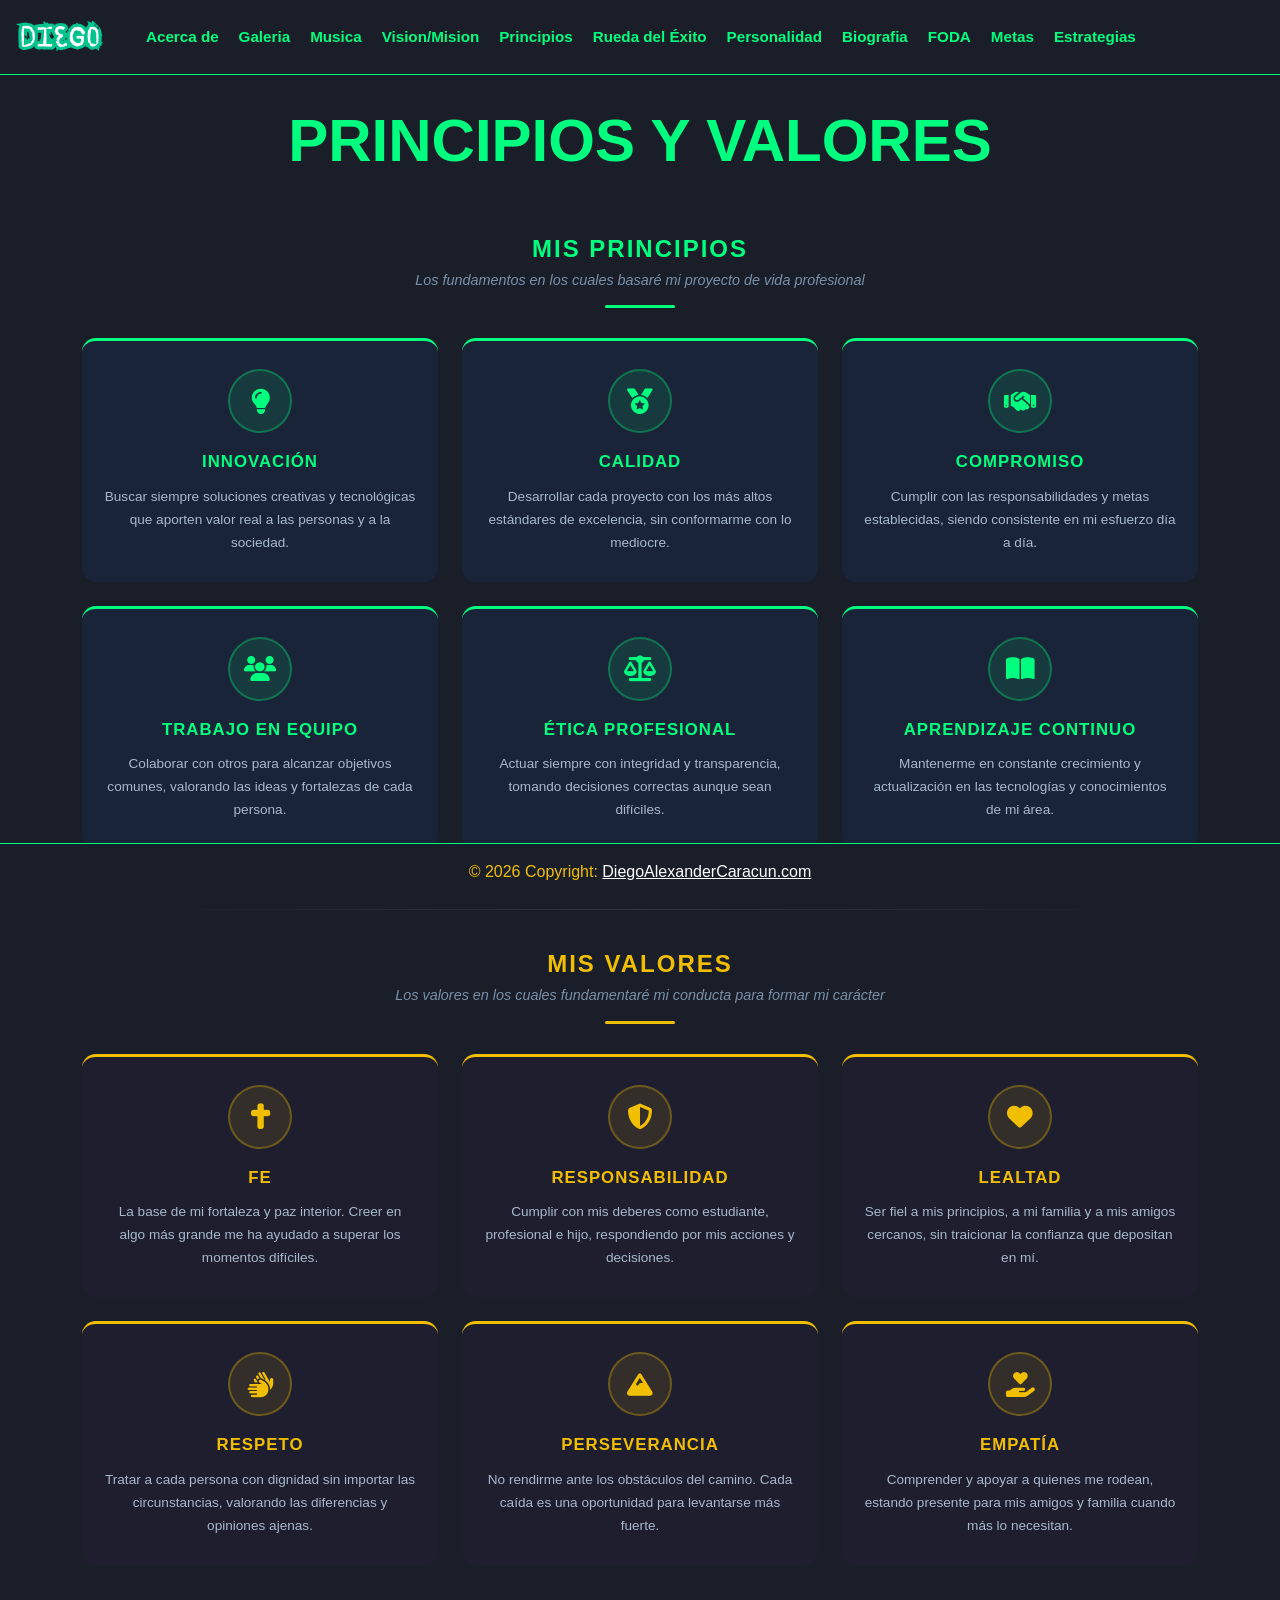
<file: Principios.html>
<!DOCTYPE html>
<html lang="es">

<head>
  <meta charset="UTF-8">
  <meta name="viewport" content="width=device-width, initial-scale=1.0">
  <link href="https://cdn.jsdelivr.net/npm/bootstrap@5.3.3/dist/css/bootstrap.min.css" rel="stylesheet"
    integrity="sha384-QWTKZyjpPEjISv5WaRU9OFeRpok6YctnYmDr5pNlyT2bRjXh0JMhjY6hW+ALEwIH" crossorigin="anonymous">
  <script src="https://cdn.jsdelivr.net/npm/bootstrap@5.3.3/dist/js/bootstrap.bundle.min.js"
    integrity="sha384-YvpcrYf0tY3lHB60NNkmXc5s9fDVZLESaAA55NDzOxhy9GkcIdslK1eN7N6jIeHz"
    crossorigin="anonymous"></script>
  <link rel="stylesheet" href="https://cdnjs.cloudflare.com/ajax/libs/font-awesome/6.5.0/css/all.min.css">
  <link rel="shortcut icon" href="img/iconos/auto-crecimiento.png" type="image/png" />

  <title>Principios y Valores</title>
  <link rel="stylesheet" href="css/navbar.css">
  <link rel="stylesheet" href="css/Principios.css">
</head>

<body>
  <div class="container-naver">
    <nav class="navbar navbar-expand-lg">
      <a class="navbar-brand" href="index.html"><img id="dacc" src="img/iconos/dacc.png" alt=""></a>
      <button class="navbar-toggler" type="button" data-bs-toggle="collapse" data-bs-target="#navbarNav">
        <img id="menu" src="img/iconos/menu.png" alt="">
      </button>
      <div class="collapse navbar-collapse" id="navbarNav">
        <ul class="navbar-nav">
          <li class="nav-item"><a id="nav-link" href="Sobremi.html">Acerca de</a></li>
          <li class="nav-item"><a id="nav-link" href="Galeria.html">Galeria</a></li>
          <li class="nav-item"><a id="nav-link" href="Musica.html">Musica</a></li>
          <li class="nav-item"><a id="nav-link" href="vision_mision.html">Vision/Mision</a></li>
          <li class="nav-item"><a id="nav-link" href="Principios.html">Principios</a></li>
          <li class="nav-item"><a id="nav-link" href="RuedaExito.html">Rueda del Éxito</a></li>
          <li class="nav-item"><a id="nav-link" href="Personalidad.html">Personalidad</a></li>
          <li class="nav-item"><a id="nav-link" href="Biografia.html">Biografia</a></li>
          <li class="nav-item"><a id="nav-link" href="FODA.html">FODA</a></li>
          <li class="nav-item"><a id="nav-link" href="Metas.html">Metas</a></li>
          <li class="nav-item"><a id="nav-link" href="Estrategias.html">Estrategias</a></li>
        </ul>
      </div>
    </nav>
  </div>

  <!-- Título -->
  <div class="page-title">
    <h1>PRINCIPIOS Y VALORES</h1>
  </div>

  <!-- ===== SECCIÓN PRINCIPIOS ===== -->
  <div class="section-header">
    <h2 class="principios-title">MIS PRINCIPIOS</h2>
    <p>Los fundamentos en los cuales basaré mi proyecto de vida profesional</p>
    <div class="section-divider principios-div"></div>
  </div>

  <section class="cards-section">
    <div class="container">
      <div class="row g-4 justify-content-center">

        <div class="col-md-4 col-sm-6">
          <div class="principio-card">
            <div class="p-card-icon"><i class="fas fa-lightbulb"></i></div>
            <div class="p-card-title">Innovación</div>
            <p class="p-card-text">Buscar siempre soluciones creativas y tecnológicas que aporten valor real a las personas y a la sociedad.</p>
          </div>
        </div>

        <div class="col-md-4 col-sm-6">
          <div class="principio-card">
            <div class="p-card-icon"><i class="fas fa-medal"></i></div>
            <div class="p-card-title">Calidad</div>
            <p class="p-card-text">Desarrollar cada proyecto con los más altos estándares de excelencia, sin conformarme con lo mediocre.</p>
          </div>
        </div>

        <div class="col-md-4 col-sm-6">
          <div class="principio-card">
            <div class="p-card-icon"><i class="fas fa-handshake"></i></div>
            <div class="p-card-title">Compromiso</div>
            <p class="p-card-text">Cumplir con las responsabilidades y metas establecidas, siendo consistente en mi esfuerzo día a día.</p>
          </div>
        </div>

        <div class="col-md-4 col-sm-6">
          <div class="principio-card">
            <div class="p-card-icon"><i class="fas fa-users"></i></div>
            <div class="p-card-title">Trabajo en Equipo</div>
            <p class="p-card-text">Colaborar con otros para alcanzar objetivos comunes, valorando las ideas y fortalezas de cada persona.</p>
          </div>
        </div>

        <div class="col-md-4 col-sm-6">
          <div class="principio-card">
            <div class="p-card-icon"><i class="fas fa-balance-scale"></i></div>
            <div class="p-card-title">Ética Profesional</div>
            <p class="p-card-text">Actuar siempre con integridad y transparencia, tomando decisiones correctas aunque sean difíciles.</p>
          </div>
        </div>

        <div class="col-md-4 col-sm-6">
          <div class="principio-card">
            <div class="p-card-icon"><i class="fas fa-book-open"></i></div>
            <div class="p-card-title">Aprendizaje Continuo</div>
            <p class="p-card-text">Mantenerme en constante crecimiento y actualización en las tecnologías y conocimientos de mi área.</p>
          </div>
        </div>

      </div>
    </div>
  </section>

  <div class="section-separator"></div>

  <!-- ===== SECCIÓN VALORES ===== -->
  <div class="section-header">
    <h2 class="valores-title">MIS VALORES</h2>
    <p>Los valores en los cuales fundamentaré mi conducta para formar mi carácter</p>
    <div class="section-divider valores-div"></div>
  </div>

  <section class="cards-section">
    <div class="container">
      <div class="row g-4 justify-content-center">

        <div class="col-md-4 col-sm-6">
          <div class="valor-card">
            <div class="v-card-icon"><i class="fas fa-cross"></i></div>
            <div class="v-card-title">Fe</div>
            <p class="v-card-text">La base de mi fortaleza y paz interior. Creer en algo más grande me ha ayudado a superar los momentos difíciles.</p>
          </div>
        </div>

        <div class="col-md-4 col-sm-6">
          <div class="valor-card">
            <div class="v-card-icon"><i class="fas fa-shield-alt"></i></div>
            <div class="v-card-title">Responsabilidad</div>
            <p class="v-card-text">Cumplir con mis deberes como estudiante, profesional e hijo, respondiendo por mis acciones y decisiones.</p>
          </div>
        </div>

        <div class="col-md-4 col-sm-6">
          <div class="valor-card">
            <div class="v-card-icon"><i class="fas fa-heart"></i></div>
            <div class="v-card-title">Lealtad</div>
            <p class="v-card-text">Ser fiel a mis principios, a mi familia y a mis amigos cercanos, sin traicionar la confianza que depositan en mí.</p>
          </div>
        </div>

        <div class="col-md-4 col-sm-6">
          <div class="valor-card">
            <div class="v-card-icon"><i class="fas fa-hands"></i></div>
            <div class="v-card-title">Respeto</div>
            <p class="v-card-text">Tratar a cada persona con dignidad sin importar las circunstancias, valorando las diferencias y opiniones ajenas.</p>
          </div>
        </div>

        <div class="col-md-4 col-sm-6">
          <div class="valor-card">
            <div class="v-card-icon"><i class="fas fa-mountain"></i></div>
            <div class="v-card-title">Perseverancia</div>
            <p class="v-card-text">No rendirme ante los obstáculos del camino. Cada caída es una oportunidad para levantarse más fuerte.</p>
          </div>
        </div>

        <div class="col-md-4 col-sm-6">
          <div class="valor-card">
            <div class="v-card-icon"><i class="fas fa-hand-holding-heart"></i></div>
            <div class="v-card-title">Empatía</div>
            <p class="v-card-text">Comprender y apoyar a quienes me rodean, estando presente para mis amigos y familia cuando más lo necesitan.</p>
          </div>
        </div>

      </div>
    </div>
  </section>

  <div class="footer-container">
    <footer class="bg-body-tertiary text-center text-lg-start">
      <div class="text-center p-3">
        © 2026 Copyright:
        <a class="text-body" href="https://github.com/AlexDiego30">DiegoAlexanderCaracun.com</a>
      </div>
    </footer>
  </div>

</body>

</html>
</file>
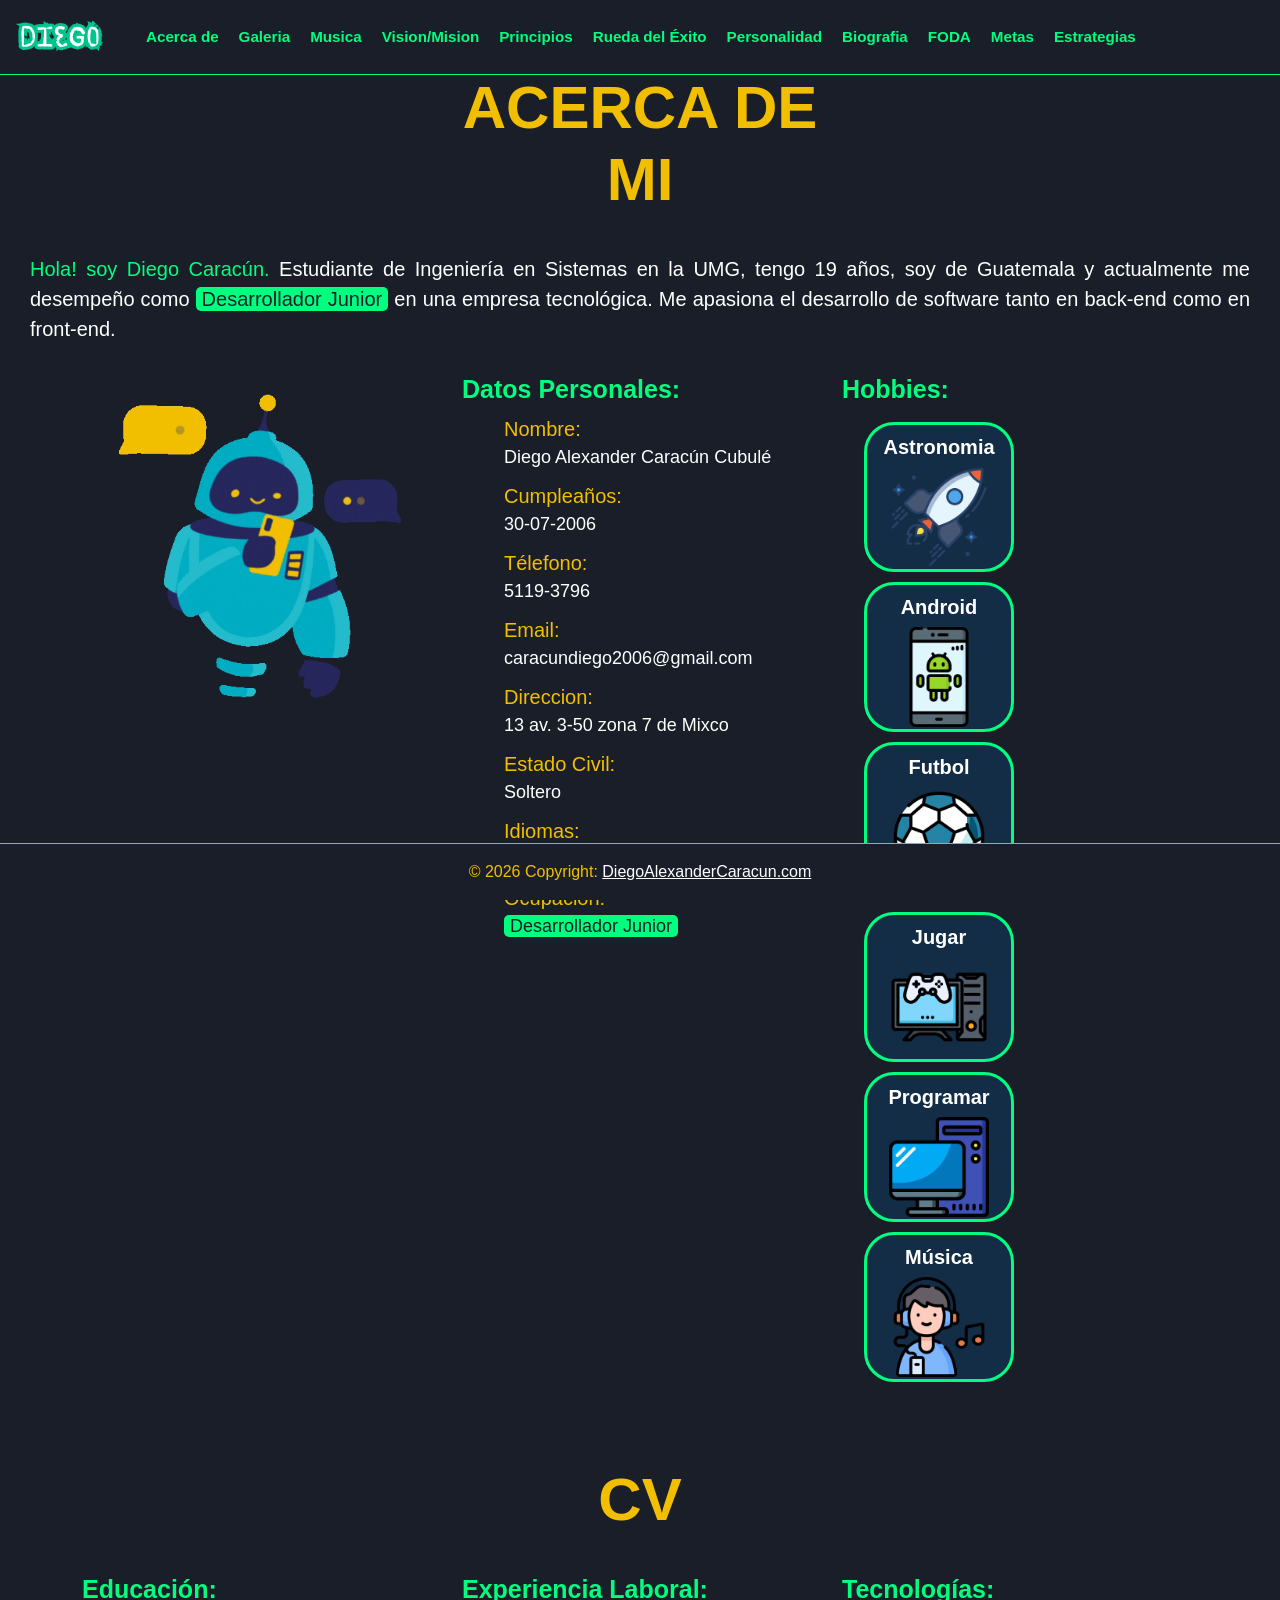
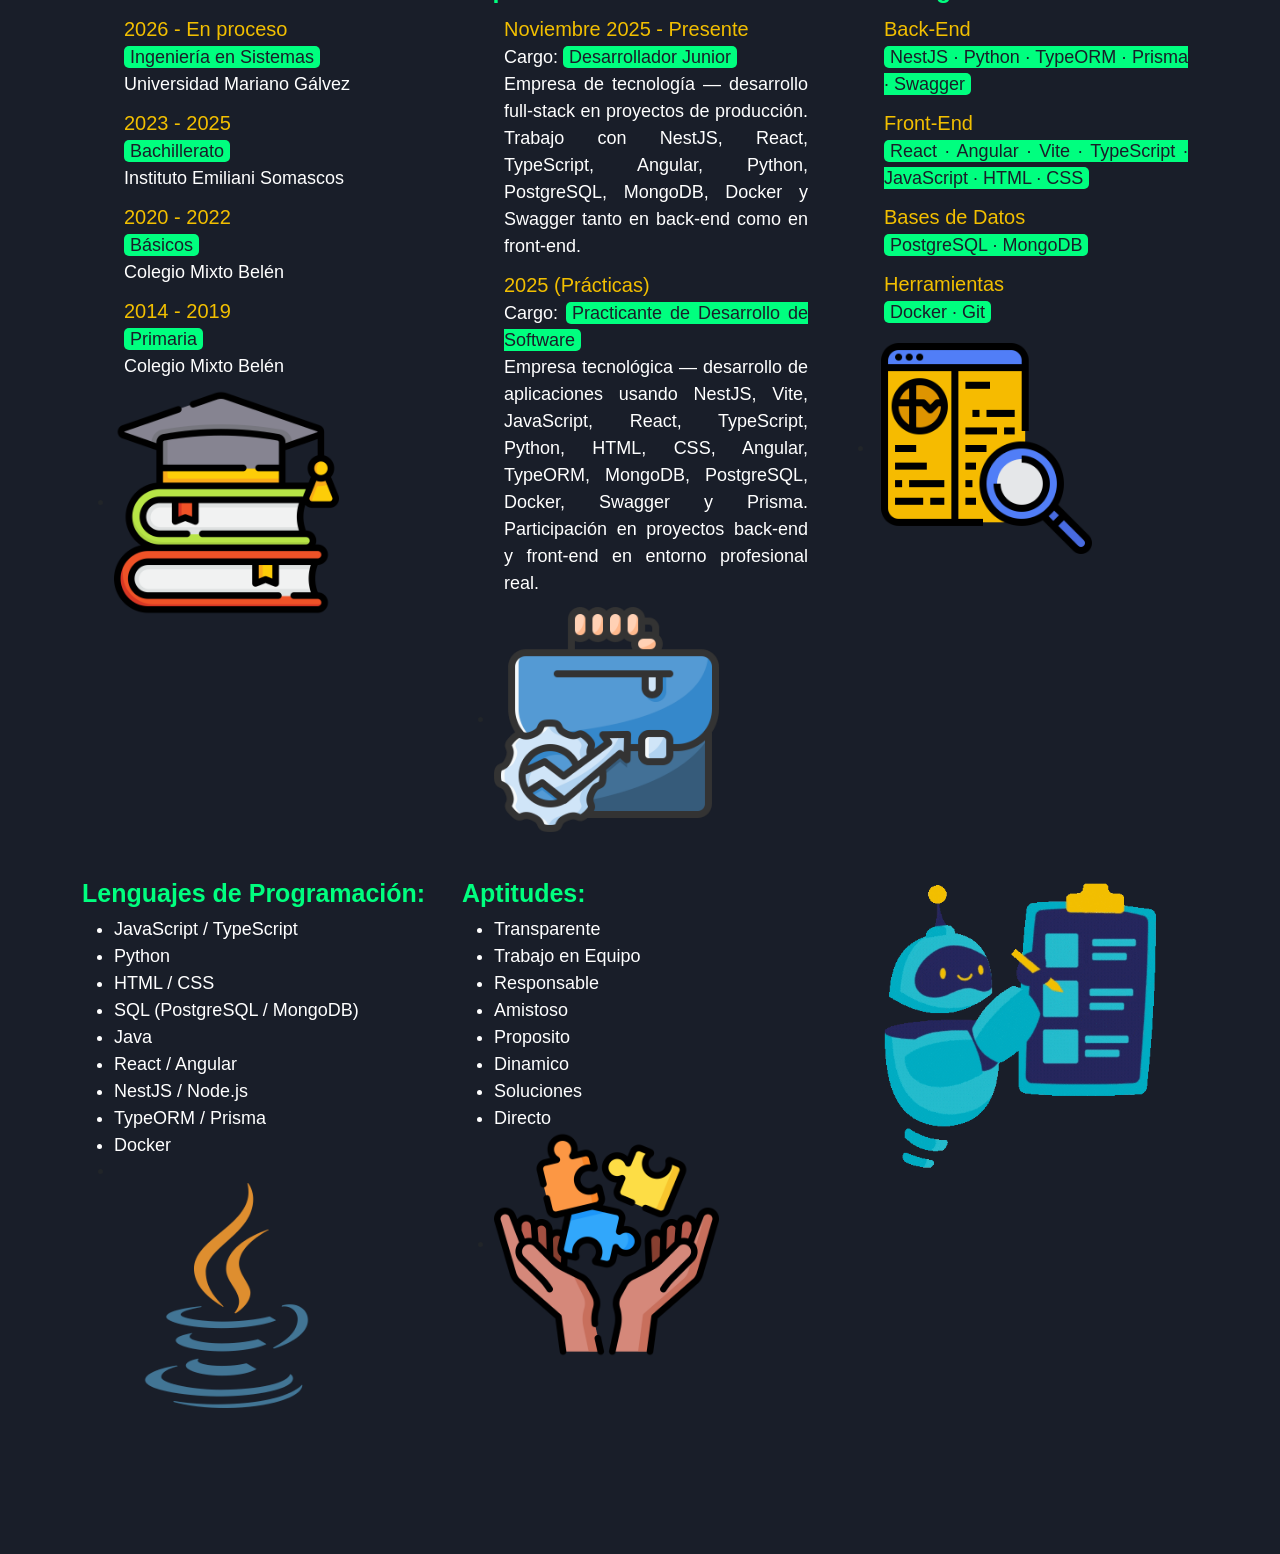
<file: Sobremi.html>
<!DOCTYPE html>
<html lang="en">

<head>
  <meta charset="UTF-8">
  <meta name="viewport" content="width=device-width, initial-scale=1.0">
  <link href="https://cdn.jsdelivr.net/npm/bootstrap@5.3.3/dist/css/bootstrap.min.css" rel="stylesheet"
    integrity="sha384-QWTKZyjpPEjISv5WaRU9OFeRpok6YctnYmDr5pNlyT2bRjXh0JMhjY6hW+ALEwIH" crossorigin="anonymous">
  <script src="https://cdn.jsdelivr.net/npm/bootstrap@5.3.3/dist/js/bootstrap.bundle.min.js"
    integrity="sha384-YvpcrYf0tY3lHB60NNkmXc5s9fDVZLESaAA55NDzOxhy9GkcIdslK1eN7N6jIeHz"
    crossorigin="anonymous"></script>
  <link rel="stylesheet" href="https://cdnjs.cloudflare.com/ajax/libs/font-awesome/6.5.0/css/all.min.css">
  <link rel="shortcut icon" href="img/iconos/acerca-de-mi.ico" type="image/ico" />

  <title>Sobre Mi</title>
  <link rel="stylesheet" href="css/navbar.css">
  <link rel="stylesheet" href="css/Sobremi.css">
</head>

<body>
  <div class="container-naver">
    <nav class="navbar navbar-expand-lg">
      <a class="navbar-brand" href="index.html"><img id="dacc" src="img/iconos/dacc.png" alt=""></a>
      <button class="navbar-toggler" type="button" data-bs-toggle="collapse" data-bs-target="#navbarNav">
        <img id="menu" src="img/iconos/menu.png" alt="">
      </button>
      <div class="collapse navbar-collapse" id="navbarNav">
        <ul class="navbar-nav">
          <li class="nav-item">
            <a id="nav-link" href="Sobremi.html">Acerca de</a>
          </li>
          <li class="nav-item">
            <a id="nav-link" href="Galeria.html">Galeria</a>
          </li>
          <li class="nav-item">
            <a id="nav-link" href="Musica.html">Musica</a>
          </li>
          <li class="nav-item">
            <a id="nav-link" href="vision_mision.html">Vision/Mision</a>
          </li>
          <li class="nav-item"><a id="nav-link" href="Principios.html">Principios</a></li>
          <li class="nav-item"><a id="nav-link" href="RuedaExito.html">Rueda del Éxito</a></li>
          <li class="nav-item">
            <a id="nav-link" href="Personalidad.html">Personalidad</a>
          </li>
          <li class="nav-item">
            <a id="nav-link" href="Biografia.html">Biografia</a>
          </li>
          <li class="nav-item">
            <a id="nav-link" href="FODA.html">FODA</a>
          </li>
          <li class="nav-item"><a id="nav-link" href="Metas.html">Metas</a></li>
          <li class="nav-item"><a id="nav-link" href="Estrategias.html">Estrategias</a></li>
        </ul>
      </div>
    </nav>
  </div>



  <section id="acerca">
    <div class="container">
      <div class="row">
        <div class="col-sm">
        </div>
        <div class="col-sm">
          <h1 class="mi"><strong><br>ACERCA DE MI</strong></h1>
        </div>
        <div class="col-sm">
        </div>
      </div>
    </div>

   <p><span class="green">Hola! soy Diego Caracún. </span>Estudiante de Ingeniería en Sistemas en la UMG, tengo 19 años,
      soy de Guatemala y actualmente me desempeño como <span class="progra">Desarrollador Junior</span> en una empresa tecnológica. Me apasiona el desarrollo de software tanto en back-end como en front-end.
    </p>
    <div class="container">
      <div class="row">
        <div class="col-sm">
          <img src="img/robot.gif" class="img-fluid" alt="Responsive image">
        </div>
        <div class="col-sm">
          <h3><strong>Datos Personales:</strong></h3>
          <ul>
            <li class="list-group-item"><span class="datos">Nombre:</span><br>Diego Alexander Caracún Cubulé</li>
            <li class="list-group-item"><span class="datos">Cumpleaños:</span><br>30-07-2006</li>
            <li class="list-group-item"><span class="datos">Télefono:</span><br>5119-3796</li>
            <li class="list-group-item"><span class="datos">Email:</span><br>caracundiego2006@gmail.com</li>
            <li class="list-group-item"><span class="datos">Direccion:</span><br>13 av. 3-50 zona 7 de Mixco</li>
            <li class="list-group-item"><span class="datos">Estado Civil:</span><br>Soltero</li>
            <li class="list-group-item"><span class="datos">Idiomas:</span><br>Ingles-Intermedio</li>
            <li class="list-group-item"><span class="datos">Ocupación:</span><br><span class="progra">Desarrollador Junior</span></li>
          </ul>
        </div>
        <div class="col-sm">
          <h3><strong>Hobbies:</strong></h3>
          <div class="container">
            <div class="row">
              <div class="col-sm">
                <div class="hobbies">
                  <h5><strong>Astronomia</strong></h5><img class="img-hobbies" src="img/iconos/lanzamiento.png"
                    class="img-fluid" alt="Responsive image">
                </div>
                <div class="hobbies">
                  <h5><strong>Android</strong></h5><img class="img-hobbies" src="img/iconos/androide.png" class="img-fluid"
                    alt="Responsive image">
                </div>
                <div class="hobbies">
                  <h5><strong>Futbol</strong></h5><img class="img-hobbies" src="img/iconos/balon-de-futbol.png"
                    class="img-fluid" alt="Responsive image">
                </div>
              </div>
              <div class="col-sm">
                <div class="hobbies">
                  <h5><strong>Jugar</strong></h5><img class="img-hobbies" src="img/iconos/juego-de-pc.png" class="img-fluid"
                    alt="Responsive image">
                </div>
                <div class="hobbies">
                  <h5><strong>Programar</strong></h5><img class="img-hobbies" src="img/iconos/ordenador-personal.png"
                    class="img-fluid" alt="Responsive image">
                </div>
                <div class="hobbies">
                  <h5><strong>Música</strong></h5><img class="img-hobbies" src="img/iconos/escucha.ico" class="img-fluid"
                    alt="Responsive image">
                </div>
              </div>
            </div>
          </div>
        </div>
      </div>
    </div>
  </section>

  <section id="vitae">
    <div class="container">
      <div class="row">
        <div class="col-sm">
        </div>
        <div class="col-sm">
          <h1 class="mi"><strong><br>CV</strong></h1>
        </div>
        <div class="col-sm">
        </div>
      </div>
    </div>

    <div class="container">
      <div class="row">
        <div class="col-sm">
          <h3><strong><br>Educación:</strong></h3>
          <ul>
            <li class="list-group-item"><span class="datos">2026 - En proceso</span><br><span
                class="progra">Ingeniería en Sistemas</span><br>Universidad Mariano Gálvez</li>
            <li class="list-group-item"><span class="datos">2023 - 2025</span><br><span
                class="progra">Bachillerato</span><br>Instituto Emiliani Somascos</li>
            <li class="list-group-item"><span class="datos">2020 - 2022</span><br><span
                class="progra">Básicos</span><br>Colegio Mixto Belén</li>
            <li class="list-group-item"><span class="datos">2014 - 2019</span><br><span
                class="progra">Primaria</span><br>Colegio Mixto Belén</li>
            <li><img class="vita" src="img/iconos/educacion.png" class="img-fluid" alt="Responsive image"></li>
          </ul>
        </div>
        <div class="col-sm">
          <h3><strong><br>Experiencia Laboral:</strong></h3>
          <ul>
            <li class="list-group-item"><span class="datos">Noviembre 2025 - Presente</span><br>Cargo: <span
                class="progra">Desarrollador Junior</span><br>Empresa de tecnología — desarrollo full-stack en proyectos de producción. Trabajo con NestJS, React, TypeScript, Angular, Python, PostgreSQL, MongoDB, Docker y Swagger tanto en back-end como en front-end.</li>
            <li class="list-group-item"><span class="datos">2025 (Prácticas)</span><br>Cargo: <span
                class="progra">Practicante de Desarrollo de Software</span><br>Empresa tecnológica — desarrollo de aplicaciones usando NestJS, Vite, JavaScript, React, TypeScript, Python, HTML, CSS, Angular, TypeORM, MongoDB, PostgreSQL, Docker, Swagger y Prisma. Participación en proyectos back-end y front-end en entorno profesional real.</li>
            <li><img class="vita" src="img/iconos/carrera-profesional.png" class="img-fluid" alt="Responsive image"></li>
          </ul>
        </div>

        <div class="col-sm">
          <h3><strong><br>Tecnologías:</strong></h3>
          <ul>
            <li class="list-group-item"><span class="datos">Back-End</span><br><span class="progra">NestJS · Python · TypeORM · Prisma · Swagger</span></li>
            <li class="list-group-item"><span class="datos">Front-End</span><br><span class="progra">React · Angular · Vite · TypeScript · JavaScript · HTML · CSS</span></li>
            <li class="list-group-item"><span class="datos">Bases de Datos</span><br><span class="progra">PostgreSQL · MongoDB</span></li>
            <li class="list-group-item"><span class="datos">Herramientas</span><br><span class="progra">Docker · Git</span></li>
            <li><img class="vita" src="img/iconos/investigacion.png" class="img-fluid" alt="Responsive image"></li>
          </ul>
        </div>
      </div>
    </div>

    <div class="container">
      <div class="row">
        <div class="col-sm">
          <h3><strong><br>Lenguajes de Programación:</strong></h3>
          <ul>
            <li class="list">JavaScript / TypeScript</li>
            <li class="list">Python</li>
            <li class="list">HTML / CSS</li>
            <li class="list">SQL (PostgreSQL / MongoDB)</li>
            <li class="list">Java</li>
            <li class="list">React / Angular</li>
            <li class="list">NestJS / Node.js</li>
            <li class="list">TypeORM / Prisma</li>
            <li class="list">Docker</li>
            <li><br><img class="vita" src="img/iconos/java.png" class="img-fluid" alt="Responsive image"></li>
          </ul>
        </div>
        <div class="col-sm">
          <h3><strong><br>Aptitudes:</strong></h3>
          <ul>
            <li class="list">Transparente</li>
            <li class="list">Trabajo en Equipo</li>
            <li class="list">Responsable</li>
            <li class="list">Amistoso</li>
            <li class="list">Proposito</li>
            <li class="list">Dinamico</li>
            <li class="list">Soluciones</li>
            <li class="list">Directo</li>
            <li><img class="vita" src="img/iconos/integridad.png" class="img-fluid" alt="Responsive image"></li>
          </ul>
        </div>
        <div class="col-sm">
          <img src="img/robot2.gif" class="img-fluid" alt="Responsive image">
        </div>
  </section>



  <div class="footer-container">
    <footer class="bg-body-tertiary text-center text-lg-start">
      <div class="text-center p-3">
        © 2026 Copyright:
        <a class="text-body" href="https://github.com/AlexDiego30">DiegoAlexanderCaracun.com</a>
      </div>
    </footer>
  </div>

</body>

</html>
</file>
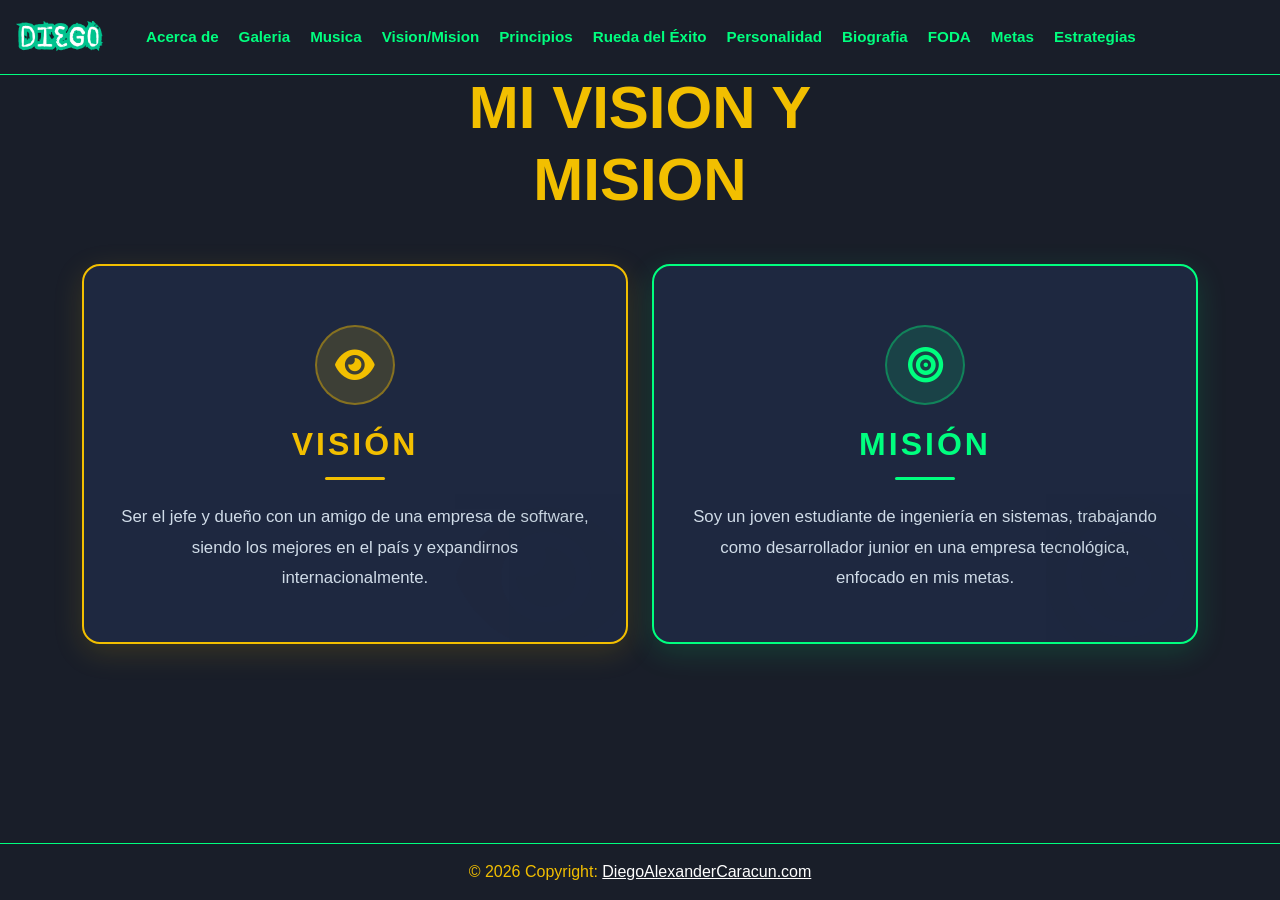
<file: vision_mision.html>
<!DOCTYPE html>
<html lang="en">

<head>
    <meta charset="UTF-8">
    <meta name="viewport" content="width=device-width, initial-scale=1.0">
    <link href="https://cdn.jsdelivr.net/npm/bootstrap@5.3.3/dist/css/bootstrap.min.css" rel="stylesheet"
        integrity="sha384-QWTKZyjpPEjISv5WaRU9OFeRpok6YctnYmDr5pNlyT2bRjXh0JMhjY6hW+ALEwIH" crossorigin="anonymous">
    <script src="https://cdn.jsdelivr.net/npm/bootstrap@5.3.3/dist/js/bootstrap.bundle.min.js"
        integrity="sha384-YvpcrYf0tY3lHB60NNkmXc5s9fDVZLESaAA55NDzOxhy9GkcIdslK1eN7N6jIeHz"
        crossorigin="anonymous"></script>
    <link rel="stylesheet" href="https://cdnjs.cloudflare.com/ajax/libs/font-awesome/6.5.0/css/all.min.css">
    <link rel="shortcut icon" href="img/iconos/metas.ico" type="image/ico" />

    <title>Vision/Mision</title>
    <link rel="stylesheet" href="css/navbar.css">
  <link rel="stylesheet" href="css/vision_mision.css">
</head>

<body>
    <div class="container-naver">
        <nav class="navbar navbar-expand-lg">
            <a class="navbar-brand" href="index.html"><img id="dacc" src="img/iconos/dacc.png" alt=""></a>
            <button class="navbar-toggler" type="button" data-bs-toggle="collapse" data-bs-target="#navbarNav">
                <img id="menu" src="img/iconos/menu.png" alt="">
            </button>
            <div class="collapse navbar-collapse" id="navbarNav">
                <ul class="navbar-nav">
                    <li class="nav-item">
                      <a id="nav-link" href="Sobremi.html">Acerca de</a>
                    </li>
                    <li class="nav-item">
                      <a id="nav-link" href="Galeria.html">Galeria</a>
                    </li>
                    <li class="nav-item">
                      <a id="nav-link" href="Musica.html">Musica</a>
                    </li>
                    <li class="nav-item">
                      <a id="nav-link" href="vision_mision.html">Vision/Mision</a>
                    </li>
                    <li class="nav-item"><a id="nav-link" href="Principios.html">Principios</a></li>
                    <li class="nav-item"><a id="nav-link" href="RuedaExito.html">Rueda del Éxito</a></li>
                    <li class="nav-item">
                      <a id="nav-link" href="Personalidad.html">Personalidad</a>
                    </li>
                    <li class="nav-item">
                      <a id="nav-link" href="Biografia.html">Biografia</a>
                    </li>
                    <li class="nav-item">
                      <a id="nav-link" href="FODA.html">FODA</a>
                    </li>
                    <li class="nav-item"><a id="nav-link" href="Metas.html">Metas</a></li>
                    <li class="nav-item"><a id="nav-link" href="Estrategias.html">Estrategias</a></li>
                  </ul>
            </div>
        </nav>
    </div>

    <section id="acerca">
        <div class="container">
            <div class="row">
                <div class="col-sm">
                </div>
                <div class="col-sm">
                    <h1 class="mi"><strong><br>MI VISION Y MISION</strong></h1>
                </div>
                <div class="col-sm">
                </div>
            </div>
        </div>
    </section>

    <section id="vision-mision">
        <div class="container">
            <div class="row g-4 justify-content-center">

                <div class="col-md-6">
                    <div class="vm-card vision-card">
                        <div class="vm-bg-icon"><i class="fas fa-eye"></i></div>
                        <div class="vm-icon-main"><i class="fas fa-eye"></i></div>
                        <h2 class="vm-title">VISIÓN</h2>
                        <div class="vm-divider vision-divider"></div>
                        <p class="vm-text">
                            Ser el jefe y dueño con un amigo de una empresa de software, siendo los mejores en el
                            país y expandirnos internacionalmente.
                        </p>
                    </div>
                </div>

                <div class="col-md-6">
                    <div class="vm-card mision-card">
                        <div class="vm-bg-icon"><i class="fas fa-bullseye"></i></div>
                        <div class="vm-icon-main"><i class="fas fa-bullseye"></i></div>
                        <h2 class="vm-title">MISIÓN</h2>
                        <div class="vm-divider mision-divider"></div>
                        <p class="vm-text">
                            Soy un joven estudiante de ingeniería en sistemas, trabajando como desarrollador junior
                            en una empresa tecnológica, enfocado en mis metas.
                        </p>
                    </div>
                </div>

            </div>
        </div>
    </section>



    <div class="footer-container">
        <footer class="bg-body-tertiary text-center text-lg-start">
            <div class="text-center p-3">
                © 2026 Copyright:
                <a class="text-body" href="https://github.com/AlexDiego30">DiegoAlexanderCaracun.com</a>
            </div>
        </footer>
    </div>

</body>

</html>
</file>
<file: css/navbar.css>
/* ===== NAVBAR ESTÁNDAR ===== */
* {
    font-family: "Comic Sans MS", "Helvetica Neue", Helvetica, Arial;
}

.navbar {
    position: fixed;
    top: 0;
    left: 0;
    width: 100%;
    height: 75px;
    background-color: #191E29;
    border-bottom: 1px solid #00FF7F;
    transition: background-color 0.3s ease;
    z-index: 1000;
}

.navbar-nav {
    transition: background-color 0.3s ease;
}

#dacc {
    width: 120px;
    height: 42px;
    padding: 5px;
    object-fit: contain;
}

#menu {
    width: 45px;
    height: 45px;
    padding: 5px;
}

#nav-link {
    color: #00FF7F;
    text-decoration: none;
    font-weight: bold;
    font-size: 0.95rem;
    padding: 8px 10px;
    transition: color 0.3s ease;
}

#nav-link:hover {
    color: #ffffff;
}

button.navbar-toggler {
    outline: none;
    box-shadow: none;
    border: none;
}

button.navbar-toggler:focus {
    outline: none;
    box-shadow: none;
}

/* ===== MENÚ MÓVIL ===== */
@media (max-width: 991px) {
    .navbar-nav {
        background-color: #191E29;
        padding: 12px 0;
        margin-top: 4px;
        border-top: 1px solid rgba(0, 255, 127, 0.3);
        border-radius: 0 0 10px 10px;
    }

    .nav-item {
        border-bottom: 1px solid rgba(0, 255, 127, 0.1);
    }

    .nav-item:last-child {
        border-bottom: none;
    }

    #nav-link {
        display: block;
        padding: 10px 24px !important;
        font-size: 1rem;
    }

    #nav-link:hover {
        color: #ffffff;
        background-color: rgba(0, 255, 127, 0.08);
        padding-left: 30px !important;
        transition: padding-left 0.2s ease;
    }
}
</file>
<file: css/index.css>
* {
    font-family: "Comic Sans MS", "Helvetica Neue", Helvetica, Arial;
}


body {
    background: #191E29;
    padding-bottom: 0;
}


.navbar {
    position: fixed;
    top: 0;
    left: 0;
    width: 100%;
    height: 75px;
    background-color: transparent;
    transition: background-color 0.3s ease, border-bottom 0.3s ease;
    z-index: 1000;
}

.navbar:hover,
.navbar.navbar-scrolled {
    background-color: #191E29;
    border-bottom: 1px solid #00FF7F;
}

.navbar-nav {
    transition: background-color 0.3s ease;
}

@media (max-width: 991px) {
    .navbar-nav {
        background-color: #191E29;
        padding: 12px 0;
        margin-top: 4px;
        border-top: 1px solid rgba(0, 255, 127, 0.3);
        border-radius: 0 0 10px 10px;
    }

    .nav-item {
        border-bottom: 1px solid rgba(0, 255, 127, 0.1);
    }

    .nav-item:last-child {
        border-bottom: none;
    }

    #nav-link {
        display: block;
        padding: 10px 24px !important;
        font-size: 1rem;
    }

    #nav-link:hover {
        color: #ffffff;
        background-color: rgba(0, 255, 127, 0.08);
        padding-left: 30px !important;
        transition: padding-left 0.2s ease;
    }
}


#dacc {
    width: 150px;
    height: 50px;
    padding: 5px;
}

#nav-link {
    color: #00FF7F;
    text-decoration: none;
    padding: 10px;
    font-weight: bold;
    transition: color 0.3s ease;
}

#nav-link:hover {
    color: #ffffff;
}

#menu {
    width: 45px;
    height: 45px;
    padding: 5px;


}

button.navbar-toggler {
    outline: none;
    box-shadow: none;
    border: none;
}

button.navbar-toggler:focus {
    outline: none;
    box-shadow: none;
}

.inicio {
    background:
        linear-gradient(
            rgba(25, 30, 41, 0.45),
            rgba(25, 30, 41, 0.45)
        ),
        url('../img/fondo2.jpg');

    background-size: cover;
    background-position: center center;
    background-repeat: no-repeat;

    width: 100%;
    min-height: 100vh;

    display: flex;
    justify-content: center;
    align-items: center;

    color: #fff;
    padding: 100px 20px 60px;
    overflow: hidden;
}



.inicio .contenido-banner {
    padding: 25px;
    background: rgba(25, 30, 41, 0.82);
    backdrop-filter: blur(10px);

    max-width: 350px;
    width: 90%;

    text-align: center;
    border-radius: 30px;
}

.yo {
    width: 210px;
    height: 210px;
    padding: 0;
    object-fit: cover;
    object-position: top center;
}

.inicio .contenido-banner img {
    display: block;
    width: 210px;
    height: 210px;
    margin: 10px auto 14px;
    border-radius: 50%;
    border: 4px solid #00FF7F;
    box-shadow: 0 0 20px rgba(0, 255, 127, 0.55), 0 0 50px rgba(0, 255, 127, 0.18);
    object-fit: cover;
    object-position: top center;
}

.inicio .contenido-banner h2 {
    font-size: 30px;
}

.inicio .contenido-banner .redes a {
    color: #fff;
    display: inline-block;
    text-decoration: none;
    border: 1px solid #fff;
    border-radius: 100%;
    width: 50px;
    height: 50px;
    line-height: 50px;
    margin: 40px 5px;
    font-size: 20px;
    transition: .3s;
}

.inicio .contenido-banner .redes a:hover {
    background-color: #FFF;
    color: #132d46;
}

.mi {
    font-family: "Comic Sans MS", "Helvetica Neue", Helvetica, Arial;
    font-size: 60px;
    color: #00FF7F;
    text-align: center;
}

.robot {
    width: 500px;
    height: 500px;
}

p {
    text-align: justify;
    color: #fff;
    font-family: "Comic Sans MS", "Helvetica Neue", Helvetica, Arial;
    margin: 20px;
    font-size: 20px;
    padding: 10px;
}

.green {
    color: #00FF7F;
}

.list-group-item {
    color: #fff;
    font-family: "Comic Sans MS", "Helvetica Neue", Helvetica, Arial;
    margin: 10px;
    font-size: 18px;
}

.datos {
    color: #F2BF00;
    font-family: "Comic Sans MS", "Helvetica Neue", Helvetica, Arial;
    font-size: 20px;
}

h3 {
    color: #00FF7F;
    font-family: "Comic Sans MS", "Helvetica Neue", Helvetica, Arial;
    font-size: 25px;
}

.progra {
    color: #191E29;
    background-color: #00FF7F;
    border-radius: 5px;
    padding: 1px 6px;
}

.hobbies {
    height: 150px;
    width: 150px;
    background-color: #132d46;
    border-radius: 20%;
    color: #fff;
    font-family: "Comic Sans MS", "Helvetica Neue", Helvetica, Arial;
    font-size: 15px;
    padding: 10px;
    margin: 10px;
    text-align: center;
    border: 3px solid #00FF7F;
}

.img-hobbies {
    width: 100px;
    height: 100px;
}

.list-group-item {
    text-align: justify;
}

.vita {
    width: 225px;
    height: 225px;
}

.list {
    color: #fff;
    font-family: "Comic Sans MS", "Helvetica Neue", Helvetica, Arial;
    font-size: 18px;
}

.asignacion {
    height: 250px;
    width: 350px;
    max-width: 100%;
    background-color: #132d46;
    border-radius: 10%;
    color: #fff;
    font-family: "Comic Sans MS", "Helvetica Neue", Helvetica, Arial;
    font-size: 15px;
    padding: 10px;
    margin: 100px;
    text-align: center;
    border: 3px solid #00FF7F;
}

.asig {
    text-align: center;
    font-size: 50px;
}

.footer-container {
    padding-top: 50px;
}

.text-center {
    position: fixed;
    bottom: 0;
    width: 100%;
    background-color: #191E29;
    border-top: 1px solid #00FF7F;
    color: #F2BF00;
    text-align: center;
    padding: 10px 0;
    font-family: "Comic Sans MS", "Helvetica Neue", Helvetica, Arial;
    font-size: 16px;
}

.text-body {
    color: #fff !important;
    font-family: "Comic Sans MS", "Helvetica Neue", Helvetica, Arial;
    font-size: 16px;
}

/* Asegurar que todas las imágenes sean responsivas */
img {
    max-width: 100%;
    height: auto;
}

/* Excepciones para imágenes con tamaños específicos */
.yo, .img-hobbies, #dacc, #menu {
    max-width: none;
}

/* Responsividad para móviles */
@media (max-width: 576px) {
    .mi {
        font-size: 32px;
    }

    .inicio .contenido-banner h1 {
        font-size: 32px;
    }

    .inicio .contenido-banner {
        max-width: 90%;
        margin: auto;
        padding: 15px;
    }

    .yo {
        width: 175px;
        height: 175px;
    }

    .inicio .contenido-banner img {
        width: 175px;
        height: 175px;
    }

    .asignacion {
        width: 90%;
        margin: 20px auto;
        padding: 15px;
    }

    .hobbies {
        width: 155px;
        height: 155px;
        margin: 8px auto;
    }

    /* Ajustar padding del body para footer fijo */
    body {
        padding-bottom: 60px;
    }
}
</file>
<file: css/Biografia.css>
* {
    font-family: "Comic Sans MS", "Helvetica Neue", Helvetica, Arial;
}

body {
    background: #191E29;
    padding-bottom: 80px;
}

.navbar {
    position: fixed;
    top: 0;
    left: 0;
    width: 100%;
    height: 75px;
    background-color: #191E29;
    border-bottom: 1px solid #00FF7F;
    transition: background-color 0.3s ease, border-bottom 0.3s ease;
    z-index: 1000;
}

.navbar:hover {
    background-color: #191E29;
    border-bottom: 1px solid #00FF7F;
}

.navbar-nav {
    transition: background-color 0.3s ease;
}

@media (max-width: 991px) {
    .navbar-nav {
        background-color: #191E29;
        padding: 12px 0;
        margin-top: 4px;
        border-top: 1px solid rgba(0, 255, 127, 0.3);
        border-radius: 0 0 10px 10px;
    }

    .nav-item {
        border-bottom: 1px solid rgba(0, 255, 127, 0.1);
    }

    .nav-item:last-child {
        border-bottom: none;
    }

    #nav-link {
        display: block;
        padding: 10px 24px !important;
        font-size: 1rem;
    }

    #nav-link:hover {
        color: #ffffff;
        background-color: rgba(0, 255, 127, 0.08);
        padding-left: 30px !important;
        transition: padding-left 0.2s ease;
    }
}

#dacc {
    width: 150px;
    height: 50px;
    padding: 5px;
}

#nav-link {
    color: #00FF7F;
    text-decoration: none;
    padding: 10px;
    font-weight: bold;
    transition: color 0.3s ease;
}

#nav-link:hover {
    color: #ffffff;
}

#menu {
    width: 45px;
    height: 45px;
    padding: 5px;
}

button.navbar-toggler {
    outline: none;
    box-shadow: none;
    border: none;
}

button.navbar-toggler:focus {
    outline: none;
    box-shadow: none;
}

/* ===== BIO HERO ===== */
.bio-hero {
    margin-top: 75px;
    background: #191E29;
    padding: 30px 20px 20px;
    text-align: center;
}

.bio-hero-inner {
    position: relative;
    z-index: 1;
}

.bio-hero h1 {
    color: #F2BF00;
    font-size: 60px;
    font-weight: bold;
    letter-spacing: 2px;
    margin: 0;
}

.bio-hero p {
    color: #00FF7F;
    font-size: 1.1rem;
    margin-top: 8px;
}

/* ===== BIO SECTIONS ===== */
.bio-section {
    padding: 55px 20px;
}

.bg-dark-alt {
    background: #191E29;
}

/* ===== BIO TEXT CARD ===== */
.bio-text-card {
    background: #1e2840;
    border-radius: 10px;
    padding: 28px 30px;
    border-left: 4px solid #00FF7F;
    box-shadow: 0 6px 20px rgba(0, 0, 0, 0.4);
    height: 100%;
}

.bio-text-card p {
    color: #e8e8e8;
    font-size: 0.92rem;
    text-align: justify;
    line-height: 1.8;
    margin-bottom: 12px;
    padding: 0;
}

.bio-text-card p:last-child {
    margin-bottom: 0;
}

.bio-section-title {
    color: #00FF7F;
    font-size: 1.1rem;
    font-weight: bold;
    margin-bottom: 18px;
    padding-bottom: 10px;
    border-bottom: 1px solid rgba(0, 255, 127, 0.3);
    display: flex;
    align-items: center;
    gap: 10px;
}

/* ===== BIO IMAGES ===== */
.bio-img {
    width: 100%;
    height: 300px;
    object-fit: cover;
    object-position: center center;
    border-radius: 14px;
    border: 2px solid rgba(0, 255, 127, 0.35);
    box-shadow: 0 8px 28px rgba(0, 0, 0, 0.5);
    display: block;
    transition: transform 0.3s ease, box-shadow 0.3s ease;
}

.bio-img:hover {
    transform: scale(1.02);
    box-shadow: 0 12px 36px rgba(0, 255, 127, 0.15);
}

.bio-img-sm {
    height: 220px;
}

.bio-img-tall {
    height: 380px;
}

.bio-img-md {
    height: 280px;
}

.bio-img-rotate-wrap {
    width: 100%;
    height: 280px;
    overflow: hidden;
    border-radius: 14px;
    border: 2px solid rgba(0, 255, 127, 0.35);
    box-shadow: 0 8px 28px rgba(0, 0, 0, 0.5);
    position: relative;
    transition: transform 0.3s ease, box-shadow 0.3s ease;
}

.bio-img-rotate-wrap:hover {
    transform: scale(1.02);
    box-shadow: 0 12px 36px rgba(0, 255, 127, 0.15);
}

.bio-img-rotated {
    position: absolute;
    top: 50%;
    left: 50%;
    width: 280px;
    height: 700px;
    object-fit: cover;
    object-position: center center;
    transform: translate(-50%, -50%) rotate(-90deg);
}

/* ===== ACHIEVEMENT CARDS ===== */
.achievement-mini-card {
    background: #141c28;
    border-radius: 10px;
    padding: 20px 16px;
    text-align: center;
    border-top: 3px solid #F2BF00;
    height: 100%;
    transition: transform 0.2s ease, box-shadow 0.2s ease;
}

.achievement-mini-card:hover {
    transform: translateY(-4px);
    box-shadow: 0 8px 20px rgba(242, 191, 0, 0.2);
}

.achievement-mini-card i {
    font-size: 2rem;
    color: #F2BF00;
    margin-bottom: 10px;
    display: block;
}

.achievement-mini-card h4 {
    color: #ffffff;
    font-size: 0.95rem;
    font-weight: bold;
    margin-bottom: 8px;
}

.achievement-mini-card p {
    color: #aab8cc;
    font-size: 0.92rem;
    margin: 0;
    line-height: 1.5;
    padding: 0;
}

/* ===== TIMELINE LINE ===== */
.timeline-connector {
    display: none;
}

/* ===== SECTION TAGS ===== */
.section-tag {
    display: inline-block;
    background: #00FF7F;
    color: #0a1020;
    font-size: 0.75rem;
    font-weight: bold;
    padding: 3px 10px;
    border-radius: 20px;
    text-transform: uppercase;
    letter-spacing: 1px;
    margin-bottom: 12px;
}

/* ===== CONCLUSION SECTION ===== */
.bio-conclusion {
    padding: 60px 20px;
    background: #191E29;
}

.conclusion-wrapper {
    background: #1a2535;
    border-radius: 12px;
    padding: 40px 36px;
    position: relative;
    box-shadow: 0 10px 35px rgba(0, 0, 0, 0.5);
    border: 1px solid rgba(0, 255, 127, 0.15);
}

.conclusion-wrapper .paper-clip {
    position: absolute;
    top: -18px;
    left: 36px;
    font-size: 2.2rem;
    transform: rotate(-15deg);
}

.conclusion-wrapper h2 {
    color: #00FF7F;
    font-size: 2.2rem;
    font-weight: bold;
    text-align: center;
    letter-spacing: 4px;
    margin-bottom: 30px;
    text-shadow: 0 0 15px rgba(0, 255, 127, 0.4);
}

.conclusion-wrapper p {
    color: #d8e8e0;
    font-size: 0.93rem;
    text-align: justify;
    line-height: 1.85;
    margin-bottom: 18px;
    padding: 0;
    padding-left: 14px;
    border-left: 3px solid rgba(0, 255, 127, 0.25);
}

.conclusion-wrapper p:last-child {
    margin-bottom: 0;
}

/* ===== REFLECTION SECTION ===== */
.bio-reflection {
    padding: 60px 20px;
    background: #191E29;
}

.bio-reflection h2 {
    color: #F2BF00;
    font-size: 2.2rem;
    font-weight: bold;
    text-align: center;
    letter-spacing: 4px;
    margin-bottom: 40px;
    text-shadow: 0 0 15px rgba(242, 191, 0, 0.4);
}

.quotes-grid {
    display: grid;
    grid-template-columns: repeat(3, 1fr);
    gap: 20px;
}

.quotes-grid .quote-card:last-child:nth-child(3n+1) {
    grid-column: 2 / 3;
}

@media (max-width: 768px) {
    .quotes-grid {
        grid-template-columns: 1fr;
    }
    .quotes-grid .quote-card:last-child:nth-child(3n+1) {
        grid-column: auto;
    }
}

.quote-card {
    background: #1a2035;
    border-radius: 10px;
    padding: 24px 22px;
    border-top: 3px solid #F2BF00;
    position: relative;
    transition: transform 0.2s ease, box-shadow 0.2s ease;
}

.quote-card:hover {
    transform: translateY(-4px);
    box-shadow: 0 10px 25px rgba(242, 191, 0, 0.15);
}

.quote-card i {
    color: #F2BF00;
    font-size: 1.5rem;
    opacity: 0.7;
    margin-bottom: 12px;
    display: block;
}

.quote-card p {
    color: #e0e0e0;
    font-size: 0.88rem;
    line-height: 1.7;
    text-align: justify;
    margin: 0 0 14px 0;
    padding: 0;
    font-style: italic;
}

.quote-source {
    color: #F2BF00;
    font-size: 0.8rem;
    font-weight: bold;
    display: block;
    text-align: right;
}

/* ===== PSALM SECTION ===== */
.bio-psalm {
    padding: 50px 20px;
    background: #191E29;
}

.psalm-card {
    max-width: 680px;
    margin: 0 auto;
    text-align: center;
    background: #1a2535;
    border-radius: 12px;
    padding: 40px 36px;
    border: 1px solid rgba(242, 191, 0, 0.2);
    box-shadow: 0 10px 35px rgba(0, 0, 0, 0.5);
}

.psalm-icon {
    font-size: 2rem;
    color: #F2BF00;
    margin-bottom: 20px;
    display: block;
    opacity: 0.8;
}

.psalm-card p {
    color: #e8dfc0;
    font-size: 1rem;
    line-height: 1.9;
    font-style: italic;
    margin-bottom: 16px;
    padding: 0;
}

.psalm-card p:last-of-type {
    margin-bottom: 20px;
}

.psalm-source {
    display: block;
    color: #F2BF00;
    font-size: 0.85rem;
    font-weight: bold;
    letter-spacing: 1px;
}

/* ===== FOOTER ===== */
.footer-container {
    padding-top: 50px;
}

.text-center {
    position: fixed;
    bottom: 0;
    width: 100%;
    background-color: #191E29;
    border-top: 1px solid #00FF7F;
    color: #F2BF00;
    text-align: center;
    padding: 0;
    padding-top: 20px;
    font-family: "Comic Sans MS", "Helvetica Neue", Helvetica, Arial;
    font-size: 16px;
}

.text-body {
    color: #fff !important;
    font-family: "Comic Sans MS", "Helvetica Neue", Helvetica, Arial;
    font-size: 16px;
}

/* Asegurar que todas las imágenes sean responsivas */
img {
    max-width: 100%;
    height: auto;
}

/* Excepciones para imágenes con tamaños específicos */
#dacc {
    width: 120px;
    height: 42px;
    padding: 5px;
    object-fit: contain;
}

#menu {
    width: 45px;
    height: 45px;
    padding: 5px;
}

/* Responsividad para móviles */
@media (max-width: 576px) {
    .bio-hero h1 {
        font-size: 32px;
        letter-spacing: 1px;
    }

    .conclusion-wrapper h2, .bio-reflection h2 {
        font-size: 1.6rem;
        letter-spacing: 2px;
    }

    .bio-text-card {
        padding: 20px 18px;
        margin: 10px;
    }

    .bio-img {
        height: 200px;
    }

    .bio-img-tall {
        height: 250px;
    }

    .bio-img-rotate-wrap {
        height: 200px;
    }

    .bio-img-rotated {
        width: 200px;
        height: 500px;
    }

    .quote-card {
        padding: 16px 18px;
        margin: 10px;
    }

    .psalm-card {
        padding: 25px 20px;
        margin: 10px;
    }

    /* Ajustar padding del body para footer fijo */
    body {
        padding-bottom: 60px;
    }
}
</file>
<file: css/Estrategias.css>
* { font-family: "Comic Sans MS", "Helvetica Neue", Helvetica, Arial; }

body { background: #191E29; padding-bottom: 80px; }

.navbar {
    position: fixed; top: 0; left: 0;
    width: 100%; height: 75px;
    background-color: #191E29;
    border-bottom: 1px solid #00FF7F;
    transition: background-color 0.3s ease, border-bottom 0.3s ease;
    z-index: 1000;
}
.navbar:hover { background-color: #191E29; border-bottom: 1px solid #00FF7F; }
.navbar-nav { transition: background-color 0.3s ease; }
@media (max-width: 991px) {
    .navbar-nav {
        background-color: #191E29;
        padding: 12px 0;
        margin-top: 4px;
        border-top: 1px solid rgba(0, 255, 127, 0.3);
        border-radius: 0 0 10px 10px;
    }

    .nav-item {
        border-bottom: 1px solid rgba(0, 255, 127, 0.1);
    }

    .nav-item:last-child {
        border-bottom: none;
    }

    #nav-link {
        display: block;
        padding: 10px 24px !important;
        font-size: 1rem;
    }

    #nav-link:hover {
        color: #ffffff;
        background-color: rgba(0, 255, 127, 0.08);
        padding-left: 30px !important;
        transition: padding-left 0.2s ease;
    }
}

/* ===== PAGE TITLE ===== */
.page-title {
    margin-top: 75px;
    padding: 30px 20px 10px;
    text-align: center;
    background: #191E29;
}

.mi {
    font-size: 60px;
    color: #F2BF00;
    font-weight: bold;
    text-align: center;
    font-family: "Comic Sans MS", "Helvetica Neue", Helvetica, Arial;
    margin: 0;
}

.section-header {
    text-align: center;
    padding: 6px 20px 16px;
    max-width: 900px;
    margin: 0 auto;
}

.section-header h2 {
    color: #ffffff;
    font-size: 1.1rem;
    font-weight: bold;
    margin-bottom: 6px;
    font-family: "Comic Sans MS", "Helvetica Neue", Helvetica, Arial;
}

.section-header h2 span {
    color: #00FF7F;
}

.section-header p {
    color: #00FF7F;
    font-size: 1rem;
    margin: 0;
    padding: 0;
}

/* ===== NAV COMPACT (muchos items) ===== */
#nav-link {
    color: #00FF7F;
    text-decoration: none;
    font-weight: bold;
    font-size: 0.92rem;
    padding: 7px 10px;
    transition: color 0.3s ease;
}

#nav-link:hover {
    color: #ffffff;
}
/* SECTION SEPARATOR */
.section-separator {
    max-width: 1100px;
    margin: 30px auto;
    height: 2px;
    background: linear-gradient(90deg, transparent, rgba(0,255,127,0.3), transparent);
}

/* ===== FASE V - ESTRATEGIAS ===== */
.estrategias-section { padding: 10px 20px 30px; }

.areas-grid {
    display: grid;
    grid-template-columns: repeat(2, 1fr);
    gap: 18px;
    max-width: 1100px;
    margin: 0 auto;
}
@media (max-width: 860px) { .areas-grid { grid-template-columns: 1fr; } }

.estrat-card {
    background: #1a2438;
    border-radius: 14px;
    overflow: hidden;
    border: 1px solid rgba(255,255,255,0.06);
    box-shadow: 0 4px 15px rgba(0,0,0,0.2);
}

.estrat-header {
    display: flex;
    align-items: center;
    gap: 12px;
    padding: 14px 18px;
    border-bottom: 1px solid rgba(255,255,255,0.06);
}
.estrat-icon {
    width: 38px; height: 38px;
    border-radius: 9px;
    display: flex; align-items: center; justify-content: center;
    font-size: 1rem;
    flex-shrink: 0;
}
.estrat-header h4 { font-size: 0.9rem; font-weight: bold; margin: 0; }

/* Area accent colors */
.ec-espiritual .estrat-header { border-left: 4px solid #F2BF00; }
.ec-espiritual .estrat-icon { background: rgba(242,191,0,0.12); color: #F2BF00; }
.ec-espiritual .estrat-header h4 { color: #F2BF00; }

.ec-intelectual .estrat-header { border-left: 4px solid #64A0FF; }
.ec-intelectual .estrat-icon { background: rgba(100,160,255,0.12); color: #64A0FF; }
.ec-intelectual .estrat-header h4 { color: #64A0FF; }

.ec-afectiva .estrat-header { border-left: 4px solid #FF7896; }
.ec-afectiva .estrat-icon { background: rgba(255,120,150,0.12); color: #FF7896; }
.ec-afectiva .estrat-header h4 { color: #FF7896; }

.ec-economica .estrat-header { border-left: 4px solid #00FF7F; }
.ec-economica .estrat-icon { background: rgba(0,255,127,0.12); color: #00FF7F; }
.ec-economica .estrat-header h4 { color: #00FF7F; }

.ec-profesional .estrat-header { border-left: 4px solid #A064FF; }
.ec-profesional .estrat-icon { background: rgba(160,100,255,0.12); color: #A064FF; }
.ec-profesional .estrat-header h4 { color: #A064FF; }

.ec-recreativa .estrat-header { border-left: 4px solid #FFA500; }
.ec-recreativa .estrat-icon { background: rgba(255,165,0,0.12); color: #FFA500; }
.ec-recreativa .estrat-header h4 { color: #FFA500; }

/* STRATEGY PLAZO BLOCKS */
.plazo-blocks { padding: 14px 16px; display: flex; flex-direction: column; gap: 12px; }

.plazo-block { display: flex; flex-direction: column; gap: 6px; }

.plazo-block-label {
    font-size: 0.65rem;
    font-weight: bold;
    text-transform: uppercase;
    letter-spacing: 0.5px;
    display: flex; align-items: center; gap: 6px;
}
.plazo-block-label span {
    display: inline-block;
    width: 8px; height: 8px;
    border-radius: 50%;
}
.pb-corto .plazo-block-label { color: #00FF7F; }
.pb-corto .plazo-block-label span { background: #00FF7F; }
.pb-mediano .plazo-block-label { color: #F2BF00; }
.pb-mediano .plazo-block-label span { background: #F2BF00; }
.pb-largo .plazo-block-label { color: #64A0FF; }
.pb-largo .plazo-block-label span { background: #64A0FF; }

.strat-row {
    display: grid;
    grid-template-columns: 1fr 1fr;
    gap: 8px;
}

.strat-box {
    background: rgba(255,255,255,0.03);
    border-radius: 8px;
    padding: 8px 10px;
    border: 1px solid rgba(255,255,255,0.06);
}
.strat-box-title {
    font-size: 0.6rem;
    font-weight: bold;
    text-transform: uppercase;
    color: #6a80a0;
    margin-bottom: 5px;
}
.strat-box ul { list-style: none; padding: 0; margin: 0; }
.strat-box ul li {
    color: #9aafbf;
    font-size: 0.7rem;
    line-height: 1.5;
    padding: 1px 0 1px 9px;
    position: relative;
}
.strat-box ul li::before { content: "›"; position: absolute; left: 0; color: #6a80a0; }

/* ===== FASE VI - CRONOGRAMA ===== */
.cronograma-section { padding: 10px 20px 30px; }

.cronograma-wrapper {
    max-width: 900px;
    margin: 0 auto;
    display: flex;
    flex-direction: column;
    gap: 14px;
}

.crono-item {
    background: #1a2438;
    border-radius: 14px;
    display: flex;
    overflow: hidden;
    border: 1px solid rgba(255,255,255,0.06);
    box-shadow: 0 3px 12px rgba(0,0,0,0.2);
}

.crono-num {
    min-width: 60px;
    display: flex;
    align-items: center;
    justify-content: center;
    font-size: 1.5rem;
    font-weight: bold;
    color: #00FF7F;
    background: rgba(0,255,127,0.06);
    border-right: 1px solid rgba(0,255,127,0.12);
    padding: 18px 10px;
}

.crono-content { padding: 16px 20px; flex: 1; }
.crono-content h4 { color: #ffffff; font-size: 0.92rem; font-weight: bold; margin-bottom: 6px; }
.crono-content p { color: #9aafbf; font-size: 0.92rem; line-height: 1.6; margin: 0; }

.crono-badges {
    display: flex;
    gap: 6px;
    margin-top: 8px;
    flex-wrap: wrap;
}
.crono-badge {
    border-radius: 20px;
    padding: 2px 10px;
    font-size: 0.67rem;
    font-weight: bold;
}
.badge-corto { background: rgba(0,255,127,0.1); color: #00FF7F; border: 1px solid rgba(0,255,127,0.25); }
.badge-mediano { background: rgba(242,191,0,0.1); color: #F2BF00; border: 1px solid rgba(242,191,0,0.25); }
.badge-largo { background: rgba(100,160,255,0.1); color: #64A0FF; border: 1px solid rgba(100,160,255,0.25); }

/* ===== EVALUACION ===== */
.evaluacion-section { padding: 10px 20px 50px; }

.eval-wrapper {
    max-width: 900px;
    margin: 0 auto;
    display: flex;
    flex-direction: column;
    gap: 16px;
}

.eval-card {
    background: #1a2438;
    border-radius: 14px;
    padding: 24px 28px;
    border: 1px solid rgba(255,255,255,0.06);
}

.eval-card.green { border-left: 4px solid #00FF7F; }
.eval-card.gold { border-left: 4px solid #F2BF00; }
.eval-card.blue { border-left: 4px solid #64A0FF; }
.eval-card.purple { border-left: 4px solid #A064FF; }

.eval-card h3 {
    font-size: 0.9rem;
    font-weight: bold;
    margin-bottom: 12px;
    display: flex; align-items: center; gap: 8px;
    text-transform: uppercase;
    letter-spacing: 0.5px;
}
.eval-card.green h3 { color: #00FF7F; }
.eval-card.gold h3 { color: #F2BF00; }
.eval-card.blue h3 { color: #64A0FF; }
.eval-card.purple h3 { color: #A064FF; }

.eval-card p { color: #c0d0e0; font-size: 0.87rem; line-height: 1.75; margin: 0; }

/* FOOTER */
.footer-container { padding-top: 50px; }
.text-center {
    position: fixed; bottom: 0; width: 100%;
    background-color: #191E29;
    border-top: 1px solid #00FF7F;
    color: #F2BF00; text-align: center;
    padding: 0; padding-top: 20px;
    font-family: "Comic Sans MS", "Helvetica Neue", Helvetica, Arial;
    font-size: 16px;
}
.text-body { color: #fff !important; font-family: "Comic Sans MS", "Helvetica Neue", Helvetica, Arial; font-size: 16px; }

/* Asegurar que todas las imágenes sean responsivas */
img {
    max-width: 100%;
    height: auto;
}

/* Excepciones para imágenes con tamaños específicos */
#dacc {
    width: 120px;
    height: 42px;
    padding: 5px;
    object-fit: contain;
}

#menu {
    width: 45px;
    height: 45px;
    padding: 5px;
}

/* Responsividad para móviles */
@media (max-width: 768px) {
    .page-title h1 {
        font-size: 32px;
    }

    .areas-grid {
        grid-template-columns: 1fr;
    }

    .strat-row {
        grid-template-columns: 1fr;
        gap: 6px;
    }

    .plazo-blocks {
        padding: 10px 12px;
    }

    .crono-item {
        flex-direction: column;
    }

    .crono-num {
        min-width: auto;
        padding: 12px;
        border-right: none;
        border-bottom: 1px solid rgba(0,255,127,0.12);
    }

    .crono-content {
        padding: 12px 16px;
    }

    .eval-card {
        padding: 18px 16px;
    }

    body {
        padding-bottom: 60px;
    }
}
</file>
<file: css/FODA.css>
*{
    font-family: "Comic Sans MS", "Helvetica Neue", Helvetica, Arial;
}


body {
    background: #191E29;
    padding-bottom: 80px;
}

.mi {
    font-family: "Comic Sans MS", "Helvetica Neue", Helvetica, Arial;
    font-size: 60px;
    color: #F2BF00;
    text-align: center;
}

.navbar {
    position: fixed;
    top: 0;
    left: 0;
    width: 100%;
    height: 75px;
    background-color: #191E29;
    border-bottom: 1px solid #00FF7F;
    transition: background-color 0.3s ease, border-bottom 0.3s ease;
    z-index: 1000;
}

.navbar:hover {
    background-color: #191E29;
    border-bottom: 1px solid #00FF7F;
}

.navbar-nav {
    transition: background-color 0.3s ease;
}

@media (max-width: 991px) {
    .navbar-nav {
        background-color: #191E29;
        padding: 12px 0;
        margin-top: 4px;
        border-top: 1px solid rgba(0, 255, 127, 0.3);
        border-radius: 0 0 10px 10px;
    }

    .nav-item {
        border-bottom: 1px solid rgba(0, 255, 127, 0.1);
    }

    .nav-item:last-child {
        border-bottom: none;
    }

    #nav-link {
        display: block;
        padding: 10px 24px !important;
        font-size: 1rem;
    }

    #nav-link:hover {
        color: #ffffff;
        background-color: rgba(0, 255, 127, 0.08);
        padding-left: 30px !important;
        transition: padding-left 0.2s ease;
    }
}


#dacc {
    width: 150px;
    height: 50px;
    padding: 5px;
}

#nav-link {
    color: #00FF7F;
    text-decoration: none;
    padding: 10px;
    font-weight: bold;
    transition: color 0.3s ease;
}
#nav-link:hover {
    color: #ffffff;
}

#menu {
    width: 45px;
    height: 45px;
    padding: 5px;
}

button.navbar-toggler {
    outline: none;
    box-shadow: none;
    border: none;
}

button.navbar-toggler:focus {
    outline: none;
    box-shadow: none;
}

.container-foda {
    max-width: 1200px;
    margin: 0 auto;
    padding: 20px;
}


.card-foda {
    transition: transform 0.3s ease-in-out, box-shadow 0.3s ease-in-out, border 0.3s ease-in-out;
    margin: 20px 0;
    border-radius: 15px;
    padding: 20px;
    background: linear-gradient(135deg, #222a38, #191E29); 
    box-shadow: 0 5px 15px rgba(0, 0, 0, 0.1);
    border: 2px solid transparent;
    text-align: center;
    color: #F2BF00;
    font-family: "Comic Sans MS", "Helvetica Neue", Helvetica, Arial;
    min-height: 250px; 
    display: flex;
    flex-direction: column;
    justify-content: space-between;
}


.card-foda:hover {
    transform: scale(1.05);
    box-shadow: 0 0 15px #00ff7f, 0 0 25px #00FF7F, 0 0 35px #00ff7f; 
    border: 2px solid #01C360;
}


.card-foda .card-title {
    font-size: 1.8rem;
    font-weight: bold;
    color: #00FF7F; 
    transition: color 0.3s ease-in-out;
    padding: 10px;
}


.card-foda:hover .card-title {
    color: #F2BF00;
}


.card-foda .card-text {
    font-size: 1.2rem;
    color: #ffffff;
    line-height: 1.6;
    transition: opacity 0.3s ease-in-out;
}

/* Cambio de opacidad en hover */
.card-foda:hover .card-text {
    opacity: 0.9;
}


.row {
    display: flex;
    flex-wrap: wrap;
    align-items: stretch;
}



.footer-container{
    padding-top: 50px;
}

.text-center {
    position: fixed;
    bottom: 0;
    width: 100%;
    background-color: #191E29;
    border-top: 1px solid #00FF7F;
    color: #F2BF00;
    text-align: center;
    padding: 0;
    padding-top: 20px;
    font-family: "Comic Sans MS", "Helvetica Neue", Helvetica, Arial;
    font-size: 16px;
}

.text-body {
    color: #fff !important;
    font-family: "Comic Sans MS", "Helvetica Neue", Helvetica, Arial;
    font-size: 16px;
}

/* Asegurar que todas las imágenes sean responsivas */
img {
    max-width: 100%;
    height: auto;
}

/* Excepciones para imágenes con tamaños específicos */
#dacc {
    width: 120px;
    height: 42px;
    padding: 5px;
    object-fit: contain;
}

#menu {
    width: 45px;
    height: 45px;
    padding: 5px;
}

/* Responsividad para móviles */
@media (max-width: 576px) {
    .mi {
        font-size: 32px;
    }

    .card-foda {
        margin: 15px 10px;
        padding: 15px;
        min-height: 200px;
    }

    .card-foda .card-title {
        font-size: 1.4rem;
    }

    .card-foda .card-text {
        font-size: 1rem;
    }

    /* Ajustar padding del body para footer fijo */
    body {
        padding-bottom: 60px;
    }
}
</file>
<file: css/Form_libro.css>
*{
    font-family: "Comic Sans MS", "Helvetica Neue", Helvetica, Arial;
}

body {
    background: #191E29;
    padding-bottom: 0;
}

.mi {
    font-family: "Comic Sans MS", "Helvetica Neue", Helvetica, Arial;
    font-size: 60px;
    color: #00FF7F;
    text-align: center;
}

.navbar {
    position: fixed;
    top: 0;
    left: 0;
    width: 100%;
    height: 75px;
    background-color: transparent;
    transition: background-color 0.3s ease, border-bottom 0.3s ease;
    z-index: 1000;
}

.navbar:hover {
    background-color: #191E29;
    border-bottom: 1px solid #00FF7F;
}

.navbar-nav {
    transition: background-color 0.3s ease;
}

@media (max-width: 700px) {
    .navbar-nav {
        background-color: #191E29; 
    }
}


#dacc {
    width: 150px;
    height: 50px;
    padding: 5px;
}

#nav-link {
    color: #00FF7F;
    text-decoration: none;
    padding: 10px;
    font-weight: bold;
    transition: color 0.3s ease;
}
#nav-link:hover {
    color: #ffffff;
}

#menu {
    width: 45px;
    height: 45px;
    padding: 5px;
}

button.navbar-toggler {
    outline: none;
    box-shadow: none;
    border: none;
}

button.navbar-toggler:focus {
    outline: none;
    box-shadow: none;
}

form {
    background-color: #191E29;
    border: 1px solid #00FF7F;
    border-radius: 10px;
    padding: 15px;
    width: 90%;
    max-width: 1000px;
    margin: auto;
    color: #fff;
    font-family: "Comic Sans MS", "Helvetica Neue", Helvetica, Arial;
}

.form-group {
    margin-bottom: 20px; /* Ajusta el espacio entre campos */
}

.form-group label {
    color: #00FF7F;
    font-size: 18px;
}

.form-control {
    background-color: #252A34;
    border: 1px solid #00FF7F;
    color: #fff;
    padding: 5px;
}

.form-control::placeholder {
    color: #aaa;
}

.form-check-input {
    background-color: #252A34;
    border: 1px solid #00FF7F;
}

.form-check-label {
    color: #fff;
}

legend {
    color: #00FF7F;
    font-size: 18px;
    font-weight: bold;
}
.btn-primary {
    background-color: #00FF7F;
    border: none;
    padding: 10px 20px;
    font-size: 18px;
    border-radius: 5px;
    display: block;
    margin: 20px auto; 
    color: #191E29;
    font-weight: bold;
}

.btn-primary:hover {
    background-color: #00FF7F;
    color: #191E29;
}



.footer-container{
    padding-top: 50px;
}

.text-center {
    position: fixed;
    bottom: 0;
    width: 100%;
    background-color: #191E29;
    border-top: 1px solid #00FF7F;
    color: #F2BF00;
    text-align: center;
    padding: 10px 0;
    font-family: "Comic Sans MS", "Helvetica Neue", Helvetica, Arial;
    font-size: 16px;
}

.text-body {
    color: #fff !important;
    font-family: "Comic Sans MS", "Helvetica Neue", Helvetica, Arial;
    font-size: 16px;
}

/* Asegurar que todas las imágenes sean responsivas */
img {
    max-width: 100%;
    height: auto;
}

/* Excepciones para imágenes con tamaños específicos */
#dacc, #menu {
    max-width: none;
}

/* Responsividad para móviles */
@media (max-width: 576px) {
    .mi {
        font-size: 32px;
    }

    .form-container {
        margin: 10px;
        padding: 15px;
    }

    /* Ajustar padding del body para footer fijo */
    body {
        padding-bottom: 60px;
    }
}
</file>
<file: css/Formulario.css>
*{
    font-family: "Comic Sans MS", "Helvetica Neue", Helvetica, Arial;
}

body {
    background: #191E29;
    padding-bottom: 0;
}

.mi {
    font-family: "Comic Sans MS", "Helvetica Neue", Helvetica, Arial;
    font-size: 60px;
    color: #00FF7F;
    text-align: center;
}

.navbar {
    position: fixed;
    top: 0;
    left: 0;
    width: 100%;
    height: 75px;
    background-color: transparent;
    transition: background-color 0.3s ease, border-bottom 0.3s ease;
    z-index: 1000;
}

.navbar:hover {
    background-color: #191E29;
    border-bottom: 1px solid #00FF7F;
}

.navbar-nav {
    transition: background-color 0.3s ease;
}

@media (max-width: 700px) {
    .navbar-nav {
        background-color: #191E29; 
    }
}


#dacc {
    width: 150px;
    height: 50px;
    padding: 5px;
}

#nav-link {
    color: #00FF7F;
    text-decoration: none;
    padding: 10px;
    font-weight: bold;
    transition: color 0.3s ease;
}

#nav-link:hover {
    color: #ffffff;
}

#menu {
    width: 45px;
    height: 45px;
    padding: 5px;
}

button.navbar-toggler {
    outline: none;
    box-shadow: none;
    border: none;
}

button.navbar-toggler:focus {
    outline: none;
    box-shadow: none;
}

form {
    background-color: #191E29;
    border: 1px solid #00FF7F;
    border-radius: 10px;
    padding: 15px;
    width: 90%;
    max-width: 600px;
    margin: auto;
    color: #fff;
    font-family: "Comic Sans MS", "Helvetica Neue", Helvetica, Arial;
}

.form-group label {
    color: #00FF7F;
    font-size: 18px;
}

.form-control {
    background-color: #252A34;
    border: 1px solid #00FF7F;
    color: #fff;
    padding: 5px;
}

.form-control::placeholder {
    color: #aaa;
}

.form-check-input {
    background-color: #252A34;
    border: 1px solid #00FF7F;
}

.form-check-label {
    color: #fff;
}

legend {
    color: #00FF7F; 
    font-size: 18px;
    font-weight: bold;
}

.btn-primary {
    background-color: #00FF7F;
    border: none;
    padding: 10px 20px;
    font-size: 18px;
    border-radius: 5px;
    display: block;
    margin: 20px auto; 
}

.btn-primary:hover {
    background-color: #00FF7F;
}



.footer-container{
    padding-top: 50px;
}

.text-center {
    position: fixed;
    bottom: 0;
    width: 100%;
    background-color: #191E29;
    border-top: 1px solid #00FF7F;
    color: #F2BF00;
    text-align: center;
    padding: 10px 0;
    font-family: "Comic Sans MS", "Helvetica Neue", Helvetica, Arial;
    font-size: 16px;
}

.text-body {
    color: #fff !important;
    font-family: "Comic Sans MS", "Helvetica Neue", Helvetica, Arial;
    font-size: 16px;
}

/* Asegurar que todas las imágenes sean responsivas */
img {
    max-width: 100%;
    height: auto;
}

/* Excepciones para imágenes con tamaños específicos */
#dacc, #menu {
    max-width: none;
}

/* Responsividad para móviles */
@media (max-width: 576px) {
    .mi {
        font-size: 32px;
    }

    .form-container {
        margin: 10px;
        padding: 15px;
    }

    /* Ajustar padding del body para footer fijo */
    body {
        padding-bottom: 60px;
    }
}
</file>
<file: css/Galaeria.css>
body {
    background: #191E29;
    padding-bottom: 80px;
}

.mi {
    font-family: "Comic Sans MS", "Helvetica Neue", Helvetica, Arial;
    font-size: 60px;
    color: #F2BF00;
    text-align: center;
}

.navbar {
    position: fixed;
    top: 0;
    left: 0;
    width: 100%;
    height: 75px;
    background-color: #191E29;
    border-bottom: 1px solid #00FF7F;
    transition: background-color 0.3s ease, border-bottom 0.3s ease;
    z-index: 1000;
}

.navbar:hover {
    background-color: #191E29;
    border-bottom: 1px solid #00FF7F;
}

.navbar-nav {
    transition: background-color 0.3s ease;
}

@media (max-width: 991px) {
    .navbar-nav {
        background-color: #191E29;
        padding: 12px 0;
        margin-top: 4px;
        border-top: 1px solid rgba(0, 255, 127, 0.3);
        border-radius: 0 0 10px 10px;
    }

    .nav-item {
        border-bottom: 1px solid rgba(0, 255, 127, 0.1);
    }

    .nav-item:last-child {
        border-bottom: none;
    }

    #nav-link {
        display: block;
        padding: 10px 24px !important;
        font-size: 1rem;
    }

    #nav-link:hover {
        color: #ffffff;
        background-color: rgba(0, 255, 127, 0.08);
        padding-left: 30px !important;
        transition: padding-left 0.2s ease;
    }
}


#dacc {
    width: 150px;
    height: 50px;
    padding: 5px;
}

#nav-link {
    color: #00FF7F;
    text-decoration: none;
    padding: 10px;
    font-weight: bold;
    transition: color 0.3s ease;
    font-family: "Comic Sans MS", "Helvetica Neue", Helvetica, Arial;
}

#nav-link:hover {
    color: #ffffff;
}

#menu {
    width: 45px;
    height: 45px;
    padding: 5px;
}

button.navbar-toggler {
    outline: none;
    box-shadow: none;
    border: none;
}

button.navbar-toggler:focus {
    outline: none;
    box-shadow: none;
}

/* Contenedor principal */
.container {
    max-width: 1200px;
    margin: auto;
    padding: 20px;
}

/* Diseño de la galería en Grid */
.row {
    display: flex;
    flex-wrap: wrap;
    justify-content: center;
    gap: 20px;
}

/* Tarjeta de imagen */
.card {
    position: relative;
    overflow: hidden;
    border-radius: 15px;
    box-shadow: 0 4px 10px rgba(0, 0, 0, 0.2);
    transition: transform 0.3s ease-in-out, box-shadow 0.3s ease-in-out;
    background-color: #191E29; /* Fondo coherente con el tema */
}

/* Imágenes */
.card img {
    width: 100%;
    height: 570px;
    object-fit: cover;
    object-position: center top;
    transition: transform 0.3s ease-in-out, opacity 0.3s ease-in-out;
}

/* Efecto Hover en las imágenes */
.card:hover img {
    transform: scale(1.1);
    opacity: 0.8;
}

/* Capa oscura sobre la imagen */
.card::before {
    content: "";
    position: absolute;
    top: 0;
    left: 0;
    width: 100%;
    height: 100%;
    background: rgba(0, 0, 0, 0.3);
    opacity: 0;
    transition: opacity 0.3s ease-in-out;
}

/* Mostrar la capa al hacer hover */
.card:hover::before {
    opacity: 1;
}

/* Sección de "Likes" */
.card-body {
    position: absolute;
    bottom: 15px;
    left: 15px;
    color: #F2BF00; /* Color coherente con el tema */
    font-weight: bold;
    font-size: 18px;
    display: flex;
    align-items: center;
    gap: 5px;
}

/* Icono de "Me gusta" */
.material-symbols-outlined {
    font-size: 24px;
    color: #F2BF00; /* Color coherente con el tema */
    transition: transform 0.2s ease-in-out;
}

/* Efecto en el icono al hacer hover */
.card:hover .material-symbols-outlined {
    transform: scale(1.3);
    color: #ff4757;
}

/* Diseño Responsivo */
@media (max-width: 768px) {
    .row {
        flex-direction: column;
        align-items: center;
    }

    .card {
        width: 90%;
    }
}


.footer-container{
    padding-top: 50px;
}

.text-center {
    position: fixed;
    bottom: 0;
    width: 100%;
    background-color: #191E29;
    border-top: 1px solid #00FF7F;
    color: #F2BF00;
    text-align: center;
    padding: 0;
    padding-top: 20px;
    font-family: "Comic Sans MS", "Helvetica Neue", Helvetica, Arial;
    font-size: 16px;
}

.text-body {
    color: #fff !important;
    font-family: "Comic Sans MS", "Helvetica Neue", Helvetica, Arial;
    font-size: 16px;
}

/* Asegurar que todas las imágenes sean responsivas */
img {
    max-width: 100%;
    height: auto;
}

/* Excepciones para imágenes con tamaños específicos */
#dacc {
    width: 120px;
    height: 42px;
    padding: 5px;
    object-fit: contain;
}

#menu {
    width: 45px;
    height: 45px;
    padding: 5px;
}

/* Responsividad para móviles */
@media (max-width: 576px) {
    .mi {
        font-size: 32px;
    }

    .card img {
        height: 300px;
    }

    /* Ajustar padding del body para footer fijo */
    body {
        padding-bottom: 60px;
    }
}
</file>
<file: css/Metas.css>
* { font-family: "Comic Sans MS", "Helvetica Neue", Helvetica, Arial; }

body { background: #191E29; padding-bottom: 80px; }

.navbar {
    position: fixed; top: 0; left: 0;
    width: 100%; height: 75px;
    background-color: #191E29;
    border-bottom: 1px solid #00FF7F;
    transition: background-color 0.3s ease, border-bottom 0.3s ease;
    z-index: 1000;
}
.navbar:hover { background-color: #191E29; border-bottom: 1px solid #00FF7F; }
.navbar-nav { transition: background-color 0.3s ease; }
@media (max-width: 991px) {
    .navbar-nav {
        background-color: #191E29;
        padding: 12px 0;
        margin-top: 4px;
        border-top: 1px solid rgba(0, 255, 127, 0.3);
        border-radius: 0 0 10px 10px;
    }

    .nav-item {
        border-bottom: 1px solid rgba(0, 255, 127, 0.1);
    }

    .nav-item:last-child {
        border-bottom: none;
    }

    #nav-link {
        display: block;
        padding: 10px 24px !important;
        font-size: 1rem;
    }

    #nav-link:hover {
        color: #ffffff;
        background-color: rgba(0, 255, 127, 0.08);
        padding-left: 30px !important;
        transition: padding-left 0.2s ease;
    }
}

/* ===== PAGE TITLE ===== */
.page-title {
    margin-top: 75px;
    padding: 30px 20px 10px;
    text-align: center;
    background: #191E29;
}

.mi {
    font-size: 60px;
    color: #F2BF00;
    font-weight: bold;
    text-align: center;
    font-family: "Comic Sans MS", "Helvetica Neue", Helvetica, Arial;
    margin: 0;
}

.section-header {
    text-align: center;
    padding: 6px 20px 16px;
    max-width: 900px;
    margin: 0 auto;
}

.section-header h2 {
    color: #ffffff;
    font-size: 1.1rem;
    font-weight: bold;
    margin-bottom: 6px;
    font-family: "Comic Sans MS", "Helvetica Neue", Helvetica, Arial;
}

.section-header h2 span {
    color: #00FF7F;
}

.section-header p {
    color: #00FF7F;
    font-size: 1rem;
    margin: 0;
    padding: 0;
}

/* ===== NAV COMPACT (muchos items) ===== */
#nav-link {
    color: #00FF7F;
    text-decoration: none;
    font-weight: bold;
    font-size: 0.92rem;
    padding: 7px 10px;
    transition: color 0.3s ease;
}

#nav-link:hover {
    color: #ffffff;
}
/* VISION ROW */
.vision-section { padding: 10px 20px 20px; }
.vision-grid {
    display: grid;
    grid-template-columns: 1fr 1fr;
    gap: 16px;
    max-width: 900px;
    margin: 0 auto;
}
.vis-card {
    background: #1a2438;
    border-radius: 14px;
    padding: 24px 20px;
    text-align: center;
}
.vis-card.green { border: 1px solid rgba(0,255,127,0.2); }
.vis-card.gold { border: 1px solid rgba(242,191,0,0.2); }

.vis-icon {
    width: 52px; height: 52px;
    border-radius: 50%;
    display: flex; align-items: center; justify-content: center;
    font-size: 1.3rem;
    margin: 0 auto 14px;
}
.vis-icon.green { background: rgba(0,255,127,0.1); color: #00FF7F; border: 2px solid #00FF7F; }
.vis-icon.gold { background: rgba(242,191,0,0.1); color: #F2BF00; border: 2px solid #F2BF00; }

.vis-card h3 { font-size: 0.85rem; font-weight: bold; margin-bottom: 10px; text-transform: uppercase; letter-spacing: 0.5px; }
.vis-card.green h3 { color: #00FF7F; }
.vis-card.gold h3 { color: #F2BF00; }
.vis-card p { color: #d0dce8; font-size: 0.88rem; line-height: 1.6; margin: 0; }

/* META GENERAL */
.meta-general-section { padding: 0 20px 20px; }
.meta-general-card {
    background: #1a2438;
    border-radius: 14px;
    padding: 22px 26px;
    border: 1px solid rgba(242,191,0,0.15);
    border-left: 4px solid #F2BF00;
    max-width: 900px;
    margin: 0 auto;
}
.meta-general-card h3 {
    color: #F2BF00;
    font-size: 0.92rem;
    font-weight: bold;
    margin-bottom: 10px;
    display: flex; align-items: center; gap: 8px;
}
.meta-general-card p {
    color: #d0dce8;
    font-size: 0.88rem;
    line-height: 1.7;
    margin-bottom: 14px;
}
.meta-tags { display: flex; flex-wrap: wrap; gap: 7px; }
.meta-tag {
    background: rgba(242,191,0,0.07);
    color: #F2BF00;
    border: 1px solid rgba(242,191,0,0.22);
    border-radius: 20px;
    padding: 3px 12px;
    font-size: 0.73rem;
    font-weight: bold;
}

/* DIVIDER */
.section-divider {
    max-width: 900px;
    margin: 20px auto;
    height: 1px;
    background: linear-gradient(90deg, transparent, rgba(0,255,127,0.25), transparent);
}

/* AREAS SECTION */
.areas-section { padding: 10px 20px 50px; }
.areas-title {
    text-align: center;
    color: #ffffff;
    font-size: 1rem;
    font-weight: bold;
    margin-bottom: 20px;
    text-transform: uppercase;
    letter-spacing: 1px;
}

.areas-grid {
    display: grid;
    grid-template-columns: repeat(2, 1fr);
    gap: 18px;
    max-width: 1100px;
    margin: 0 auto;
}
@media (max-width: 860px) { .areas-grid { grid-template-columns: 1fr; } }

/* AREA CARD */
.area-card {
    background: #1a2438;
    border-radius: 14px;
    overflow: hidden;
    border: 1px solid rgba(255,255,255,0.06);
    box-shadow: 0 4px 15px rgba(0,0,0,0.2);
}

.area-header {
    display: flex;
    align-items: center;
    gap: 12px;
    padding: 14px 18px;
    border-bottom: 1px solid rgba(255,255,255,0.06);
}

.area-icon {
    width: 38px; height: 38px;
    border-radius: 9px;
    display: flex; align-items: center; justify-content: center;
    font-size: 1rem;
    flex-shrink: 0;
}

.area-header h4 { font-size: 0.9rem; font-weight: bold; margin: 0; }

.card-espiritual .area-header { border-left: 4px solid #F2BF00; }
.card-espiritual .area-icon { background: rgba(242,191,0,0.12); color: #F2BF00; }
.card-espiritual .area-header h4 { color: #F2BF00; }

.card-intelectual .area-header { border-left: 4px solid #64A0FF; }
.card-intelectual .area-icon { background: rgba(100,160,255,0.12); color: #64A0FF; }
.card-intelectual .area-header h4 { color: #64A0FF; }

.card-afectiva .area-header { border-left: 4px solid #FF7896; }
.card-afectiva .area-icon { background: rgba(255,120,150,0.12); color: #FF7896; }
.card-afectiva .area-header h4 { color: #FF7896; }

.card-economica .area-header { border-left: 4px solid #00FF7F; }
.card-economica .area-icon { background: rgba(0,255,127,0.12); color: #00FF7F; }
.card-economica .area-header h4 { color: #00FF7F; }

.card-profesional .area-header { border-left: 4px solid #A064FF; }
.card-profesional .area-icon { background: rgba(160,100,255,0.12); color: #A064FF; }
.card-profesional .area-header h4 { color: #A064FF; }

.card-recreativa .area-header { border-left: 4px solid #FFA500; }
.card-recreativa .area-icon { background: rgba(255,165,0,0.12); color: #FFA500; }
.card-recreativa .area-header h4 { color: #FFA500; }

/* PLAZOS */
.plazos-grid {
    display: grid;
    grid-template-columns: repeat(3, 1fr);
    border-bottom: 1px solid rgba(255,255,255,0.06);
}
.plazo-col { padding: 12px 13px; border-right: 1px solid rgba(255,255,255,0.05); }
.plazo-col:last-child { border-right: none; }

.plazo-label {
    font-size: 0.63rem;
    font-weight: bold;
    text-transform: uppercase;
    letter-spacing: 0.5px;
    margin-bottom: 7px;
}
.plazo-corto .plazo-label { color: #00FF7F; }
.plazo-mediano .plazo-label { color: #F2BF00; }
.plazo-largo .plazo-label { color: #64A0FF; }

.plazo-col ul { list-style: none; padding: 0; margin: 0; }
.plazo-col ul li {
    color: #a0b4c4;
    font-size: 0.71rem;
    line-height: 1.5;
    padding: 2px 0 2px 10px;
    position: relative;
}
.plazo-col ul li::before { content: "›"; position: absolute; left: 0; font-weight: bold; }
.plazo-corto ul li::before { color: #00FF7F; }
.plazo-mediano ul li::before { color: #F2BF00; }
.plazo-largo ul li::before { color: #64A0FF; }

/* PUNTOS */
.puntos-row {
    display: grid;
    grid-template-columns: 1fr 1fr;
    border-bottom: 1px solid rgba(255,255,255,0.06);
}
.puntos-fuertes { padding: 10px 13px; border-right: 1px solid rgba(255,255,255,0.05); }
.puntos-debiles { padding: 10px 13px; }

.puntos-title {
    font-size: 0.63rem;
    font-weight: bold;
    text-transform: uppercase;
    margin-bottom: 5px;
    display: flex; align-items: center; gap: 4px;
}
.puntos-fuertes .puntos-title { color: #00FF7F; }
.puntos-debiles .puntos-title { color: #ff8070; }
.puntos-fuertes p, .puntos-debiles p { color: #8a9faf; font-size: 0.71rem; margin: 0; line-height: 1.4; }

/* PRINCIPIOS */
.principios-row { padding: 9px 13px 12px; }
.principios-label {
    font-size: 0.63rem;
    font-weight: bold;
    text-transform: uppercase;
    color: #6a80a0;
    margin-bottom: 7px;
}
.chips { display: flex; flex-wrap: wrap; gap: 5px; }
.chip {
    background: rgba(255,255,255,0.04);
    color: #8a9faf;
    border: 1px solid rgba(255,255,255,0.1);
    border-radius: 20px;
    padding: 2px 9px;
    font-size: 0.67rem;
}

/* FOOTER */
.footer-container { padding-top: 50px; }
.text-center {
    position: fixed; bottom: 0; width: 100%;
    background-color: #191E29;
    border-top: 1px solid #00FF7F;
    color: #F2BF00; text-align: center;
    padding: 0; padding-top: 20px;
    font-family: "Comic Sans MS", "Helvetica Neue", Helvetica, Arial;
    font-size: 16px;
}
.text-body { color: #fff !important; font-family: "Comic Sans MS", "Helvetica Neue", Helvetica, Arial; font-size: 16px; }

/* Asegurar que todas las imágenes sean responsivas */
img {
    max-width: 100%;
    height: auto;
}

/* Excepciones para imágenes con tamaños específicos */
#dacc {
    width: 120px;
    height: 42px;
    padding: 5px;
    object-fit: contain;
}

#menu {
    width: 45px;
    height: 45px;
    padding: 5px;
}

/* Responsividad para móviles */
@media (max-width: 768px) {
    .page-title h1 {
        font-size: 32px;
    }

    .vision-grid {
        grid-template-columns: 1fr;
    }

    .areas-grid {
        grid-template-columns: 1fr;
    }

    .vis-card {
        padding: 18px 16px;
    }

    .meta-general-card {
        padding: 18px 16px;
    }

    .plazos-grid {
        grid-template-columns: 1fr;
        gap: 0;
    }

    .plazo-col {
        padding: 10px 13px;
        border-right: none;
        border-bottom: 1px solid rgba(255,255,255,0.05);
    }

    .plazo-col:last-child {
        border-bottom: none;
    }

    .puntos-row {
        grid-template-columns: 1fr;
    }

    .puntos-fuertes {
        border-right: none;
        border-bottom: 1px solid rgba(255,255,255,0.05);
    }

    body {
        padding-bottom: 60px;
    }
}
</file>
<file: css/Musica.css>
*{
    font-family: "Comic Sans MS", "Helvetica Neue", Helvetica, Arial;
}


body {
    background: #191E29;
    padding-bottom: 80px;
}

.mi {
    font-family: "Comic Sans MS", "Helvetica Neue", Helvetica, Arial;
    font-size: 60px;
    color: #F2BF00;
    text-align: center;
}

h2.mi {
    color: #00FF7F;
    font-size: 40px;
}

.navbar {
    position: fixed;
    top: 0;
    left: 0;
    width: 100%;
    height: 75px;
    background-color: #191E29;
    border-bottom: 1px solid #00FF7F;
    transition: background-color 0.3s ease, border-bottom 0.3s ease;
    z-index: 1000;
}

.navbar:hover {
    background-color: #191E29;
    border-bottom: 1px solid #00FF7F;
}

.navbar-nav {
    transition: background-color 0.3s ease;
}

@media (max-width: 991px) {
    .navbar-nav {
        background-color: #191E29;
        padding: 12px 0;
        margin-top: 4px;
        border-top: 1px solid rgba(0, 255, 127, 0.3);
        border-radius: 0 0 10px 10px;
    }

    .nav-item {
        border-bottom: 1px solid rgba(0, 255, 127, 0.1);
    }

    .nav-item:last-child {
        border-bottom: none;
    }

    #nav-link {
        display: block;
        padding: 10px 24px !important;
        font-size: 1rem;
    }

    #nav-link:hover {
        color: #ffffff;
        background-color: rgba(0, 255, 127, 0.08);
        padding-left: 30px !important;
        transition: padding-left 0.2s ease;
    }
}


#dacc {
    width: 150px;
    height: 50px;
    padding: 5px;
}

#nav-link {
    color: #00FF7F;
    text-decoration: none;
    padding: 10px;
    font-weight: bold;
    transition: color 0.3s ease;
}

#nav-link:hover {
    color: #ffffff;
}

#menu {
    width: 45px;
    height: 45px;
    padding: 5px;
}

button.navbar-toggler {
    outline: none;
    box-shadow: none;
    border: none;
}

button.navbar-toggler:focus {
    outline: none;
    box-shadow: none;
}

.gallery {
    display: flex;
    flex-wrap: wrap;
    justify-content: center;
    gap: 20px;
    padding: 20px;
    border-radius: 15px;
}

.gallery img {
    transition: transform 0.3s ease-in-out, box-shadow 0.3s ease-in-out, filter 0.3s ease-in-out, border 0.3s ease;
    border-radius: 15px;
    box-shadow: 0 5px 15px rgba(0, 0, 0, 0.4); /* Similar shadow effect */
    width: 100%;
    height: auto;
    opacity: 0;
    animation: fadeIn 1s ease-in-out forwards;
    object-fit: cover;
}

.gallery img:hover {
    transform: scale(1.05); /* Slightly increase scale, like card-foda */
    box-shadow: 0 0 15px #00ff7f, 0 0 25px #00FF7F, 0 0 35px #00ff7f; /* Similar glowing effect */
    border: 2px solid #00FF7F; /* Green border on hover */
}

.gallery img:focus, .gallery img:active {
    transform: scale(1.15) rotate(5deg); 
    box-shadow: 0 12px 24px rgba(0, 255, 255, 0.6); 
    filter: brightness(1.3) contrast(1.5); 
    animation: popIn 0.5s ease-in-out forwards;
}

@keyframes fadeIn {
    from {
        opacity: 0;
        transform: scale(0.8);
    }
    to {
        opacity: 1;
        transform: scale(1);
    }
}




.footer-container{
    padding-top: 60px;
}

.text-center {
    position: fixed;
    bottom: 0;
    width: 100%;
    background-color: #191E29;
    border-top: 1px solid #00FF7F;
    color: #F2BF00;
    text-align: center;
    padding: 0;
    padding-top: 20px;
    font-family: "Comic Sans MS", "Helvetica Neue", Helvetica, Arial;
    font-size: 16px;
}

.text-body {
    color: #fff !important;
    font-family: "Comic Sans MS", "Helvetica Neue", Helvetica, Arial;
    font-size: 16px;
}

/* Asegurar que todas las imágenes sean responsivas */
img {
    max-width: 100%;
    height: auto;
}

/* Excepciones para imágenes con tamaños específicos */
#dacc {
    width: 120px;
    height: 42px;
    padding: 5px;
    object-fit: contain;
}

#menu {
    width: 45px;
    height: 45px;
    padding: 5px;
}

/* Responsividad para móviles */
@media (max-width: 576px) {
    .mi {
        font-size: 32px;
    }

    h2.mi {
        font-size: 28px;
    }

    .gallery {
        gap: 15px;
        padding: 15px;
    }

    /* Ajustar padding del body para footer fijo */
    body {
        padding-bottom: 60px;
    }
}
</file>
<file: css/Personalidad.css>
* {
    font-family: "Comic Sans MS", "Helvetica Neue", Helvetica, Arial;
}

body {
    background: #191E29;
    padding-bottom: 80px;
}

.navbar {
    position: fixed;
    top: 0;
    left: 0;
    width: 100%;
    height: 75px;
    background-color: #191E29;
    border-bottom: 1px solid #00FF7F;
    transition: background-color 0.3s ease, border-bottom 0.3s ease;
    z-index: 1000;
}

.navbar:hover {
    background-color: #191E29;
    border-bottom: 1px solid #00FF7F;
}

.navbar-nav {
    transition: background-color 0.3s ease;
}

@media (max-width: 991px) {
    .navbar-nav {
        background-color: #191E29;
        padding: 12px 0;
        margin-top: 4px;
        border-top: 1px solid rgba(0, 255, 127, 0.3);
        border-radius: 0 0 10px 10px;
    }

    .nav-item {
        border-bottom: 1px solid rgba(0, 255, 127, 0.1);
    }

    .nav-item:last-child {
        border-bottom: none;
    }

    #nav-link {
        display: block;
        padding: 10px 24px !important;
        font-size: 1rem;
    }

    #nav-link:hover {
        color: #ffffff;
        background-color: rgba(0, 255, 127, 0.08);
        padding-left: 30px !important;
        transition: padding-left 0.2s ease;
    }
}

#dacc {
    width: 150px;
    height: 50px;
    padding: 5px;
}

#nav-link {
    color: #00FF7F;
    text-decoration: none;
    padding: 10px;
    font-weight: bold;
    transition: color 0.3s ease;
}

#nav-link:hover {
    color: #ffffff;
}

#menu {
    width: 45px;
    height: 45px;
    padding: 5px;
}

button.navbar-toggler {
    outline: none;
    box-shadow: none;
    border: none;
}

button.navbar-toggler:focus {
    outline: none;
    box-shadow: none;
}

/* ===== PAGE HERO ===== */
.page-hero {
    margin-top: 75px;
    background: #191E29;
    padding: 30px 20px 20px;
    text-align: center;
}

.hero-inner {
    position: relative;
    z-index: 1;
}

.page-hero h1 {
    color: #F2BF00;
    font-size: 60px;
    font-weight: bold;
    letter-spacing: 2px;
    margin: 0;
}

.page-hero p {
    color: #00FF7F;
    font-size: 1.1rem;
    margin-top: 8px;
}

/* ===== CONTENT SECTIONS ===== */
.content-section {
    padding: 40px 20px;
}

/* ===== PAPER CARDS ===== */
.paper-card {
    background: #f5f0e3;
    border-radius: 6px;
    padding: 30px 28px;
    position: relative;
    box-shadow: 0 10px 30px rgba(0, 0, 0, 0.5);
    height: 100%;
}

.paper-card::before {
    content: '';
    position: absolute;
    left: 0;
    top: 0;
    bottom: 0;
    width: 4px;
    background: #F2BF00;
    border-radius: 6px 0 0 6px;
}

.paper-clip {
    position: absolute;
    top: -18px;
    left: 28px;
    font-size: 2.2rem;
    transform: rotate(-15deg);
    filter: drop-shadow(0 2px 3px rgba(0,0,0,0.3));
}

.paper-title {
    font-size: 1.05rem;
    font-weight: bold;
    color: #1a2035;
    text-transform: uppercase;
    text-align: center;
    border-bottom: 2px solid #F2BF00;
    padding-bottom: 12px;
    margin-bottom: 20px;
    line-height: 1.4;
}

.paper-title.centered {
    text-align: center;
}

.paper-text {
    color: #2a2a2a;
    font-size: 0.92rem;
    text-align: justify;
    line-height: 1.75;
    margin: 0;
    padding: 0;
}

/* ===== PERSONA IMAGE ===== */
.persona-img {
    width: 210px;
    height: 210px;
    object-fit: cover;
    object-position: center top;
    border-radius: 50%;
    margin: 14px auto;
    border: 3px solid #F2BF00;
    box-shadow: 0 4px 14px rgba(0, 0, 0, 0.25);
    display: block;
}

/* ===== OPINIONS ===== */
.opinion-item {
    margin-bottom: 18px;
    padding: 12px 14px;
    background: rgba(242, 191, 0, 0.12);
    border-left: 3px solid #F2BF00;
    border-radius: 0 6px 6px 0;
}

.opinion-label {
    font-weight: bold;
    color: #1a2035;
    font-size: 0.95rem;
    margin-bottom: 6px;
}

/* ===== CHARACTERISTICS TABLE ===== */
.tabla-caract {
    width: 100%;
    border-collapse: collapse;
    font-size: 0.88rem;
}

.tabla-caract thead tr {
    background: #F2BF00;
}

.tabla-caract thead th {
    padding: 12px 8px;
    text-align: center;
    font-weight: bold;
    color: #1a2035;
    text-transform: uppercase;
    letter-spacing: 0.5px;
    border: 1px solid #dba800;
}

.tabla-caract tbody tr:nth-child(odd) {
    background: #ffffff;
}

.tabla-caract tbody tr:nth-child(even) {
    background: #f0ece0;
}

.tabla-caract td {
    padding: 10px 8px;
    text-align: center;
    color: #2a2a2a;
    border: 1px solid #ddd;
}

.td-highlight {
    color: #c17f00 !important;
    font-weight: bold;
}

/* ===== FOOTER ===== */
.footer-container {
    padding-top: 50px;
}

.text-center {
    position: fixed;
    bottom: 0;
    width: 100%;
    background-color: #191E29;
    border-top: 1px solid #00FF7F;
    color: #F2BF00;
    text-align: center;
    padding: 0;
    padding-top: 20px;
    font-family: "Comic Sans MS", "Helvetica Neue", Helvetica, Arial;
    font-size: 16px;
}

.text-body {
    color: #fff !important;
    font-family: "Comic Sans MS", "Helvetica Neue", Helvetica, Arial;
    font-size: 16px;
}

/* Asegurar que todas las imágenes sean responsivas */
img {
    max-width: 100%;
    height: auto;
}

/* Excepciones para imágenes con tamaños específicos */
#dacc {
    width: 120px;
    height: 42px;
    padding: 5px;
    object-fit: contain;
}

#menu {
    width: 45px;
    height: 45px;
    padding: 5px;
}

/* Responsividad para móviles */
@media (max-width: 576px) {
    .page-hero h1 {
        font-size: 32px;
        letter-spacing: 1px;
    }

    .paper-card {
        padding: 20px 18px;
        margin: 10px;
    }

    .paper-title {
        font-size: 0.95rem;
        line-height: 1.3;
    }

    .paper-text {
        font-size: 0.85rem;
    }

    .persona-img {
        width: 150px;
        height: 150px;
    }

    .tabla-caract {
        font-size: 0.75rem;
    }

    .tabla-caract th, .tabla-caract td {
        padding: 6px 4px;
    }

    /* Ajustar padding del body para footer fijo */
    body {
        padding-bottom: 60px;
    }
}
</file>
<file: css/Principios.css>
* {
    font-family: "Comic Sans MS", "Helvetica Neue", Helvetica, Arial;
}

body {
    background: #191E29;
    padding-bottom: 80px;
}

.navbar {
    position: fixed;
    top: 0;
    left: 0;
    width: 100%;
    height: 75px;
    background-color: #191E29;
    border-bottom: 1px solid #00FF7F;
    transition: background-color 0.3s ease, border-bottom 0.3s ease;
    z-index: 1000;
}

.navbar:hover {
    background-color: #191E29;
    border-bottom: 1px solid #00FF7F;
}

.navbar-nav {
    transition: background-color 0.3s ease;
}

@media (max-width: 991px) {
    .navbar-nav {
        background-color: #191E29;
        padding: 12px 0;
        margin-top: 4px;
        border-top: 1px solid rgba(0, 255, 127, 0.3);
        border-radius: 0 0 10px 10px;
    }

    .nav-item {
        border-bottom: 1px solid rgba(0, 255, 127, 0.1);
    }

    .nav-item:last-child {
        border-bottom: none;
    }

    #nav-link {
        display: block;
        padding: 10px 24px !important;
        font-size: 1rem;
    }

    #nav-link:hover {
        color: #ffffff;
        background-color: rgba(0, 255, 127, 0.08);
        padding-left: 30px !important;
        transition: padding-left 0.2s ease;
    }
}

#dacc { width: 150px; height: 50px; padding: 5px; }

#nav-link {
    color: #00FF7F;
    text-decoration: none;
    padding: 10px;
    font-weight: bold;
    transition: color 0.3s ease;
}

#nav-link:hover { color: #ffffff; }

#menu { width: 45px; height: 45px; padding: 5px; }

button.navbar-toggler { outline: none; box-shadow: none; border: none; }
button.navbar-toggler:focus { outline: none; box-shadow: none; }

/* ===== PAGE TITLE ===== */
.page-title {
    margin-top: 75px;
    background: #191E29;
    padding: 30px 20px 10px;
    text-align: center;
}

.page-title h1 {
    color: #00FF7F;
    font-size: 60px;
    font-weight: bold;
}

/* ===== SECTION HEADERS ===== */
.section-header {
    text-align: center;
    padding: 40px 20px 10px;
}

.section-number {
    display: inline-block;
    width: 48px;
    height: 48px;
    border-radius: 50%;
    font-size: 1.3rem;
    font-weight: bold;
    line-height: 48px;
    text-align: center;
    margin-bottom: 14px;
}

.principios-num {
    background: rgba(0, 255, 127, 0.15);
    color: #00FF7F;
    border: 2px solid #00FF7F;
}

.valores-num {
    background: rgba(242, 191, 0, 0.15);
    color: #F2BF00;
    border: 2px solid #F2BF00;
}

.section-header h2 {
    font-size: 1.5rem;
    font-weight: bold;
    letter-spacing: 2px;
    text-transform: uppercase;
    margin-bottom: 6px;
}

.principios-title { color: #00FF7F; }
.valores-title { color: #F2BF00; }

.section-header p {
    color: #7a90a8;
    font-size: 0.9rem;
    font-style: italic;
    margin: 0;
    padding: 0;
}

.section-divider {
    width: 70px;
    height: 3px;
    border-radius: 3px;
    margin: 14px auto 0;
}

.principios-div { background: #00FF7F; }
.valores-div { background: #F2BF00; }

/* ===== CARDS GRID ===== */
.cards-section {
    padding: 20px 20px 50px;
}

/* Principios cards */
.principio-card {
    background: #1a2438;
    border-radius: 14px;
    padding: 28px 22px;
    text-align: center;
    border-top: 3px solid #00FF7F;
    height: 100%;
    transition: transform 0.25s ease, box-shadow 0.25s ease;
    position: relative;
    overflow: hidden;
}

.principio-card::before {
    content: '';
    position: absolute;
    bottom: 0;
    left: 0;
    right: 0;
    height: 3px;
    background: linear-gradient(90deg, transparent, #00FF7F, transparent);
    opacity: 0;
    transition: opacity 0.3s ease;
}

.principio-card:hover {
    transform: translateY(-5px);
    box-shadow: 0 12px 30px rgba(0, 255, 127, 0.2);
}

.principio-card:hover::before {
    opacity: 1;
}

.p-card-icon {
    width: 64px;
    height: 64px;
    border-radius: 50%;
    background: rgba(0, 255, 127, 0.1);
    border: 2px solid rgba(0, 255, 127, 0.3);
    display: flex;
    align-items: center;
    justify-content: center;
    margin: 0 auto 16px;
    font-size: 1.6rem;
    color: #00FF7F;
    transition: background 0.3s ease;
}

.principio-card:hover .p-card-icon {
    background: rgba(0, 255, 127, 0.2);
}

.p-card-title {
    color: #00FF7F;
    font-size: 1.05rem;
    font-weight: bold;
    margin-bottom: 10px;
    text-transform: uppercase;
    letter-spacing: 1px;
}

.p-card-text {
    color: #a8b8cc;
    font-size: 0.85rem;
    line-height: 1.7;
    margin: 0;
    padding: 0;
}

/* Valores cards */
.valor-card {
    background: #1e1e2e;
    border-radius: 14px;
    padding: 28px 22px;
    text-align: center;
    border-top: 3px solid #F2BF00;
    height: 100%;
    transition: transform 0.25s ease, box-shadow 0.25s ease;
    position: relative;
    overflow: hidden;
}

.valor-card::before {
    content: '';
    position: absolute;
    bottom: 0;
    left: 0;
    right: 0;
    height: 3px;
    background: linear-gradient(90deg, transparent, #F2BF00, transparent);
    opacity: 0;
    transition: opacity 0.3s ease;
}

.valor-card:hover {
    transform: translateY(-5px);
    box-shadow: 0 12px 30px rgba(242, 191, 0, 0.2);
}

.valor-card:hover::before {
    opacity: 1;
}

.v-card-icon {
    width: 64px;
    height: 64px;
    border-radius: 50%;
    background: rgba(242, 191, 0, 0.1);
    border: 2px solid rgba(242, 191, 0, 0.3);
    display: flex;
    align-items: center;
    justify-content: center;
    margin: 0 auto 16px;
    font-size: 1.6rem;
    color: #F2BF00;
    transition: background 0.3s ease;
}

.valor-card:hover .v-card-icon {
    background: rgba(242, 191, 0, 0.2);
}

.v-card-title {
    color: #F2BF00;
    font-size: 1.05rem;
    font-weight: bold;
    margin-bottom: 10px;
    text-transform: uppercase;
    letter-spacing: 1px;
}

.v-card-text {
    color: #a8b8cc;
    font-size: 0.85rem;
    line-height: 1.7;
    margin: 0;
    padding: 0;
}

/* ===== SEPARATOR ===== */
.section-separator {
    width: 80%;
    height: 1px;
    background: linear-gradient(90deg, transparent, rgba(255,255,255,0.1), transparent);
    margin: 10px auto 0;
}

/* ===== FOOTER ===== */
.footer-container { padding-top: 50px; }

.text-center {
    position: fixed;
    bottom: 0;
    width: 100%;
    background-color: #191E29;
    border-top: 1px solid #00FF7F;
    color: #F2BF00;
    text-align: center;
    padding: 0;
    padding-top: 20px;
    font-family: "Comic Sans MS", "Helvetica Neue", Helvetica, Arial;
    font-size: 16px;
}

.text-body {
    color: #fff !important;
    font-family: "Comic Sans MS", "Helvetica Neue", Helvetica, Arial;
    font-size: 16px;
}

/* Asegurar que todas las imágenes sean responsivas */
img {
    max-width: 100%;
    height: auto;
}

/* Excepciones para imágenes con tamaños específicos */
#dacc {
    width: 120px;
    height: 42px;
    padding: 5px;
    object-fit: contain;
}

#menu {
    width: 45px;
    height: 45px;
    padding: 5px;
}

/* Responsividad para móviles */
@media (max-width: 576px) {
    .page-title h1 {
        font-size: 32px;
    }

    .section-header h2 {
        font-size: 1.2rem;
    }

    .principio-card, .valor-card {
        margin: 10px;
        padding: 20px 18px;
    }

    /* Ajustar padding del body para footer fijo */
    body {
        padding-bottom: 60px;
    }
}
</file>
<file: css/Sobremi.css>
*{
    font-family: "Comic Sans MS", "Helvetica Neue", Helvetica, Arial;
}


body {
    background: #191E29;
    padding-bottom: 80px;
}


.navbar {
    position: fixed;
    top: 0;
    left: 0;
    width: 100%;
    height: 75px;
    background-color: #191E29;
    border-bottom: 1px solid #00FF7F;
    transition: background-color 0.3s ease, border-bottom 0.3s ease;
    z-index: 1000;
}

.navbar:hover {
    background-color: #191E29;
    border-bottom: 1px solid #00FF7F;
}

.navbar-nav {
    transition: background-color 0.3s ease;
}

@media (max-width: 991px) {
    .navbar-nav {
        background-color: #191E29;
        padding: 12px 0;
        margin-top: 4px;
        border-top: 1px solid rgba(0, 255, 127, 0.3);
        border-radius: 0 0 10px 10px;
    }

    .nav-item {
        border-bottom: 1px solid rgba(0, 255, 127, 0.1);
    }

    .nav-item:last-child {
        border-bottom: none;
    }

    #nav-link {
        display: block;
        padding: 10px 24px !important;
        font-size: 1rem;
    }

    #nav-link:hover {
        color: #ffffff;
        background-color: rgba(0, 255, 127, 0.08);
        padding-left: 30px !important;
        transition: padding-left 0.2s ease;
    }
}


#dacc {
    width: 150px;
    height: 50px;
    padding: 5px;
}

#nav-link {
    color: #00FF7F;
    text-decoration: none;
    padding: 10px;
    font-weight: bold;
    transition: color 0.3s ease;
}

#nav-link:hover {
    color: #ffffff;
}

#menu {
    width: 45px;
    height: 45px;
    padding: 5px;


}

button.navbar-toggler {
    outline: none;
    box-shadow: none;
    border: none;
}

button.navbar-toggler:focus {
    outline: none;
    box-shadow: none;
}

.mi {
    font-family: "Comic Sans MS", "Helvetica Neue", Helvetica, Arial;
    font-size: 60px;
    color: #F2BF00;
    text-align: center;
}

.robot {
    width: 500px;
    height: 500px;
    max-width: 100%;
}

p {
    text-align: justify;
    color: #fff;
    font-family: "Comic Sans MS", "Helvetica Neue", Helvetica, Arial;
    margin: 20px;
    font-size: 20px;
    padding: 10px;
}

.green {
    color: #00FF7F;
}

.list-group-item {
    color: #fff;
    font-family: "Comic Sans MS", "Helvetica Neue", Helvetica, Arial;
    margin: 10px;
    font-size: 18px;
}

.datos {
    color: #F2BF00;
    font-family: "Comic Sans MS", "Helvetica Neue", Helvetica, Arial;
    font-size: 20px;
}

h3 {
    color: #00FF7F;
    font-family: "Comic Sans MS", "Helvetica Neue", Helvetica, Arial;
    font-size: 25px;
}

.progra {
    color: #191E29;
    background-color: #00FF7F;
    border-radius: 5px;
    padding: 1px 6px;
}

.hobbies {
    height: 150px;
    width: 150px;
    background-color: #132d46;
    border-radius: 20%;
    color: #fff;
    font-family: "Comic Sans MS", "Helvetica Neue", Helvetica, Arial;
    font-size: 15px;
    padding: 10px;
    margin: 10px;
    text-align: center;
    border: 3px solid #00FF7F;
}

.img-hobbies {
    width: 100px;
    height: 100px;
}

.list-group-item {
    text-align: justify;
}

.vita {
    width: 225px;
    height: 225px;
}

.list {
    color: #fff;
    font-family: "Comic Sans MS", "Helvetica Neue", Helvetica, Arial;
    font-size: 18px;
}

.footer-container{
    padding-top: 50px;
}

.text-center {
    position: fixed;
    bottom: 0;
    width: 100%;
    background-color: #191E29;
    border-top: 1px solid #00FF7F;
    color: #F2BF00;
    text-align: center;
    padding: 0;
    padding-top: 20px;
    font-family: "Comic Sans MS", "Helvetica Neue", Helvetica, Arial;
    font-size: 16px;

}


.text-body {
    color: #fff !important;
    font-family: "Comic Sans MS", "Helvetica Neue", Helvetica, Arial;
    font-size: 16px;
}

/* Asegurar que todas las imágenes sean responsivas */
img {
    max-width: 100%;
    height: auto;
}

/* Excepciones para imágenes con tamaños específicos */
#dacc {
    width: 120px;
    height: 42px;
    padding: 5px;
    object-fit: contain;
}

#menu {
    width: 45px;
    height: 45px;
    padding: 5px;
}

/* Responsividad para móviles */
@media (max-width: 576px) {
    .mi {
        font-size: 32px;
    }

    .hobbies {
        width: 155px;
        height: 155px;
        margin: 8px auto;
    }

    /* Ajustar padding del body para footer fijo */
    body {
        padding-bottom: 60px;
    }
}
</file>
<file: css/vision_mision.css>
*{
    font-family: "Comic Sans MS", "Helvetica Neue", Helvetica, Arial;
}


body {
    background: #191E29;
    padding-bottom: 80px;
}

.mi {
    font-family: "Comic Sans MS", "Helvetica Neue", Helvetica, Arial;
    font-size: 60px;
    color: #F2BF00;
    text-align: center;
}

.navbar {
    position: fixed;
    top: 0;
    left: 0;
    width: 100%;
    height: 75px;
    background-color: #191E29;
    border-bottom: 1px solid #00FF7F;
    transition: background-color 0.3s ease, border-bottom 0.3s ease;
    z-index: 1000;
}

.navbar:hover {
    background-color: #191E29;
    border-bottom: 1px solid #00FF7F;
}

.navbar-nav {
    transition: background-color 0.3s ease;
}

@media (max-width: 991px) {
    .navbar-nav {
        background-color: #191E29;
        padding: 12px 0;
        margin-top: 4px;
        border-top: 1px solid rgba(0, 255, 127, 0.3);
        border-radius: 0 0 10px 10px;
    }

    .nav-item {
        border-bottom: 1px solid rgba(0, 255, 127, 0.1);
    }

    .nav-item:last-child {
        border-bottom: none;
    }

    #nav-link {
        display: block;
        padding: 10px 24px !important;
        font-size: 1rem;
    }

    #nav-link:hover {
        color: #ffffff;
        background-color: rgba(0, 255, 127, 0.08);
        padding-left: 30px !important;
        transition: padding-left 0.2s ease;
    }
}


#dacc {
    width: 150px;
    height: 50px;
    padding: 5px;
}

#nav-link {
    color: #00FF7F;
    text-decoration: none;
    padding: 10px;
    font-weight: bold;
    transition: color 0.3s ease;
}

#nav-link:hover {
    color: #ffffff;
}

#menu {
    width: 45px;
    height: 45px;
    padding: 5px;
}

button.navbar-toggler {
    outline: none;
    box-shadow: none;
    border: none;
}

button.navbar-toggler:focus {
    outline: none;
    box-shadow: none;
}

#vision-mision {
    padding: 40px 0 60px;
}

/* Tarjetas base */
.vm-card {
    position: relative;
    overflow: hidden;
    border-radius: 18px;
    padding: 50px 36px 40px;
    text-align: center;
    min-height: 380px;
    display: flex;
    flex-direction: column;
    align-items: center;
    justify-content: center;
    transition: transform 0.3s ease, box-shadow 0.3s ease;
    border: 2px solid transparent;
}

.vm-card:hover {
    transform: translateY(-6px);
}

/* Ícono decorativo de fondo */
.vm-bg-icon {
    position: absolute;
    bottom: -20px;
    right: -10px;
    font-size: 10rem;
    opacity: 0.05;
    pointer-events: none;
    line-height: 1;
}

/* Visión: borde y acento amarillo */
.vision-card {
    background: #1e2840;
    border-color: #F2BF00;
    box-shadow: 0 8px 30px rgba(242, 191, 0, 0.15);
}

.vision-card:hover {
    box-shadow: 0 14px 40px rgba(242, 191, 0, 0.35);
    border-color: #F2BF00;
}

/* Misión: borde y acento verde */
.mision-card {
    background: #1e2840;
    border-color: #00FF7F;
    box-shadow: 0 8px 30px rgba(0, 255, 127, 0.15);
}

.mision-card:hover {
    box-shadow: 0 14px 40px rgba(0, 255, 127, 0.35);
    border-color: #00FF7F;
}

/* Ícono principal */
.vm-icon-main {
    width: 80px;
    height: 80px;
    border-radius: 50%;
    display: flex;
    align-items: center;
    justify-content: center;
    font-size: 2.2rem;
    margin-bottom: 20px;
}

.vision-card .vm-icon-main {
    background: rgba(242, 191, 0, 0.15);
    color: #F2BF00;
    border: 2px solid rgba(242, 191, 0, 0.4);
}

.mision-card .vm-icon-main {
    background: rgba(0, 255, 127, 0.12);
    color: #00FF7F;
    border: 2px solid rgba(0, 255, 127, 0.35);
}

/* Título */
.vm-title {
    font-size: 2rem;
    font-weight: bold;
    letter-spacing: 3px;
    margin-bottom: 14px;
}

.vision-card .vm-title {
    color: #F2BF00;
}

.mision-card .vm-title {
    color: #00FF7F;
}

/* Divisor */
.vm-divider {
    width: 60px;
    height: 3px;
    border-radius: 3px;
    margin: 0 auto 22px;
}

.vision-divider {
    background: #F2BF00;
}

.mision-divider {
    background: #00FF7F;
}

/* Texto */
.vm-text {
    color: #d0dce8;
    font-size: 1.05rem;
    line-height: 1.8;
    text-align: center;
    margin: 0;
    padding: 0;
}


.footer-container{
    padding-top: 50px;
}

.text-center {
    position: fixed;
    bottom: 0;
    width: 100%;
    background-color: #191E29;
    border-top: 1px solid #00FF7F;
    color: #F2BF00;
    text-align: center;
    padding: 0;
    padding-top: 20px;
    font-family: "Comic Sans MS", "Helvetica Neue", Helvetica, Arial;
    font-size: 16px;
}

.text-body {
    color: #fff !important;
    font-family: "Comic Sans MS", "Helvetica Neue", Helvetica, Arial;
    font-size: 16px;
}

/* Asegurar que todas las imágenes sean responsivas */
img {
    max-width: 100%;
    height: auto;
}

/* Excepciones para imágenes con tamaños específicos */
#dacc {
    width: 120px;
    height: 42px;
    padding: 5px;
    object-fit: contain;
}

#menu {
    width: 45px;
    height: 45px;
    padding: 5px;
}

/* Responsividad para móviles */
@media (max-width: 576px) {
    .mi {
        font-size: 32px;
    }

    .vm-card {
        min-height: 300px;
        padding: 30px 20px;
    }

    .vm-title {
        font-size: 1.5rem;
        letter-spacing: 2px;
    }

    .vm-text {
        font-size: 0.95rem;
    }

    /* Ajustar padding del body para footer fijo */
    body {
        padding-bottom: 60px;
    }
}
</file>
